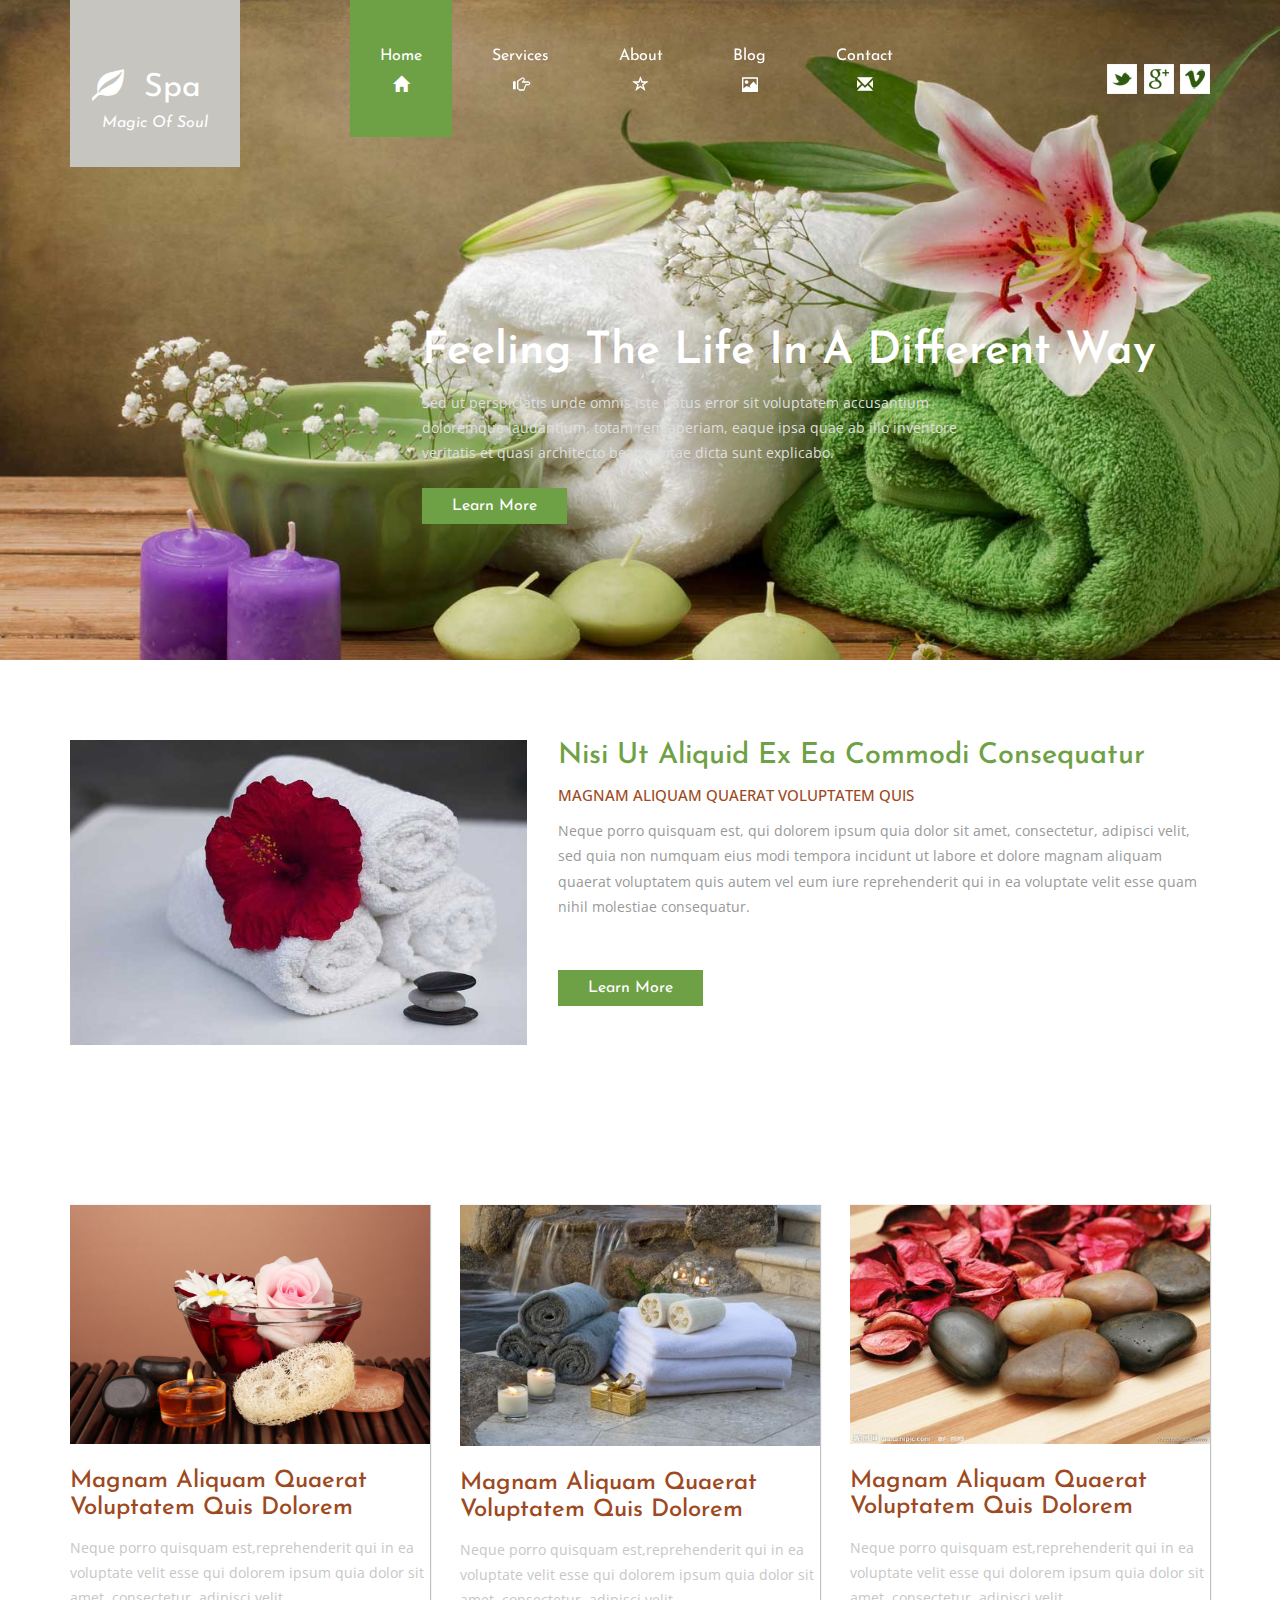
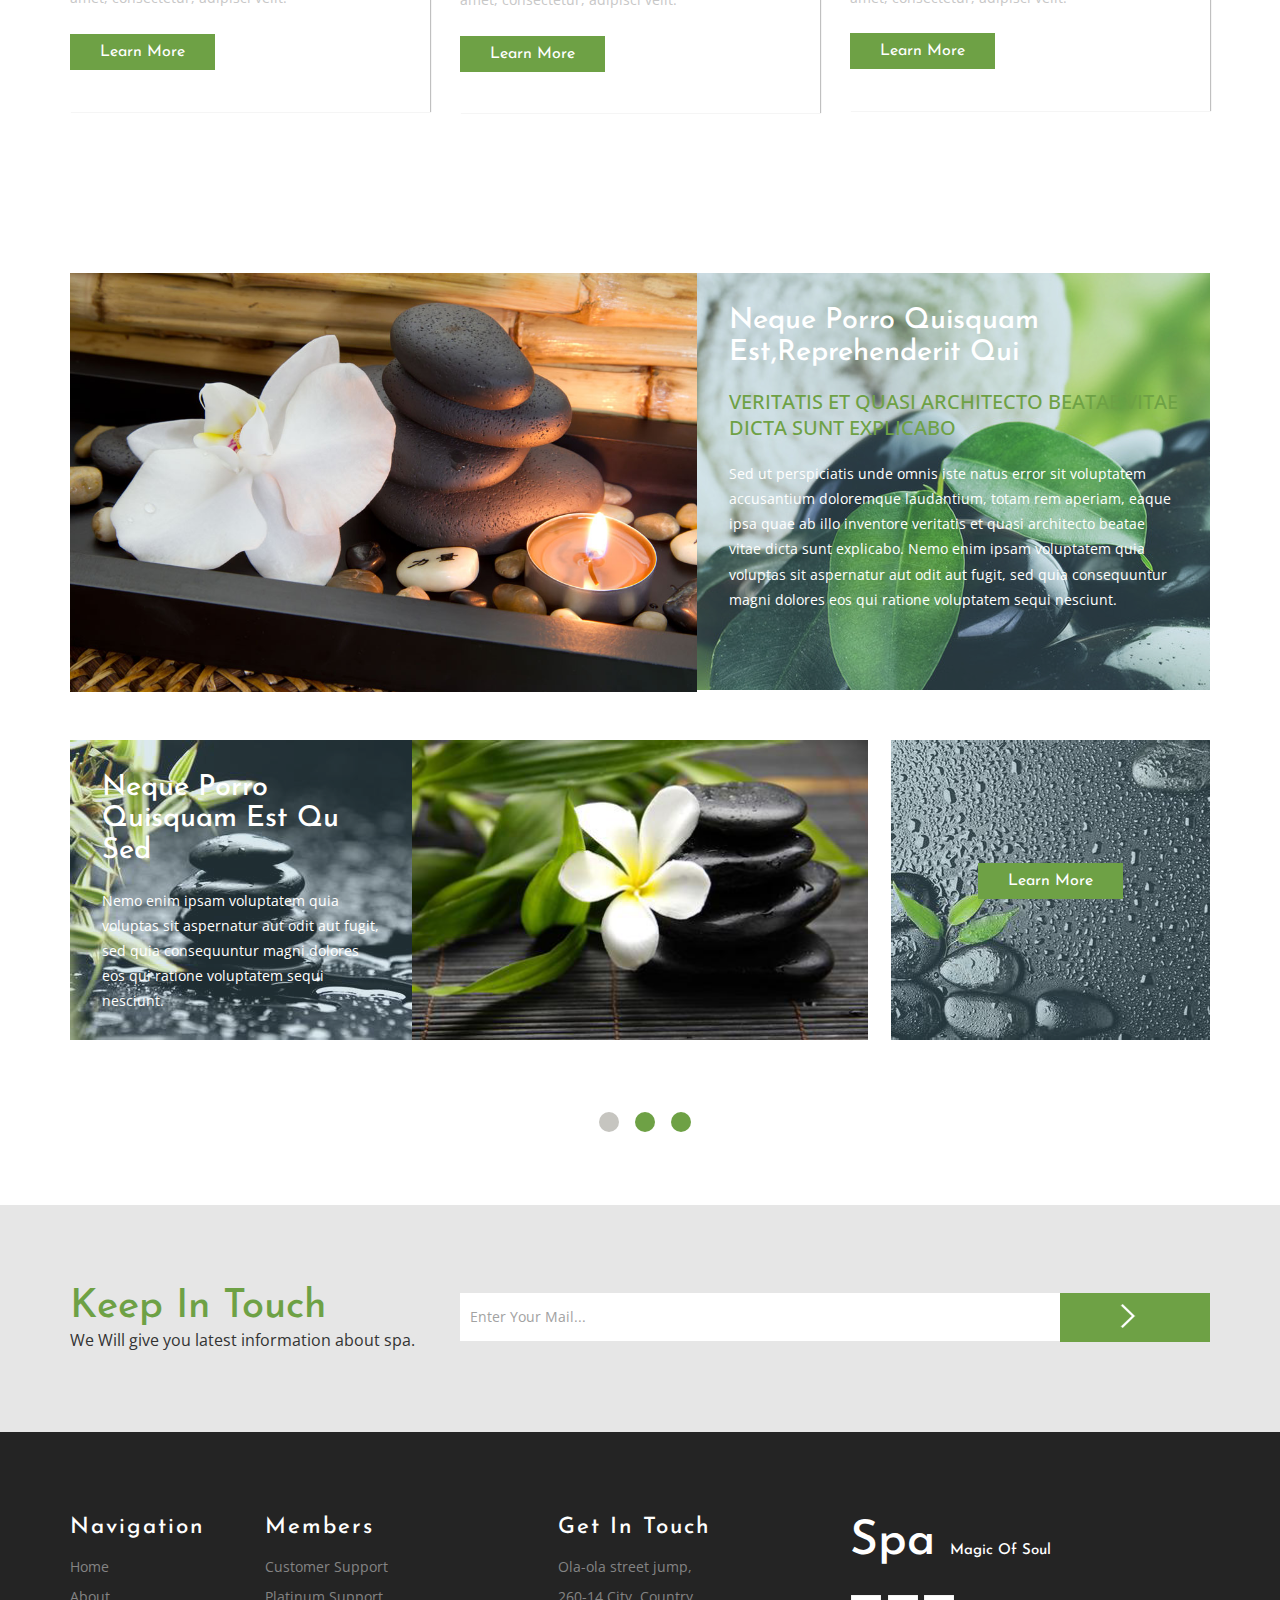
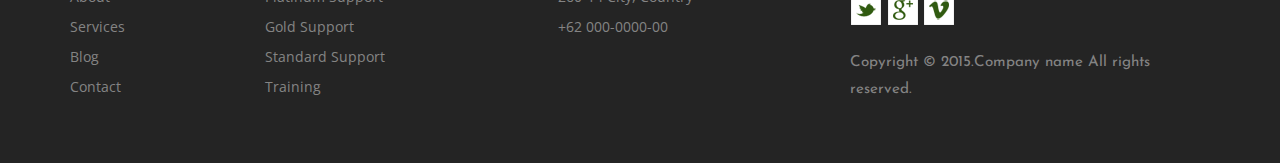
<file: SPA/index.html>
<!DOCTYPE html>
<html lang="en">
<head>
    <meta charset="UTF-8">
    <meta http-equiv="X-UA-Compatible" content="IE=edge">
    <meta name="viewport" content="width=device-width, initial-scale=1">

    <title>Title</title>
    <!-- 解决IE9的 对m媒体查询的兼容性-->
    <!--[if lt IE 9]>
    <script src="https://cdn.bootcss.com/html5shiv/3.7.3/html5shiv.min.js"></script>
    <script src="https://cdn.bootcss.com/respond.js/1.4.2/respond.min.js"></script>
    <![endif]-->
    <link rel="stylesheet" href="bootstrap/css/bootstrap.css">
    <link rel="stylesheet" href="css/common.css">
    <link rel="stylesheet" href="css/index.css">
    <script type="text/javascript" src="js/jquery-1.11.1.min.js"></script>
    <script type="text/javascript" src="bootstrap/js/bootstrap.js"></script>
    <script type="text/javascript" src="js/index.js"></script>

    <!--引入 谷歌的字体库-->
    <link href="https://fonts.googleapis.com/css?family=Open+Sans:300italic,400italic,600italic,700italic,800italic,400,300,600,700,800"
          rel="stylesheet" type="text/css">
    <link href="https://fonts.googleapis.com/css?family=Josefin+Sans:400,100,100italic,300,300italic,400italic,600,600italic,700,700italic"
          rel="stylesheet" type="text/css">
</head>
<body>
<div id="indexHeader"></div><!--加载共头部的容器-->
<!--头部下面 第一层内容  左边头部右边文字-->
<div  class="top_content module ">
    <div class="container">
        <div class="row">
            <div class="col-lg-5 col-md-5 col-sm-12 top_left">
                <!--设置图片为响应式图片-->
                <img src="images/1.jpg" alt=" " class="img-responsive">
            </div>
            <div class="col-lg-7 col-md-7 col-sm-12 top_right">
                <h3>nisi ut aliquid ex ea commodi consequatur</h3>
                <h4>magnam aliquam quaerat voluptatem quis</h4>
                <p>Neque porro quisquam est, qui dolorem ipsum quia dolor sit amet,
                    consectetur, adipisci velit, sed quia non numquam eius modi tempora
                    incidunt ut labore et dolore magnam aliquam quaerat voluptatem quis
                    autem vel eum iure reprehenderit qui in ea voluptate velit esse quam
                    nihil molestiae consequatur.</p>
                <div class="more m1">
                    <a href="learnmore.html">Learn More</a>
                </div>
            </div>
            <div class="clearfix"></div>
        </div>
    </div>
</div>
<!--头部下面第二层内容  三个图文-->
<div  class="middle_content module">
    <div class="container">
        <div class="row">
        	<!--第一部分-->
            <div class="col-lg-4 col-md-4 col-sm-4 col-xs-12">
               <div class="middle_item">	<!--img-responsive是Bootstrap框架中设置图片响应式的CSS样式应用这个样式以后，图片就会变成响应式图片。-->
                    <img src="images/i_2.jpg" alt=" " class="img-responsive">
                    <h3>magnam aliquam quaerat voluptatem quis dolorem</h3>
                    <p>Neque porro quisquam est,reprehenderit qui in ea voluptate velit esse qui dolorem ipsum quia
                        dolor
                        sit amet,
                        consectetur, adipisci velit.</p>
                   	<!--按钮样式都是common.css里公共样式  .more a -->
                   	<div class="more m1">
                        <a href="learnmore.html">Learn More</a>
                    </div>
                </div>
            </div>
            <!--第二部分-->
            <div class="col-lg-4 col-md-4 col-sm-4 col-xs-12 ">
                <div class="middle_item">
                    <img src="images/i_3.jpg" alt=" " class="img-responsive">
                    <h3>magnam aliquam quaerat voluptatem quis dolorem</h3>
                    <p>Neque porro quisquam est,reprehenderit qui in ea voluptate velit esse qui dolorem ipsum quia
                        dolor
                        sit amet,
                        consectetur, adipisci velit.</p>
                    <div class="more m1">
                        <a href="learnmore.html">Learn More</a>
                    </div>
                </div>
            </div>
            <!--第三部分-->
            <div class="col-lg-4 col-md-4 col-sm-4 col-xs-12 ">
                <div class="middle_item">
                    <img src="images/i_1.jpg" alt=" " class="img-responsive">
                    <h3>magnam aliquam quaerat voluptatem quis dolorem</h3>
                    <p>Neque porro quisquam est,reprehenderit qui in ea voluptate velit esse qui dolorem ipsum quia
                        dolor
                        sit amet,
                        consectetur, adipisci velit.</p>
                    <div class="more m1">
                        <a href="learnmore.html">Learn More</a>
                    </div>
                </div>
            </div>
            <!--.clearfix 是  Bootstrap 辅助类  清除浮动的作用-->
            <div class="clearfix"></div>
        </div>
    </div>
</div>
<!--头部下面第三层内容  轮播 -->
<!--创建一个.banner_wrap的div盒子包裹住整体的轮播内容并创建.container的div盒子（在bootstrap为栅格系统的容器）-->
<div class="banner_wrap">
    <div class="container">
    	<!--再创建一个.banner的div放置轮播的列表-->
        <div class="banner"><!-- banner 的框 -->
            <!--.banner_list里面.banner_item为轮播的实际内容-->
            <ul class="banner_list"> <!-- banner 移动的元素-->
                <!--（由于每个轮播的实际内容及布局都一样，所有这里我们只写一个，其余粘贴复制4个就行）-->
                <!--第一块-->
                <li class="banner_item" > <!-- 单个 的bannner的视图-->
                        <!--轮播的上部分内容-->
                        <div class="banner_top"> <!-- banner的 顶部内容-->
                            <!--上面左边图片-->
                            <div class="top_left">
                                <img src="images/xn_banner/11.jpg" alt="">
                            </div>
                            <!--上面右边文字内容-->
                            <div class="top_right img_12">
                                <h3>Neque Porro Quisquam Est,Reprehenderit Qui</h3>
								
                                <h4>VERITATIS ET QUASI ARCHITECTO BEATAE VITAE DICTA SUNT EXPLICABO</h4>
		
                                <p>Sed ut perspiciatis unde omnis iste natus error sit voluptatem accusantium doloremque
                                    laudantium, totam rem aperiam, eaque ipsa quae ab illo inventore veritatis et quasi
                                    architecto beatae vitae dicta sunt explicabo. Nemo enim ipsam voluptatem quia
                                    voluptas
                                    sit aspernatur aut odit aut fugit, sed quia consequuntur magni dolores eos qui
                                    ratione
                                    voluptatem sequi nesciunt.</p>
                            </div>
                            <div class="clearfix"></div>
                        </div>
                        <!--轮播的下部分内容-->
                        <div class="banner_bottom"> 
                        	<!--左边内容-->
                            <div class="btm_left img_13">
                                <h3>Neque Porro Quisquam Est Qu Sed</h3>
                                <p>
                                    Nemo enim ipsam voluptatem quia voluptas sit aspernatur aut odit aut fugit, sed quia
                                    consequuntur magni dolores eos qui ratione voluptatem sequi nesciunt.
                                </p>
                            </div>
                            <!--中间内容-->
                            <div class="btm_left1">
                                <img src="images/xn_banner/14.png" alt="">
                            </div>
                            <!--右边内容-->
                            <div class="btm_right img_15">
                                <div class="more">
                                    <a href="learnmore.html">Learn More</a>
                                </div>
                            </div>
                            <div class="clearfix"></div>
                        </div>
                </li>
                <!--第二块-->
                <li class="banner_item" > <!-- 单个 的bannner的视图-->
                    <div style="width: 100%">
                        <div class="banner_top"> <!-- banner的 顶部内容-->
                            <div class="top_left">
                                <img src="images/6.jpg" alt="">
                            </div>
                            <div class="top_right">
                                <h3>Neque Porro Quisquam Est,Reprehenderit Qui</h3>

                                <h4>VERITATIS ET QUASI ARCHITECTO BEATAE VITAE DICTA SUNT EXPLICABO</h4>

                                <p>Sed ut perspiciatis unde omnis iste natus error sit voluptatem accusantium doloremque
                                    laudantium, totam rem aperiam, eaque ipsa quae ab illo inventore veritatis et quasi
                                    architecto beatae vitae dicta sunt explicabo. Nemo enim ipsam voluptatem quia
                                    voluptas
                                    sit aspernatur aut odit aut fugit, sed quia consequuntur magni dolores eos qui
                                    ratione
                                    voluptatem sequi nesciunt.</p>
                            </div>
                            <div class="clearfix"></div>
                        </div>
                        <div class="banner_bottom"> <!--banner 的下面的内容-->
                            <div class="btm_left">
                                <h3>Neque Porro Quisquam Est Qu Sed</h3>
                                <p>
                                    Nemo enim ipsam voluptatem quia voluptas sit aspernatur aut odit aut fugit, sed quia
                                    consequuntur magni dolores eos qui ratione voluptatem sequi nesciunt.
                                </p>
                            </div>
                            <div class="btm_left1">
                                <img src="images/9.jpg" alt="">
                            </div>
                            <div class="btm_right">
                                <div class="more">
                                    <a href="learnmore.html">Learn More</a>
                                </div>
                            </div>
                            <div class="clearfix"></div>
                        </div>
                    </div>
                </li>
                <!--第三块-->
                <li class="banner_item"> <!-- 单个 的bannner的视图-->
                    <div style="width: 100%">
                        <div class="banner_top"> <!-- banner的 顶部内容-->
                            <div class="top_left">
                                <img src="images/xn_banner/31.jpg" alt="">
                            </div>
                            <div class="top_right  img_32">
                                <h3>Neque Porro Quisquam Est,Reprehenderit Qui</h3>

                                <h4>VERITATIS ET QUASI ARCHITECTO BEATAE VITAE DICTA SUNT EXPLICABO</h4>

                                <p>Sed ut perspiciatis unde omnis iste natus error sit voluptatem accusantium doloremque
                                    laudantium, totam rem aperiam, eaque ipsa quae ab illo inventore veritatis et quasi
                                    architecto beatae vitae dicta sunt explicabo. Nemo enim ipsam voluptatem quia
                                    voluptas
                                    sit aspernatur aut odit aut fugit, sed quia consequuntur magni dolores eos qui
                                    ratione
                                    voluptatem sequi nesciunt.</p>
                            </div>
                            <div class="clearfix"></div>
                        </div>
                        <div class="banner_bottom"> <!--banner 的下面的内容-->
                            <div class="btm_left img_33">
                                <h3>Neque Porro Quisquam Est Qu Sed</h3>
                                <p>
                                    Nemo enim ipsam voluptatem quia voluptas sit aspernatur aut odit aut fugit, sed quia
                                    consequuntur magni dolores eos qui ratione voluptatem sequi nesciunt.
                                </p>
                            </div>
                            <div class="btm_left1">
                                <img src="images/xn_banner/34.png" alt="">
                            </div>
                            <div class="btm_right img_35">
                                <div class="more">
                                    <a href="learnmore.html">Learn More</a>
                                </div>
                            </div>
                            <div class="clearfix"></div>
                        </div>
                    </div>
                </li>
                <!--第四块-->
                <li class="banner_item" > <!-- 单个 的bannner的视图-->
                    <div class="banner_top"> <!-- banner的 顶部内容-->
                        <div class="top_left">
                            <img src="images/xn_banner/11.jpg" alt="">
                        </div>
                        <div class="top_right img_12">
                            <h3>Neque Porro Quisquam Est,Reprehenderit Qui</h3>

                            <h4>VERITATIS ET QUASI ARCHITECTO BEATAE VITAE DICTA SUNT EXPLICABO</h4>

                            <p>Sed ut perspiciatis unde omnis iste natus error sit voluptatem accusantium doloremque
                                laudantium, totam rem aperiam, eaque ipsa quae ab illo inventore veritatis et quasi
                                architecto beatae vitae dicta sunt explicabo. Nemo enim ipsam voluptatem quia
                                voluptas
                                sit aspernatur aut odit aut fugit, sed quia consequuntur magni dolores eos qui
                                ratione
                                voluptatem sequi nesciunt.</p>
                        </div>
                        <div class="clearfix"></div>
                    </div>
                    <div class="banner_bottom"> <!--banner 的下面的内容-->
                        <div class="btm_left img_13">
                            <h3>Neque Porro Quisquam Est Qu Sed</h3>
                            <p>
                                Nemo enim ipsam voluptatem quia voluptas sit aspernatur aut odit aut fugit, sed quia
                                consequuntur magni dolores eos qui ratione voluptatem sequi nesciunt.
                            </p>
                        </div>
                        <div class="btm_left1">
                            <img src="images/xn_banner/14.png" alt="">
                        </div>
                        <div class="btm_right img_15">
                            <div class="more">
                                <a href="learnmore.html">Learn More</a>
                            </div>
                        </div>
                        <div class="clearfix"></div>
                    </div>
                </li>
                <div class="clearfix"></div>
            </ul>
        </div>
    </div>
    <!--分页器小圆点-->
    <ul class="banner_nav">
        <li class="active">1</li>
        <li>2</li>
        <li>3</li>
    </ul>
</div>

<!--设置keep-in-touch的基本标签结构-->
<div class="keep_in_touch">
    <div class="container">
        <div class="row">
        	<!--左边文字-->
            <div class="col-lg-4 col-md-4 col-sm-12 col-xs-12 touch_text">
                <h3>Keep In Touch</h3>
                <p>We Will give you latest information about spa.</p>
            </div>
            <!--右边input框-->
            <div class="col-lg-8 col-md-8 col-sm-12 col-xs-12 touch_input">
                <input type="text" value="Enter Your Mail..." itemscope="Enter Your Mail..." onfocus="this.value = '';" onblur="if (this.value == '') {this.value = 'Enter Your Mail...';}" required="">
                <input type="submit" value=" ">
            </div>
            <div class="clearfix"> </div>
        </div>
    </div>
</div>
<!--引入公共的尾部-->
<div id="footer"></div>
<script>
    $("#indexHeader").load("header.html");
    $("#footer").load("footer.html");
</script>

</body>
</html>
</file>
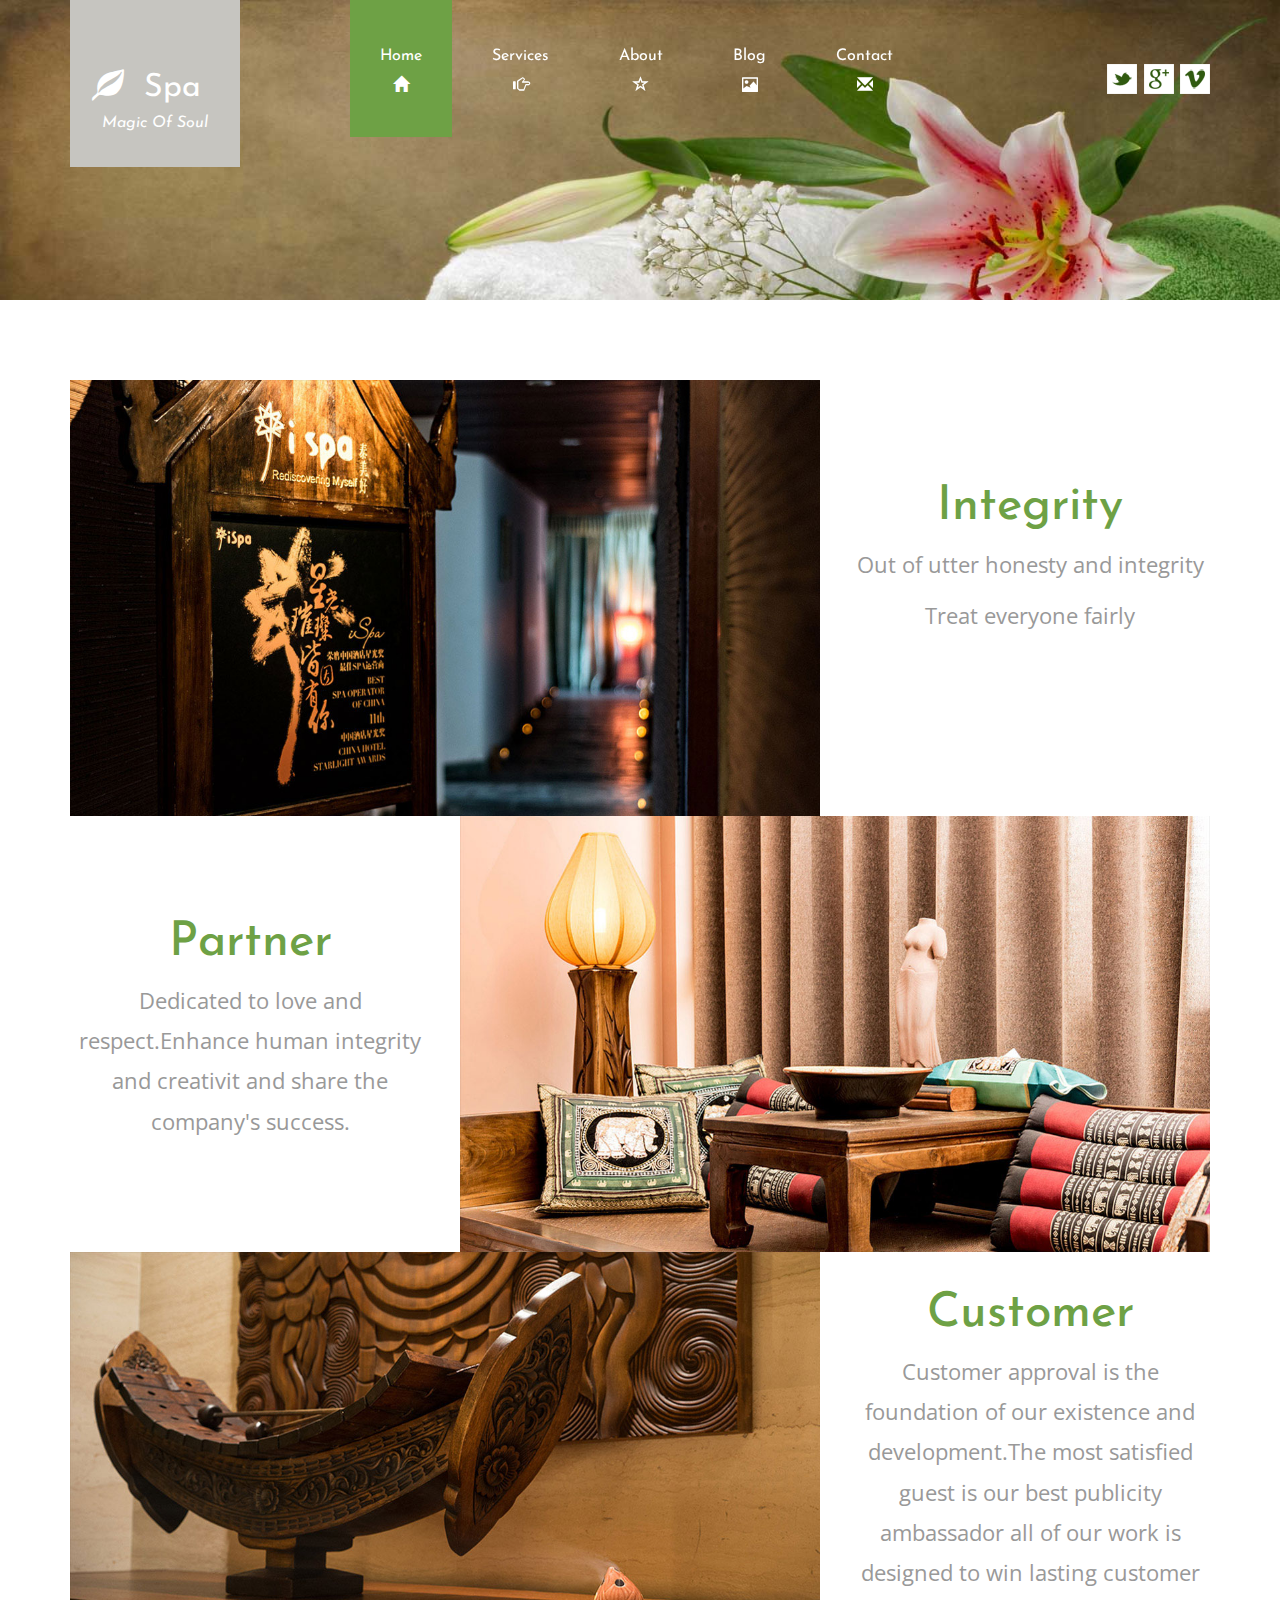
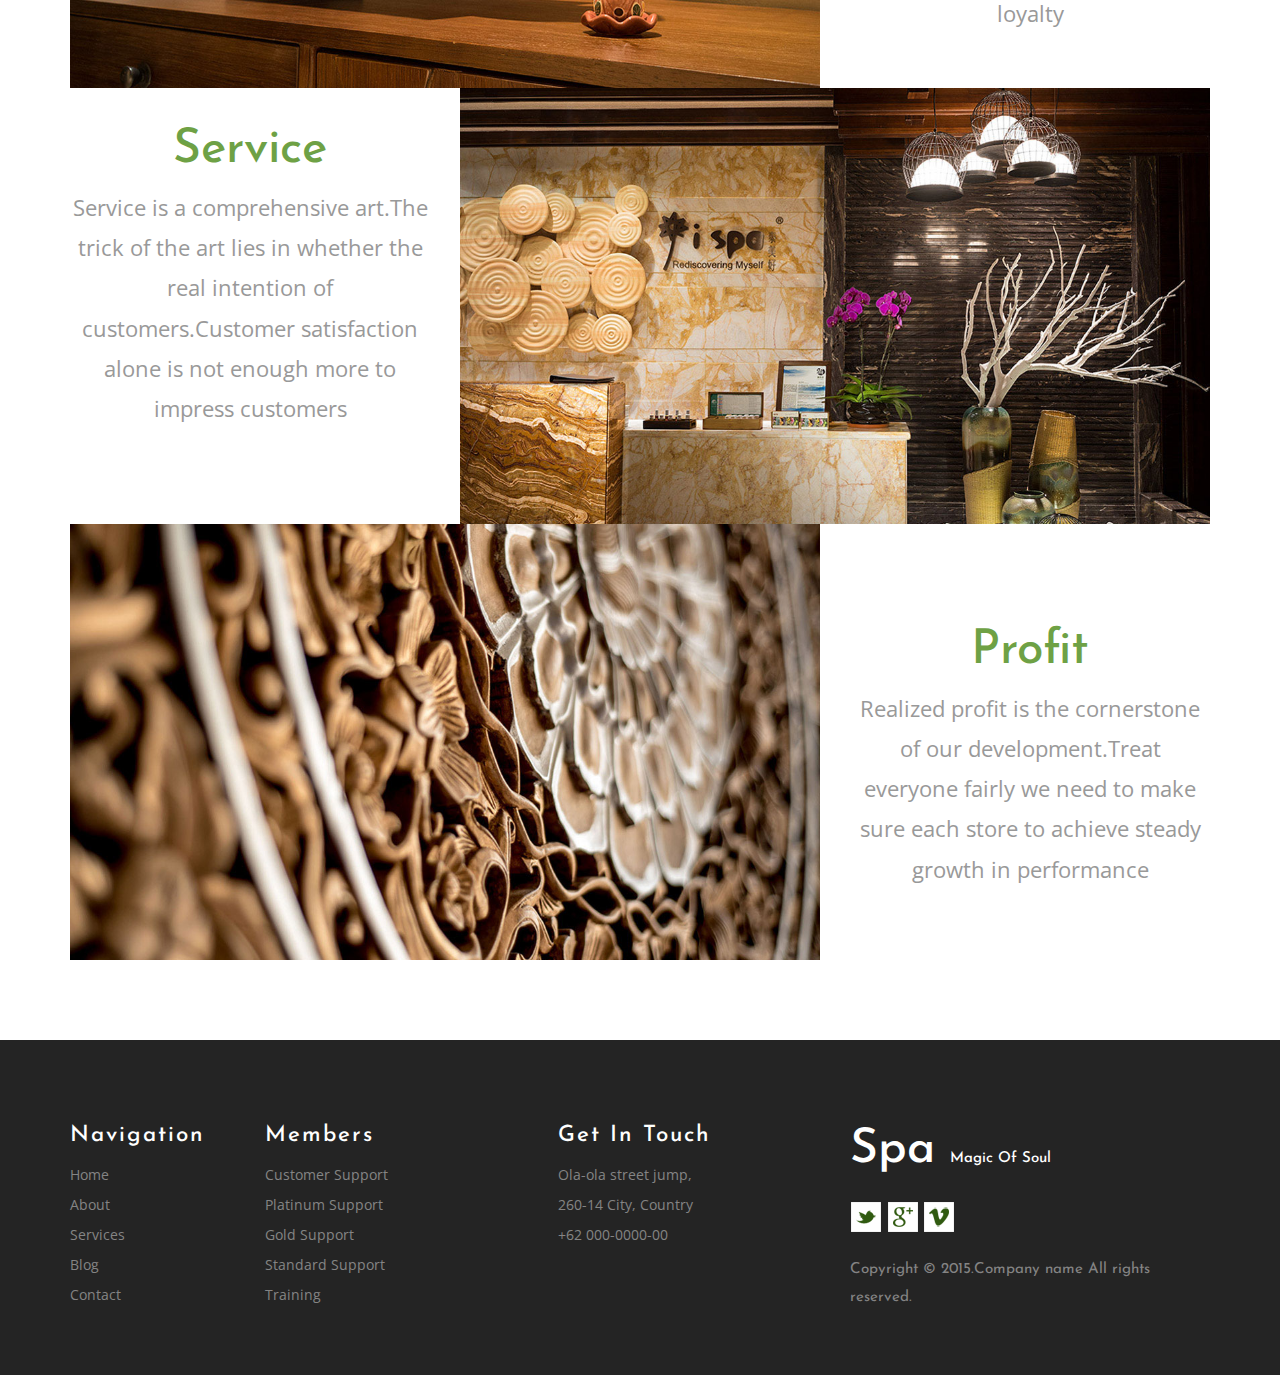
<file: SPA/about.html>
<!DOCTYPE html>
<html lang="en">
<head>
    <meta charset="UTF-8">
    <meta http-equiv="X-UA-Compatible" content="IE=edge">
    <meta name="viewport" content="width=device-width, initial-scale=1">
    <title>Title</title>
    <!-- 解决IE8的 对媒体查询的兼容性-->
    <!--[if lt IE 9]>
    <script src="https://cdn.bootcss.com/html5shiv/3.7.3/html5shiv.min.js"></script>
    <script src="https://cdn.bootcss.com/respond.js/1.4.2/respond.min.js"></script>
    <![endif]-->
    <link rel="stylesheet" href="bootstrap/css/bootstrap.css">
    <link rel="stylesheet" href="css/common.css">
    <link rel="stylesheet" href="css/about.css">
    <script type="text/javascript" src="js/jquery-1.11.1.min.js"></script>
    <script type="text/javascript" src="bootstrap/js/bootstrap.js"></script>

    <!--引入 谷歌的字体库-->
    <link href="https://fonts.googleapis.com/css?family=Open+Sans:300italic,400italic,600italic,700italic,800italic,400,300,600,700,800"
          rel="stylesheet" type="text/css">
    <link href="https://fonts.googleapis.com/css?family=Josefin+Sans:400,100,100italic,300,300italic,400italic,600,600italic,700,700italic"
          rel="stylesheet" type="text/css">
</head>
<body>
<!--引入公共头部-->	
<div id="header"></div>

<!--放置内容的盒子-->
<div class="about_wrap module ">
    <div class="container">
    	<!--图片在左 1 -->
        <div class="row  ">
        	<!--左边图片-->
            <div class="col-lg-8  col-md-8 col-sm-8">
                <img src="images/about_01.png" alt="" class="center-block img-responsive">
            </div>
            <!--右边文字-->
            <div class="col-lg-4  col-md-4 col-sm-4   ">
                <div class="text_wrap">
                    <h2>Integrity</h2>
                    <p>Out of utter honesty and integrity</p>
                    <p>Treat everyone fairly</p>
                </div>
            </div>
        </div>
        <!--图片在右 2 -->
        <div class="row ">
        	<!--文字-->                    <!--.hidden-xs 小设备(小于 768px)隐藏,其余设备显示-->
            <div class="col-lg-4  col-md-4 col-sm-4 hidden-xs">
                <div class="text_wrap">
                    <h2>Partner</h2>
                    <p>Dedicated to love and respect.Enhance human integrity and creativit and share the company's
                        success.</p>
                </div>
            </div>
            <!--右边图片-->
            <div class="col-lg-8 col-md-8 col-sm-8">
                <img src="images/about_02.png" alt="" class="center-block img-responsive">
            </div>
			<!--文字-->    								<!--.visible-xs小设备(小于 768px)可见 ,其余设备隐藏-->
            <div class="col-lg-4  col-md-4 col-sm-4 visible-xs">
                <div class="text_wrap">
                    <h2>Partner</h2>
                    <p>Dedicated to love and respect.Enhance human integrity and creativit and share the company's
                        success.</p>
                </div>
            </div>
        </div>
        <!--图片在左 3 -->
        <div class="row ">
            <div class="col-lg-8  col-md-8 col-sm-8">
                <img src="images/about_03.png" alt="" class="center-block img-responsive">
            </div>
            <div class="col-lg-4  col-md-4 col-sm-4">
                <div class="text_wrap text_1">
                    <h2>Customer</h2>
                    <p>Customer approval is the foundation of our existence and development.The most satisfied guest is
                        our best publicity ambassador all of our work is designed to win lasting customer loyalty</p>
                </div>
            </div>
        </div>
        <!--图片在右 4 -->
        <div class="row ">
            <div class="col-lg-4  col-md-4 col-sm-4 hidden-xs">
                <div class="text_wrap text_1">
                    <h2>Service</h2>
                    <p>Service is a comprehensive art.The trick of the art lies in whether the real intention of
                        customers.Customer satisfaction alone is not enough more to impress customers</p>
                </div>
            </div>
            <div class="col-lg-8 col-md-8 col-sm-8">
                <img src="images/about_04.png" alt="" class="center-block img-responsive">
            </div>

            <div class="col-lg-4  col-md-4 col-sm-4 visible-xs">
                <div class="text_wrap">
                    <h2>Service</h2>
                    <p>Service is a comprehensive art.The trick of the art lies in whether the real intention of
                        customers.Customer satisfaction alone is not enough more to impress customers</p>
                </div>
            </div>
        </div>
        <!--图片在左 5 -->
        <div class="row ">
            <div class="col-lg-8  col-md-8 col-sm-8">
                <img src="images/about_05.png" alt="" class="center-block img-responsive">
            </div>
            <div class="col-lg-4  col-md-4 col-sm-4">
                <div class="text_wrap ">
                    <h2>Profit</h2>
                    <p>Realized profit is the cornerstone of our development.Treat everyone fairly we need to make sure
                        each store to achieve steady growth in performance</p>
                </div>
            </div>
        </div>
    </div>

</div>
<!--引入公共尾部-->	
<div id="footer"></div>
<script>
    $("#header").load("header.html");
    $("#footer").load("footer.html");
</script>
</body>
</html>
</file>
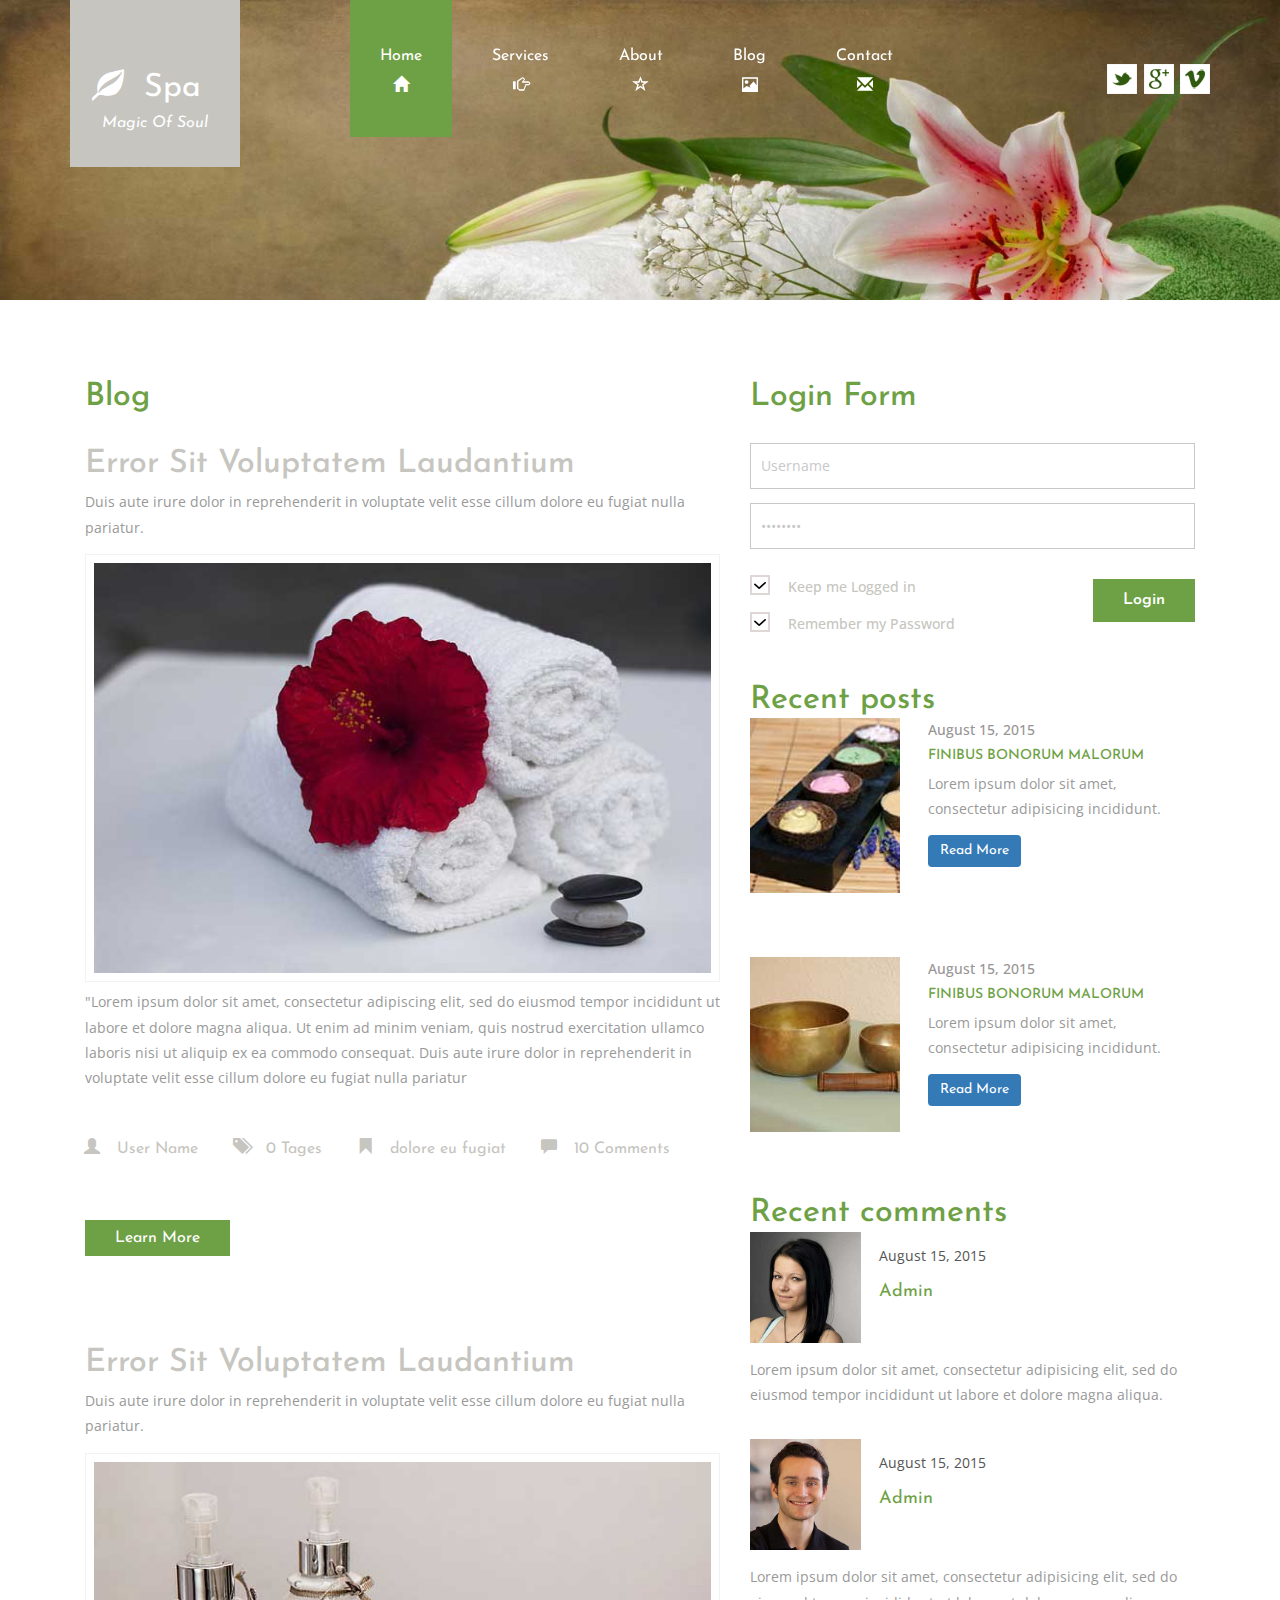
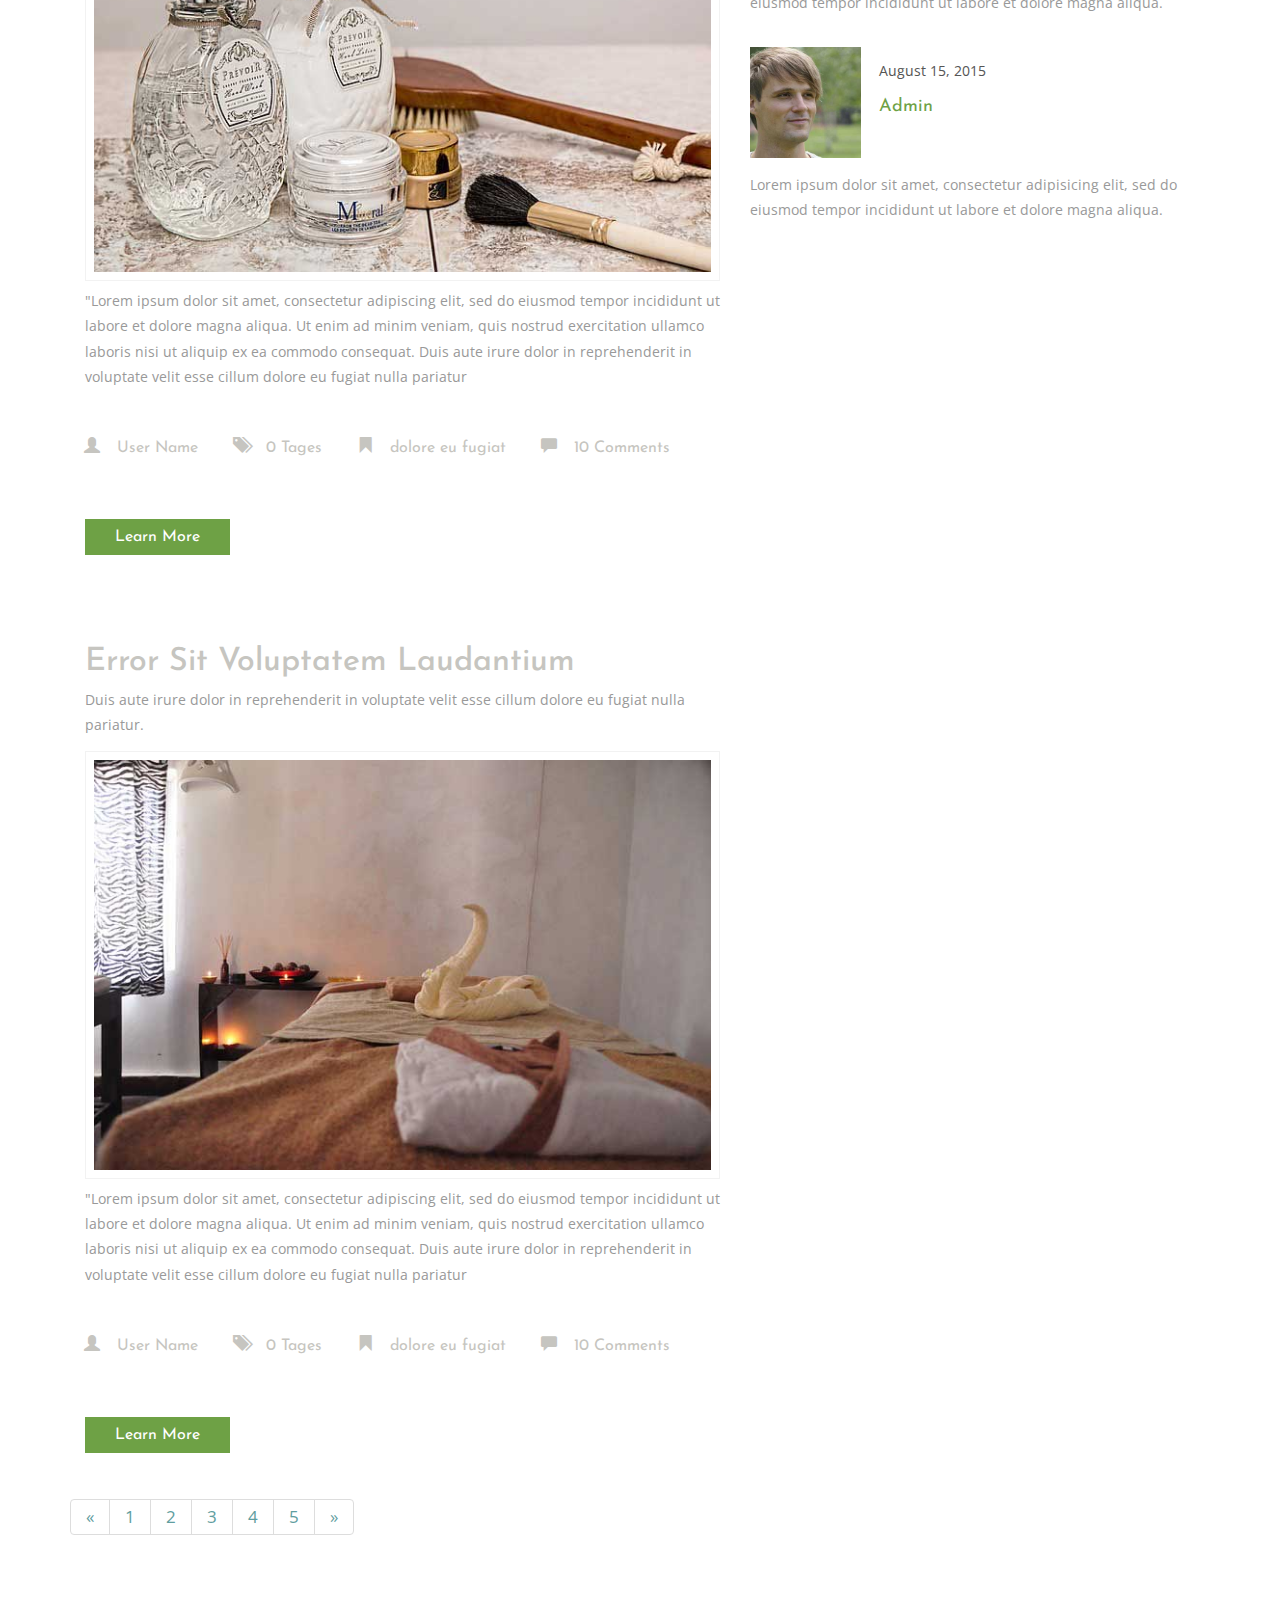
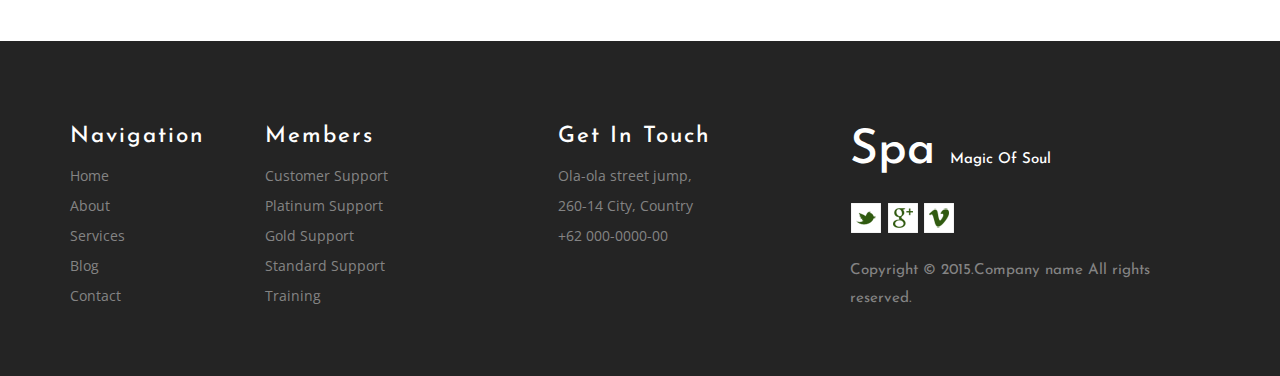
<file: SPA/blog.html>
<!DOCTYPE html>
<html>
<head>
<title>Blog</title>
	<!--定义编码格式-->
	<meta charset="UTF-8">
	<!--设置IE渲染方式默认为最高( 让它永远按最新的文档模型渲染）-->
	<meta http-equiv="X-UA-Compatible" content="IE=edge">
	<meta name="viewport" content="width=device-width, initial-scale=1">

	<title>Title</title>
	<!-- 解决IE8的 对媒体查询的兼容性-->
	<!--[if lt IE 9]>
	<script src="https://cdn.bootcss.com/html5shiv/3.7.3/html5shiv.min.js"></script>
	<script src="https://cdn.bootcss.com/respond.js/1.4.2/respond.min.js"></script>
	<![endif]-->
	<link rel="stylesheet" href="bootstrap/css/bootstrap.css">
	<link rel="stylesheet" href="css/common.css">
	<link rel="stylesheet" href="css/blog.css">
	<script type="text/javascript" src="js/jquery-1.11.1.min.js"></script>
	<script type="text/javascript" src="bootstrap/js/bootstrap.js"></script>

	<!--引入 谷歌的字体库-->
	<link href="https://fonts.googleapis.com/css?family=Open+Sans:300italic,400italic,600italic,700italic,800italic,400,300,600,700,800"
		  rel="stylesheet" type="text/css">
	<link href="https://fonts.googleapis.com/css?family=Josefin+Sans:400,100,100italic,300,300italic,400italic,600,600italic,700,700italic"
		  rel="stylesheet" type="text/css">
</head>
<body>
<div id="header"></div>
<!-- blog 主体内容-->
	<div class="blog">
		<div class="container">
			<!--左边blog部分占栅格的7列-->
			<div class="col-md-7 blog-left">
				<h3>Blog</h3>
				<!--第一部分 图文-->
				<div class="blog-left-grid">
					<h4><a href="learnmore.html">error sit voluptatem laudantium</a></h4>
					<p>Duis aute irure dolor in reprehenderit in voluptate velit esse 
						cillum dolore eu fugiat nulla pariatur.</p>
					<!--图片-->	
					<a href="learnmore.html"><img src="images/1.jpg" alt=" " class="img-responsive" /></a>
					<!--文字部分-->
					<p class="dolore">"Lorem ipsum dolor sit amet, consectetur adipiscing elit, 
						sed do eiusmod tempor incididunt ut labore et dolore magna aliqua.
						Ut enim ad minim veniam, quis nostrud exercitation ullamco laboris
						nisi ut aliquip ex ea commodo consequat. Duis aute irure dolor in 
						reprehenderit in voluptate velit esse cillum dolore eu fugiat nulla 
						pariatur
					</p>
					<!--四个小图标和文字-->	
					<ul>
						<li><a href="#"><i class="glyphicon glyphicon-user" aria-hidden="true"></i>User Name</a></li>
						<li><a href="#"><i class="glyphicon glyphicon-tags" aria-hidden="true"></i>0 Tages</a></li>
						<li><a href="#"><i class="glyphicon glyphicon-bookmark" aria-hidden="true"></i>dolore eu fugiat</a></li>
						<li><a href="#"><i class="glyphicon glyphicon-comment" aria-hidden="true"></i>10 Comments</a></li>
					</ul>
					<!--Learn More按钮-->
					<div class="more m1">
						<a href="learnmore.html">Learn More</a>
					</div>
				</div>
				<!--第二部分 图文-->
				<div class="blog-left-grid">
					<h4><a href="learnmore.html">error sit voluptatem laudantium</a></h4>
					<p>Duis aute irure dolor in reprehenderit in voluptate velit esse
						cillum dolore eu fugiat nulla pariatur.</p>
					<a href="learnmore.html"><img src="images/17.jpg" alt=" " class="img-responsive" /></a>
					<p class="dolore">"Lorem ipsum dolor sit amet, consectetur adipiscing elit,
						sed do eiusmod tempor incididunt ut labore et dolore magna aliqua.
						Ut enim ad minim veniam, quis nostrud exercitation ullamco laboris
						nisi ut aliquip ex ea commodo consequat. Duis aute irure dolor in
						reprehenderit in voluptate velit esse cillum dolore eu fugiat nulla
						pariatur</p>
					<ul>
						<li><a href="#"><i class="glyphicon glyphicon-user" aria-hidden="true"></i>User Name</a></li>
						<li><a href="#"><i class="glyphicon glyphicon-tags" aria-hidden="true"></i>0 Tages</a></li>
						<li><a href="#"><i class="glyphicon glyphicon-bookmark" aria-hidden="true"></i>dolore eu fugiat</a></li>
						<li><a href="#"><i class="glyphicon glyphicon-comment" aria-hidden="true"></i>10 Comments</a></li>
					</ul>
					<div class="more m1">
						<a href="learnmore.html">Learn More</a>
					</div>
				</div>
				<!--第三部分 图文-->
				<div class="blog-left-grid">
					<h4><a href="learnmore.html">error sit voluptatem laudantium</a></h4>
					<p>Duis aute irure dolor in reprehenderit in voluptate velit esse
						cillum dolore eu fugiat nulla pariatur.</p>
					<a href="learnmore.html"><img src="images/16.jpg" alt=" " class="img-responsive" /></a>
					<p class="dolore">"Lorem ipsum dolor sit amet, consectetur adipiscing elit,
						sed do eiusmod tempor incididunt ut labore et dolore magna aliqua.
						Ut enim ad minim veniam, quis nostrud exercitation ullamco laboris
						nisi ut aliquip ex ea commodo consequat. Duis aute irure dolor in
						reprehenderit in voluptate velit esse cillum dolore eu fugiat nulla
						pariatur</p>
					<ul>
						<li><a href="#"><i class="glyphicon glyphicon-user" aria-hidden="true"></i>User Name</a></li>
						<li><a href="#"><i class="glyphicon glyphicon-tags" aria-hidden="true"></i>0 Tages</a></li>
						<li><a href="#"><i class="glyphicon glyphicon-bookmark" aria-hidden="true"></i>dolore eu fugiat</a></li>
						<li><a href="#"><i class="glyphicon glyphicon-comment" aria-hidden="true"></i>10 Comments</a></li>
					</ul>
					<div class="more m1">
						<a href="learnmore.html">Learn More</a>
					</div>
				</div>
			</div>
			<!--右边的登录部分占5列-->
			<div class="col-md-5 blog-right">
				<h3>Login Form</h3>
				<!--表单的内容-->
				<div class="in-form">
					<form>
						<input type="text" value="Username" placeholder="Username" onfocus="this.value = '';" onblur="if (this.value == '') {this.value = 'Username';}" required="">
						<input type="password" value="password" placeholder="password" onfocus="this.value = '';" onblur="if (this.value == '') {this.value = 'password';}" required="">
					</form>
					<div class="ckeck-bg">
						
						<div class="checkbox-form">
							<div class="check-left">
								<div class="check">
									<!--<label> 标签为 input 元素定义标注（标记）。label 元素不会向用户呈现任何特殊效果。-->
									<label class="checkbox"><input type="checkbox" name="checkbox" checked=""><i> </i>Keep me Logged in</label>
								</div>
								<div class="check">
									<label class="checkbox"><input type="checkbox" name="checkbox" checked=""><i> </i>Remember my Password</label>
								</div>
							</div>
							<div class="check-right">
								<form>
									<input type="submit" value="Login">
								</form>
							</div>
							<div class="clearfix"> </div>
						</div>
					</div>
				</div>
				<!--表单下面的图文内容-->
				<div class="recent-posts">
					<h4>Recent posts</h4>
					<div class="recent-posts-info">
						<div class="posts-left sngl-img">
							<a href="learnmore.html"> <img src="images/11.jpg" alt="" class="img-responsive" /> </a>
						</div>
						<div class="posts-right">
							<lable>August 15, 2015</lable>
							<h5><a href="learnmore.html">FINIBUS BONORUM MALORUM </a></h5>
							<p>Lorem ipsum dolor sit amet, consectetur adipisicing incididunt.</p>
							<!--Read More 按钮-->
							<a href="learnmore.html" class="btn btn-primary hvr-rectangle-in">Read More</a>
						</div>
						<div class="clearfix"> </div>
					</div>
					<div class="recent-posts-info">
						<div class="posts-left sngl-img">
							<a href="learnmore.html"> <img src="images/12.jpg" alt="" class="img-responsive" /></a>
						</div>
						<div class="posts-right">
							<lable>August 15, 2015</lable>
							<h5><a href="learnmore.html">FINIBUS BONORUM MALORUM </a></h5>
							<p>Lorem ipsum dolor sit amet, consectetur adipisicing incididunt.</p>
							<a href="learnmore.html" class="btn btn-primary hvr-rectangle-in">Read More</a>
						</div>
						<div class="clearfix"> </div>
					</div>
					<div class="clearfix"> </div>
				</div>
				
				<!--最新评论 内容-->
				<div class="comments">
					<h4>Recent comments</h4>
					<!--1-->
					<div class="comments-info">
						<!--头像图片内容-->
						<div class="cmnt-icon-left">
							<a href="learnmore.html"><img src="images/13.jpg" alt="" class="img-responsive" /></a>
						</div>
						<!--日期和名字-->
						<div class="cmnt-icon-right">
							<p>August 15, 2015</p>
							<p><a href="learnmore.html">Admin</a></p>
						</div>
						<div class="clearfix"> </div>
						<!--评论内容-->
						<p class="cmmnt">Lorem ipsum dolor sit amet, consectetur adipisicing elit,
							sed do eiusmod tempor incididunt ut labore et dolore magna aliqua.
						</p>
					</div>
					<!--复制上面修改内容-->
					<!--2-->
					<div class="comments-info cmnts-mddl">
						<div class="cmnt-icon-left">
							<a href="learnmore.html"><img src="images/14.jpg" alt="" class="img-responsive" /></a>
						</div>
						<div class="cmnt-icon-right">
							<p>August 15, 2015</p>
							<p><a href="learnmore.html">Admin</a></p>
						</div>
						<div class="clearfix"> </div>
						<p class="cmmnt">Lorem ipsum dolor sit amet, consectetur adipisicing elit,
							sed do eiusmod tempor incididunt ut labore et dolore magna aliqua.</p>
					</div>
					<!--复制上面修改内容-->
					<!--3-->
					<div class="comments-info">
						<div class="cmnt-icon-left">
							<a href="learnmore.html"><img src="images/15.jpg" alt="" class="img-responsive" /></a>
						</div>
						<div class="cmnt-icon-right">
							<p>August 15, 2015</p>
							<p><a href="learnmore.html">Admin</a></p>
						</div>
						<div class="clearfix"> </div>
						<p class="cmmnt">Lorem ipsum dolor sit amet, consectetur adipisicing elit,
							sed do eiusmod tempor incididunt ut labore et dolore magna aliqua.</p>
					</div>
				</div>
			</div>
			<!--清浮动-->
			<div class="clearfix"> </div>
			
			<!--最下面分分页器-->
			<nav>
				<ul class="pagination blog-pagination">
					<li>
						<a href="#" aria-label="Previous">
							<span aria-hidden="true">&laquo;</span>
						</a>
					</li>
					<li><a href="#">1</a></li>
					<li><a href="#">2</a></li>
					<li><a href="#">3</a></li>
					<li><a href="#">4</a></li>
					<li><a href="#">5</a></li>
					<li>
						<a href="#" aria-label="Next">
							<span aria-hidden="true">&raquo;</span>
						</a>
					</li>
				</ul>
			</nav>
		</div>
	</div>
<!-- //blog -->
<div id="footer"></div>
<script>
	$("#header").load("header.html");
	$("#footer").load("footer.html");
</script>
</body>
</html>
</file>
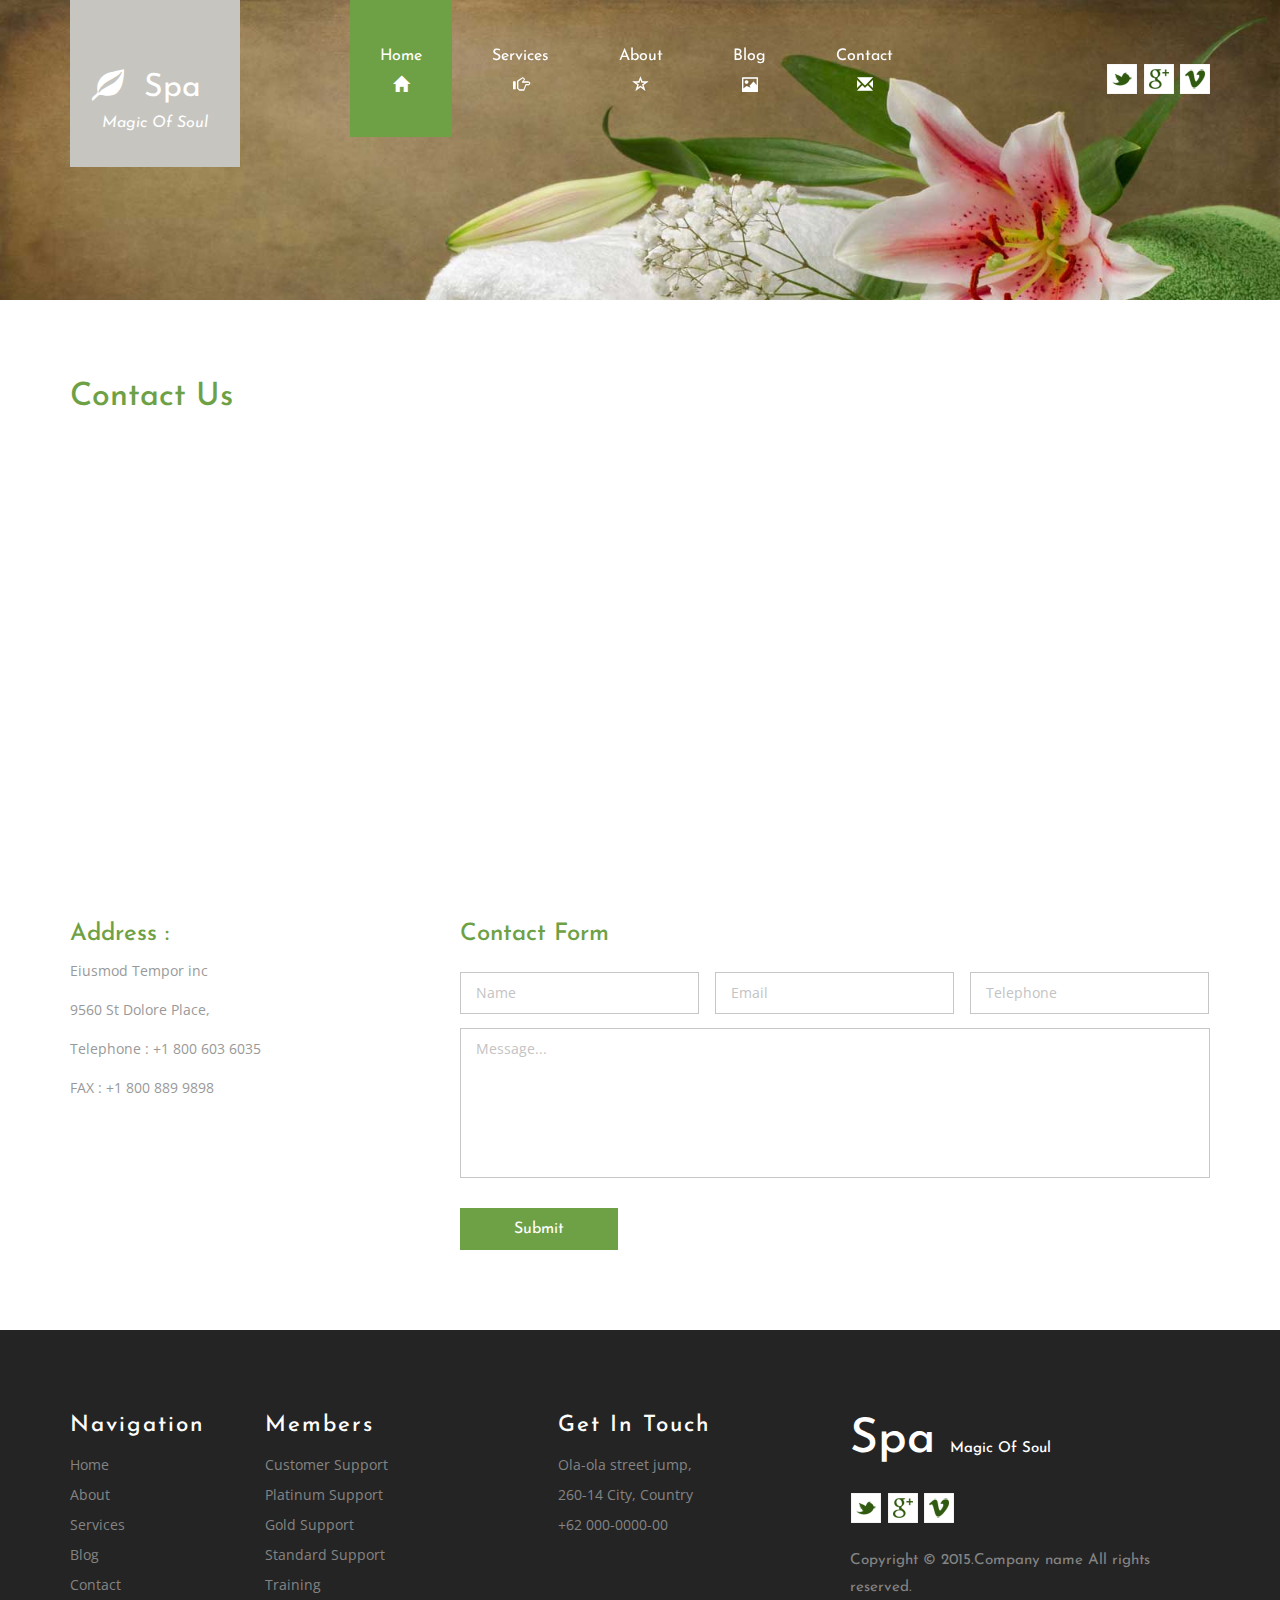
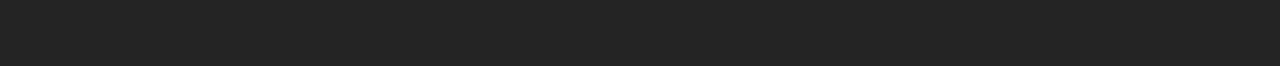
<file: SPA/contact.html>
<!DOCTYPE html>
<html lang="en">
<head>
    <meta charset="UTF-8">
    <meta http-equiv="X-UA-Compatible" content="IE=edge">
    <meta name="viewport" content="width=device-width, initial-scale=1">
    <title>Title</title>
    <!--[if lt IE 9]>
    <script src="https://cdn.bootcss.com/html5shiv/3.7.3/html5shiv.min.js"></script>
    <script src="https://cdn.bootcss.com/respond.js/1.4.2/respond.min.js"></script>
    <![endif]-->
    <link rel="stylesheet" href="bootstrap/css/bootstrap.css">
    <link rel="stylesheet" href="css/common.css">
    <link rel="stylesheet" href="css/contact.css">
    <script type="text/javascript" src="js/jquery-1.11.1.min.js"></script>
    <script type="text/javascript" src="bootstrap/js/bootstrap.js"></script>

    <!--引入 谷歌的字体库-->
    <link href="https://fonts.googleapis.com/css?family=Open+Sans:300italic,400italic,600italic,700italic,800italic,400,300,600,700,800"
          rel="stylesheet" type="text/css">
    <link href="https://fonts.googleapis.com/css?family=Josefin+Sans:400,100,100italic,300,300italic,400italic,600,600italic,700,700italic"
          rel="stylesheet" type="text/css">
</head>
<body>
<div id="header"></div>
<!--contact主体内容-->
<div class="contact module">
    <div class="container">
        <h3>Contact Us</h3>
        <!--地图内容-->
        <div id="allmap" class="baidu_map">
        	<!--由于地图是用js引入的，所以不用设置地图的具体内容。-->
        </div>
        <!--地图下面的内容-->
        <div class=" row  contact_form">
        	 <!--地图下面左边的地址内容-->
        	 <!--设置12栅格，由于在小于992px以下的屏上是占的列数是12列一行全占，不设置的时候也会一行全占，所以设不设都一样。-->
            <div class="col-lg-4 col-md-4  contact_form_left">
                <h4>Address :</h4>
                <p>Eiusmod Tempor inc</p>
                <p>9560 St Dolore Place,</p>
                <p>Telephone : +1 800 603 6035</p>
                <p>FAX : +1 800 889 9898</p>
            </div>
            <!--地图下面右边的联系申请表-->
            <div class="col-lg-8 col-md-8 contact_form_right">
                <h4>Contact Form</h4>
                <form>
                	<!--onfocus 事件在对象获得焦点时发生。-->
                	<!--onfocus="this.value = '';"  当焦点移动到该text框时，text框的内容清空-->
                    <!--onblur 属性在元素失去焦点时触发。-->
                    <!--onblur="if (this.value == '') {this.value = 'Name';}" 当焦点失去时value值会变成指定值-->
                    <input type="text" value="Name" onfocus="this.value = '';"
                           onblur="if (this.value == '') {this.value = 'Name';}" required="">
                    <input type="email" value="Email" onfocus="this.value = '';"
                           onblur="if (this.value == '') {this.value = 'Email';}" required="">
                    <input type="text" value="Telephone" onfocus="this.value = '';"
                           onblur="if (this.value == '') {this.value = 'Telephone';}" required="">
                    <textarea type="text" onfocus="this.value = '';"
                              onblur="if (this.value == '') {this.value = 'Message...';}"
                              required="">Message...</textarea>
                    <input type="submit" value="Submit" >
                </form>
            </div>
            <div class="clearfix"></div>
        </div>
    </div>
</div>
<!--百度地图js-->
<!--主要代码均为百度地图api复制代码，相应的配置项，都有注释说明，大家可自行修改。-->
 <!--引入百度地图的在线css+js库，编写js代码-->
<link rel="stylesheet" href="http://api.map.baidu.com/library/SearchInfoWindow/1.5/src/SearchInfoWindow_min.css"/>
<script type="text/javascript" src="http://api.map.baidu.com/api?v=2.0&ak=2.0&ak=3qkFf2G2rUbWKsNYmc2dDvL7"></script>
<script type="text/javascript" src="http://api.map.baidu.com/library/SearchInfoWindow/1.5/src/SearchInfoWindow_min.js"></script>
<script type="text/javascript">
    // 百度地图API功能
    var map = new BMap.Map("allmap"); // 创建Map实例
    var poi = new BMap.Point(116.356158, 40.09425);//创建点坐标
    map.centerAndZoom(poi, 16); // 初始化地图,设置中心点坐标和地图级别
    map.addControl(new BMap.MapTypeControl()); //添加地图类型控件
    map.setCurrentCity("北京"); // 设置地图显示的城市 此项是必须设置的
    //map.enableScrollWheelZoom(true); //开启鼠标滚轮缩放

    //地图控件添加函数：
    (function () {
        //向地图中添加缩放控件
        var ctrl_nav = new BMap.NavigationControl({
            anchor: BMAP_ANCHOR_TOP_LEFT,
            type: BMAP_NAVIGATION_CONTROL_LARGE
        });
        map.addControl(ctrl_nav);
        //向地图中添加缩略图控件
        var ctrl_ove = new BMap.OverviewMapControl({
            anchor: BMAP_ANCHOR_BOTTOM_RIGHT,
            isOpen: 1
        });
        map.addControl(ctrl_ove);
        // 向地图中添加比例尺控件
        var ctrl_sca = new BMap.ScaleControl({
            anchor: BMAP_ANCHOR_BOTTOM_LEFT
        });
        map.addControl(ctrl_sca);
    })();
    var content = '<div style="margin:0;line-height:20px;padding:2px;width: 310px;">' +
            '<img src="images/xiaoniao_icon.png" alt="" style="float:right;zoom:1;margin-top:9px;overflow:hidden;width:90px;height:90px;margin-left:3px;"/>' +
            '地址：北京市昌平区站前东街2号<br/>电话：(010)028-8888888<br/>简介：田园风光综合商业楼3层，为小鸟掌学综合研发及办公地址。' +
            '</div>';
    var infoWindow = new BMap.InfoWindow(content); //创建信息窗口对象
    var marker = new BMap.Marker(poi);//创建 marker
    marker.setAnimation(BMAP_ANIMATION_BOUNCE); //跳动的动画
    marker.addEventListener("click", function (e) {//给marker 添加 点击事件
        this.openInfoWindow(infoWindow);
    })
    map.addOverlay(marker);//向map中添加 marker

    $(window).resize(function () {//窗口改变时  重新 初始化地图
	   map.centerAndZoom(poi, map.getZoom());// 初始化地图,设置中心点坐标和地图级别
    })
</script>

<div id="footer"></div>
<script>
    $("#header").load("header.html");
    $("#footer").load("footer.html");
</script>
</body>
</html>
</file>
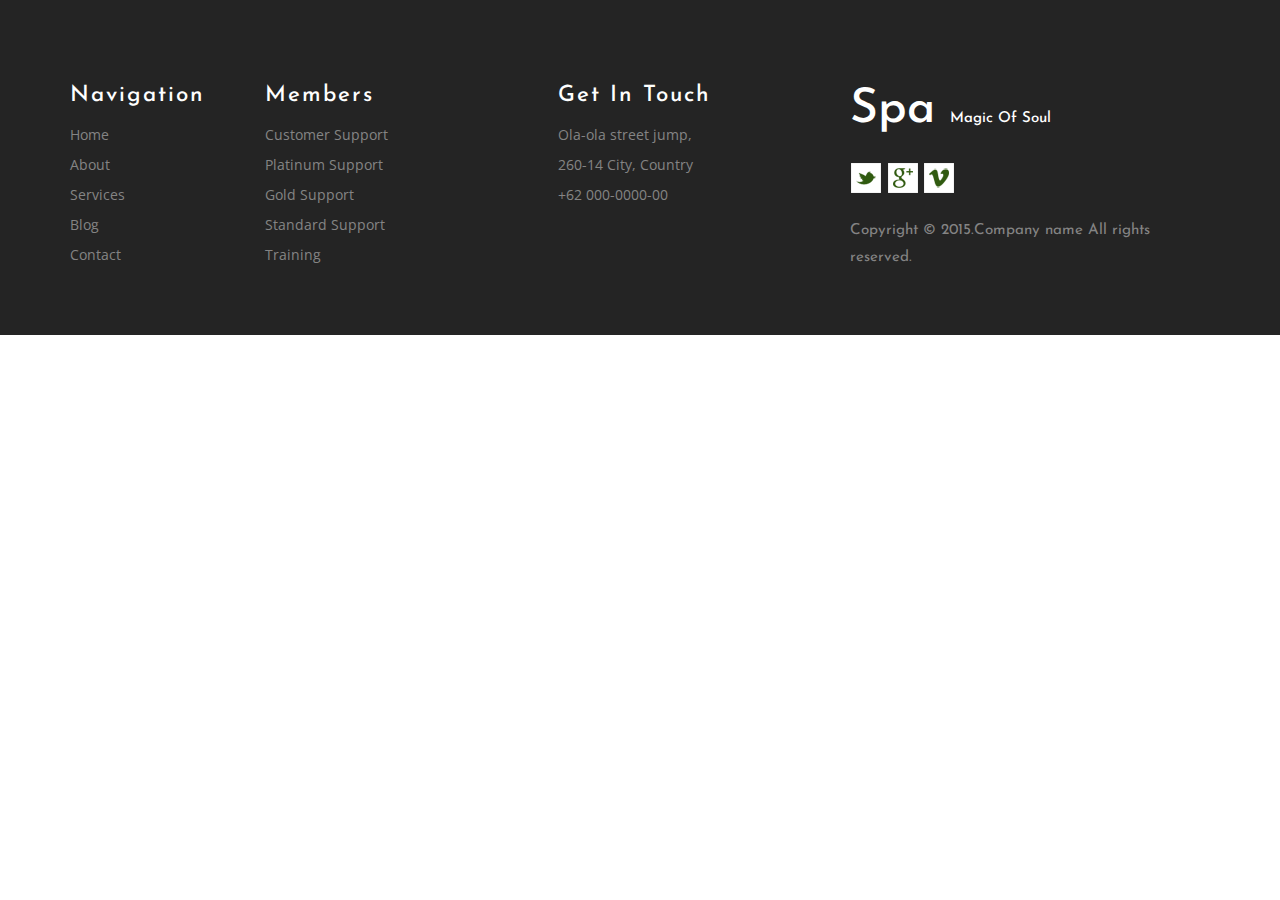
<file: SPA/footer.html>
<!DOCTYPE html>
<html lang="en">
<head>
    <meta charset="UTF-8">
    <meta http-equiv="X-UA-Compatible" content="IE=edge">
    <meta name="viewport" content="width=device-width, initial-scale=1">
    <title>Title</title>
    <!--[if lt IE 9]>
    <script src="https://cdn.bootcss.com/html5shiv/3.7.3/html5shiv.min.js"></script>
    <script src="https://cdn.bootcss.com/respond.js/1.4.2/respond.min.js"></script>
    <![endif]-->
    <link rel="stylesheet" href="bootstrap/css/bootstrap.css">
    <link rel="stylesheet" href="css/common.css">
    <link rel="stylesheet" href="css/footer.css">
    <script type="text/javascript" src="js/jquery-1.11.1.min.js"></script>
    <script type="text/javascript" src="bootstrap/js/bootstrap.js"></script>


    <!--引入 谷歌的字体库-->
    <link href="https://fonts.googleapis.com/css?family=Open+Sans:300italic,400italic,600italic,700italic,800italic,400,300,600,700,800"
          rel="stylesheet" type="text/css">
    <link href="https://fonts.googleapis.com/css?family=Josefin+Sans:400,100,100italic,300,300italic,400italic,600,600italic,700,700italic"
          rel="stylesheet" type="text/css">
</head>
<body>
<div class="footer_wrap">
	<!--栅格系统  布局容器.container-->
    <div class="container">
    	<div class="row">
	        <div class="col-lg-2 col-md-2 col-sm-3 col-xs-3 ftr_navi ftr">
	            <h3>Navigation</h3>
	            <ul>
	                <li><a href="index.html">Home</a></li>
	                <li><a href="about.html">About</a></li>
	                <li><a href="services.html">Services</a></li>
	                <li><a href="blog.html">Blog</a></li>
	                <li><a href="contact.html">Contact</a></li>
	            </ul>
	        </div>
	        <div class="col-lg-3 col-md-3 col-sm-3 col-xs-3 ftr_navi ftr">
	            <h3>Members</h3>
	            <ul>
	                <li><a href="#">Customer Support</a></li>
	                <li><a href="#">Platinum Support</a></li>
	                <li><a href="#">Gold Support</a></li>
	                <li><a href="#">Standard Support</a></li>
	                <li><a href="#">Training</a></li>
	            </ul>
	        </div>
	        <div class="col-lg-3 col-md-3 col-sm-3 col-xs-3 get_in_touch ftr">
	            <h3>Get In Touch</h3>
	            <p>Ola-ola street jump,</p>
	            <p>260-14 City, Country</p>
	            <p>+62 000-0000-00</p>
	        </div>
	        <div class="col-lg-4 col-md-4 col-sm-3 col-xs-3  ftr_logo">
	            <a href="index.html"><h3>Spa <span> Magic Of Soul</span></h3></a>
	            <ul>
	                <li><a href="#" class="f"> </a></li>
	                <li><a href="#" class="f1"> </a></li>
	                <li><a href="#" class="f2"> </a></li>
	            </ul>
	            <p>Copyright © 2015.Company name All rights reserved.</p>
	        </div>
	        <div class="clearfix"></div>
	    </div>
    </div>
</div>
</body>
</html>
</file>
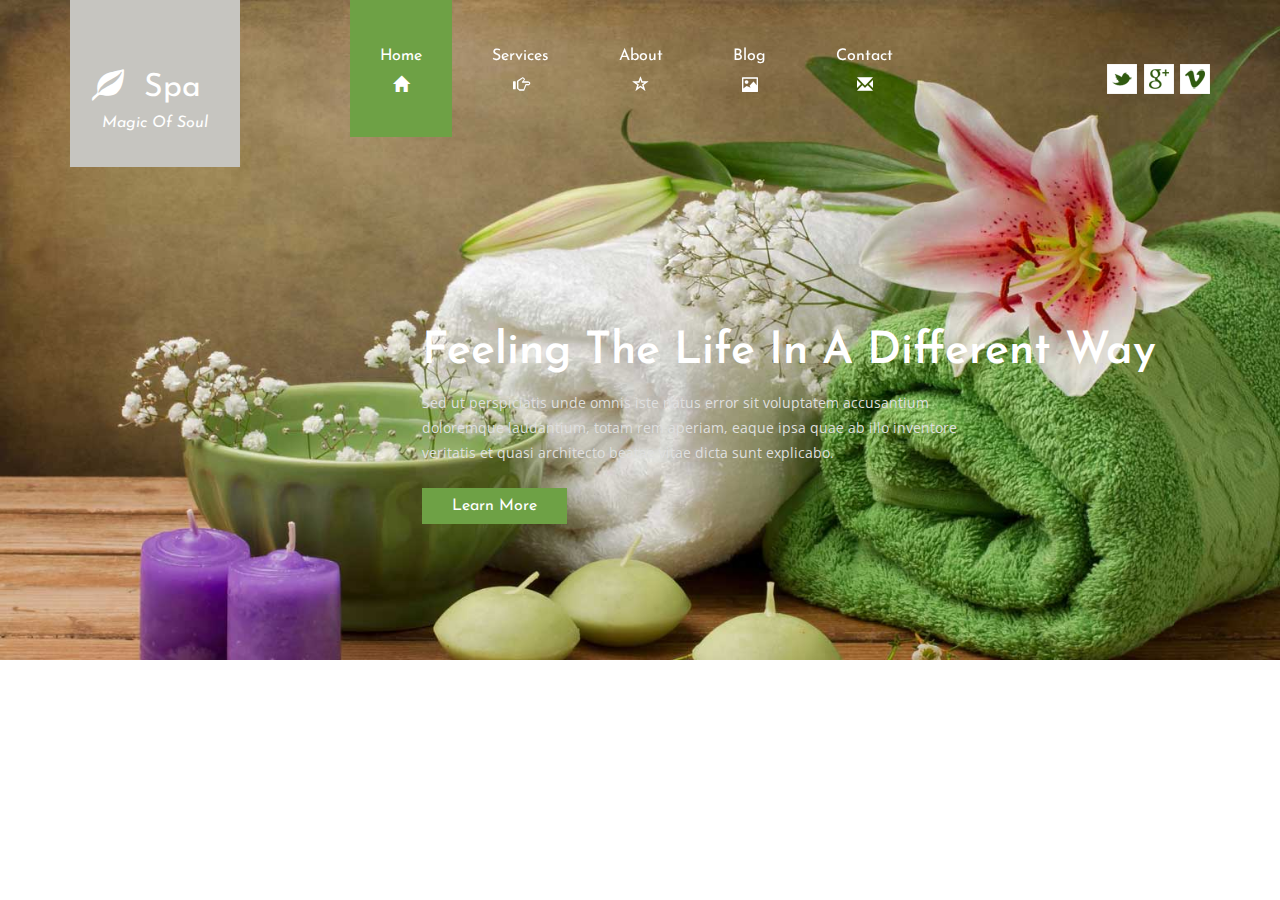
<file: SPA/header.html>
<!DOCTYPE html>
<html lang="en">
<head>
    <meta charset="UTF-8">
    <!--设置IE渲染方式默认为最高(让它永远按最新的IE文档模型渲染视图）-->	
    <meta http-equiv="X-UA-Compatible" content="IE=edge">
    <!--为了确保适当的绘制和屏屏幕缩放，需要在<head>中添加viewport元数据标签-->	
    <!--width=device-width     宽度等于设备宽度-->
    <!--initial-scale=1        初始显示大小——原始大小，即不进行缩放-->
    <meta name="viewport" content="width=device-width, initial-scale=1">
    <!--由于bootstrap使用的媒体查询在IE8上不支持，所以还要在meta标签下面加入如下代码-->
    <!--利用条件注释法判断浏览器版本，如果是IE9以下的的浏览器就加载下面两个js文件解决媒体查询在IE8上的不支持情况-->
    <!--[if lt IE 9]>
    <script src="https://cdn.bootcss.com/html5shiv/3.7.3/html5shiv.min.js"></script>
    <script src="https://cdn.bootcss.com/respond.js/1.4.2/respond.min.js"></script>
    <![endif]-->
    
    <title>Title</title>
    
    <!--引入bootstrap文件和我们新建的两个css文件-->
    <link rel="stylesheet" href="bootstrap/css/bootstrap.css">
    <link rel="stylesheet" href="css/common.css">
    <link rel="stylesheet" href="css/header.css">
    <script type="text/javascript" src="js/jquery-1.11.1.min.js"></script>
    <script type="text/javascript" src="bootstrap/js/bootstrap.js"></script>
	<!--由于项目中用到了第三方的字体库，所以引入第三方的字体库-->
    <!--引入 谷歌的字体库-->
    <link href="https://fonts.googleapis.com/css?family=Open+Sans:300italic,400italic,600italic,700italic,800italic,400,300,600,700,800"
          rel="stylesheet" type="text/css">
    <link href="https://fonts.googleapis.com/css?family=Josefin+Sans:400,100,100italic,300,300italic,400italic,600,600italic,700,700italic"
          rel="stylesheet" type="text/css">

</head>
<body>
	<!--在html头部创建放置公共头部的div，并设置bootstrap的基本栅格系统的标签结构-->
<!-- header wrap 包裹层-->
<div class="header_wrap">
	<!--.container是包裹头部栅格系统的容器，用于放置栅格系统。-->
    <div class="container">
        <!-- header -->
        <div class="row">
        <!--由于头部内有导航在不同分辨率下 会发生很大的变化,故用一个宽度为12的盒子包裹住 头部里面的内容 单独写媒体适配-->
            <div class="col-lg-12 col-md-12 col-sm-12 col-xs-12 header">
                <!--在上方面列数为12列的盒子里设置里面内容的标签结构-->
                <div class="header_left">
                	<!--左边的logo和文字-->
                    <a href="index.html#0">
                        <i class="glyphicon glyphicon-leaf" aria-hidden="true"></i>
                        Spa<span>Magic Of Soul</span>
                    </a>
                </div>
                <!--右边三个小图标-->
                <div class="header_right">
                    <ul>
                        <li><a href="#" class="facebook"></a></li>
                        <li><a href="#" class="g"></a></li>
                        <li><a href="#" class="twitter"></a></li>
                    </ul>
                </div>
                <div class="header_middle">
                    <!--设置在屏幕小于768px 时显示menu图标-->
                    <span class="menu"><img src="images/menu.png" alt=" "></span>
                   <!--.nav_list是导航栏的主体-->
                   <ul class="nav_list">
                        <li class="nav_item active">
                            <a href="index.html#0">
                                Home
                                <i class="glyphicon glyphicon-home" aria-hidden="true"></i>
                            </a>
                        </li>
                        <li class="nav_item">
                            <a href="services.html#1">
                                Services
                                <i class="glyphicon glyphicon-hand-right" aria-hidden="true"></i>
                            </a>
                        </li>
                        <li class="nav_item">
                            <a href="about.html#2">
                                About
                                <i class="glyphicon glyphicon-star-empty" aria-hidden="true"></i>
                            </a>
                        </li>
                        <li class="nav_item">
                            <a href="blog.html#3">
                                Blog
                                <i class="glyphicon glyphicon-picture" aria-hidden="true"></i>
                            </a>
                        </li>
                        <li class="nav_item">
                            <a href="contact.html#4">
                                Contact
                                <i class="glyphicon glyphicon-envelope" aria-hidden="true"></i>
                            </a>
                        </li>
                    </ul>
                </div>
                <div class="clearfix"></div>
            </div>
            <!--<div class="clearfix"></div>-->
        </div>
        <!--设置头部内下方内容信息的标签结构-->
        <div class="row">
        	<!--我们同样也只给他设置一个列数为12的盒子包裹住它。-->
            <div class="col-xs-12">
                <div class="header_info">
                    <h1>Feeling The Life In A Different Way</h1>
                    <p>Sed ut perspiciatis unde omnis iste natus error sit voluptatem
                        accusantium doloremque laudantium, totam rem aperiam, eaque ipsa
                        quae ab illo inventore veritatis et quasi architecto beatae vitae
                        dicta sunt explicabo.</p>
                    <div class="more">
                        <a href="javascript:;">Learn More</a>
                    </div>
                </div>
            </div>
        </div>
    </div>
</div>
<!--// header wrap-->
<script>
    $(function () {
        $(".nav_item").click(function () {
            $(this).addClass("active").siblings().removeClass("active")
        });
        
        var isShow = true;
//      屏幕缩小到768px 时 .menu显示。点击.menu 显示导航
        $(".menu").click(function () {
            if (isShow) {
                $("ul.nav_list").slideDown(300)
            } else {
                $("ul.nav_list").slideUp(300)
            }
            isShow = !isShow
        });
        /*根据地址栏的hash值 来设置头部导航内的子项的绿色背景*/
        var hash=window.location.hash.substr(1);
        $(".nav_item").eq(hash).addClass("active").siblings().removeClass("active")
    })
</script>
</body>
</html>
</file>
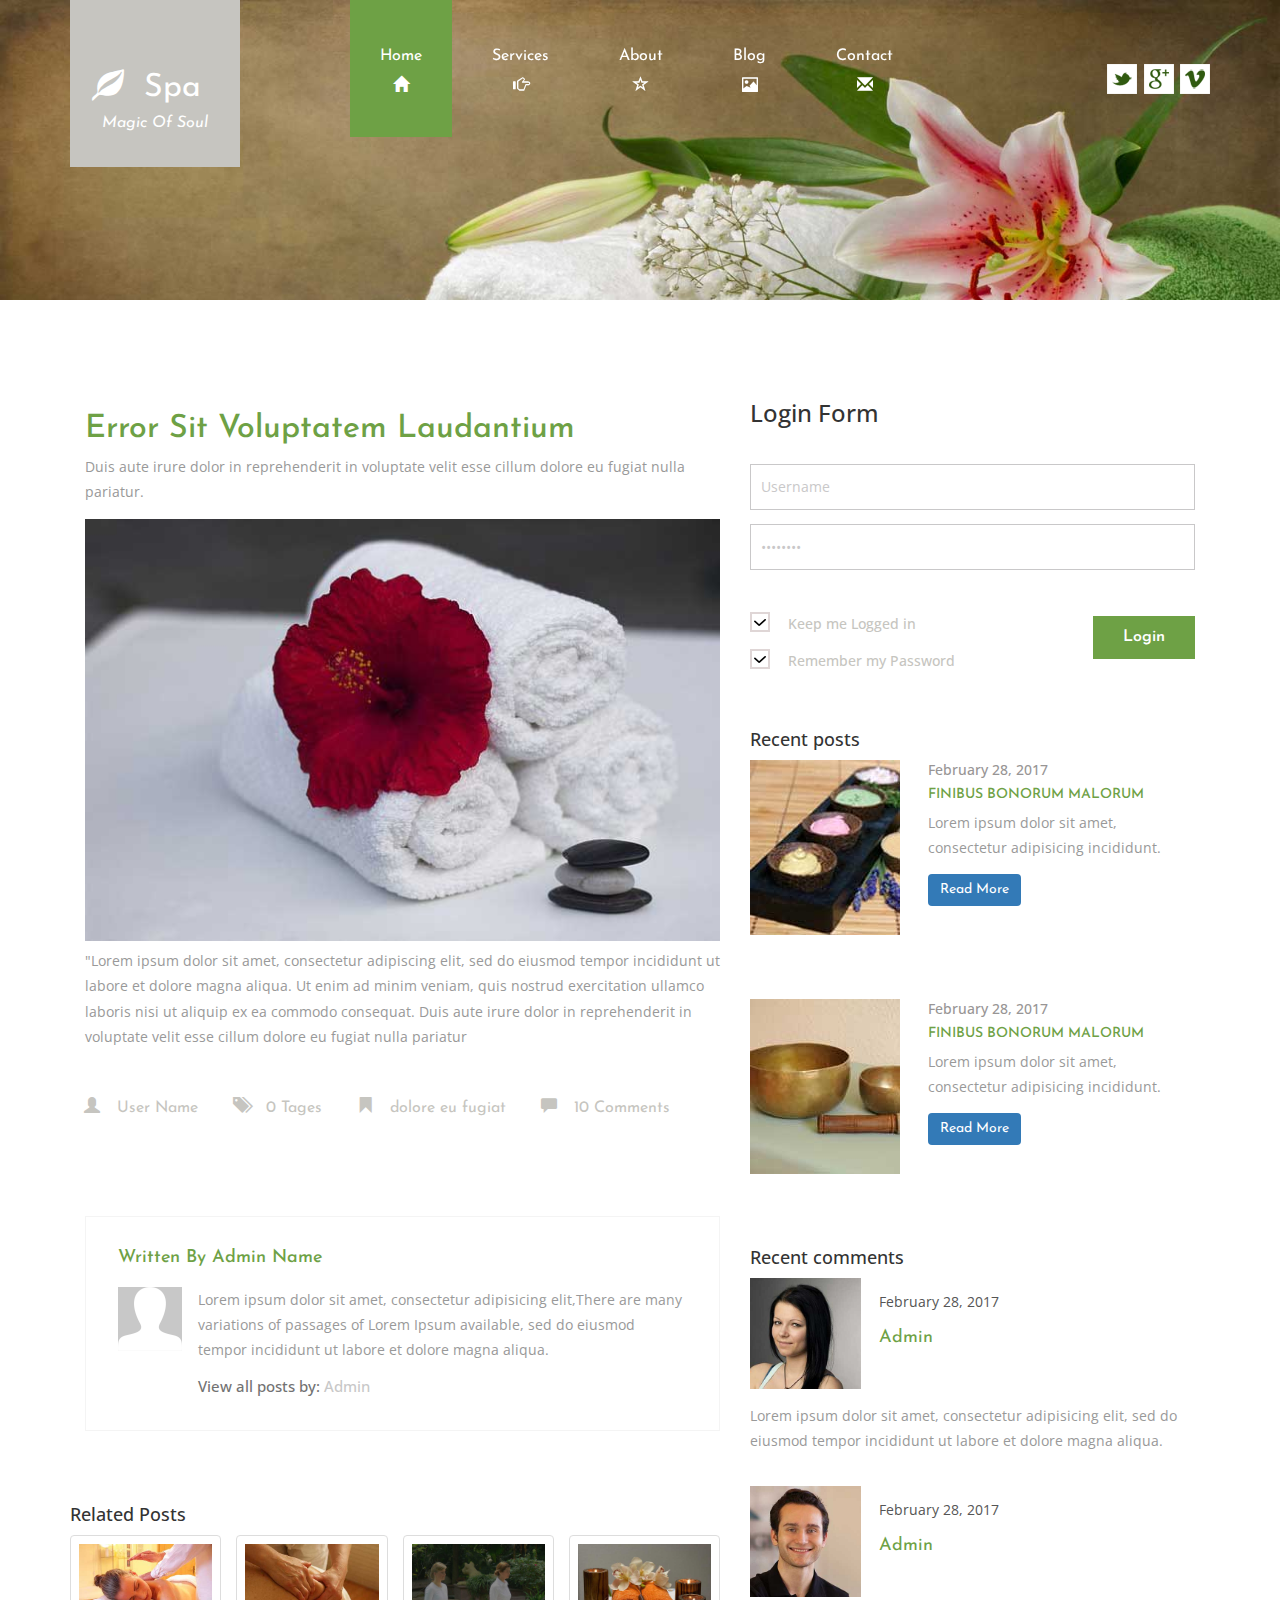
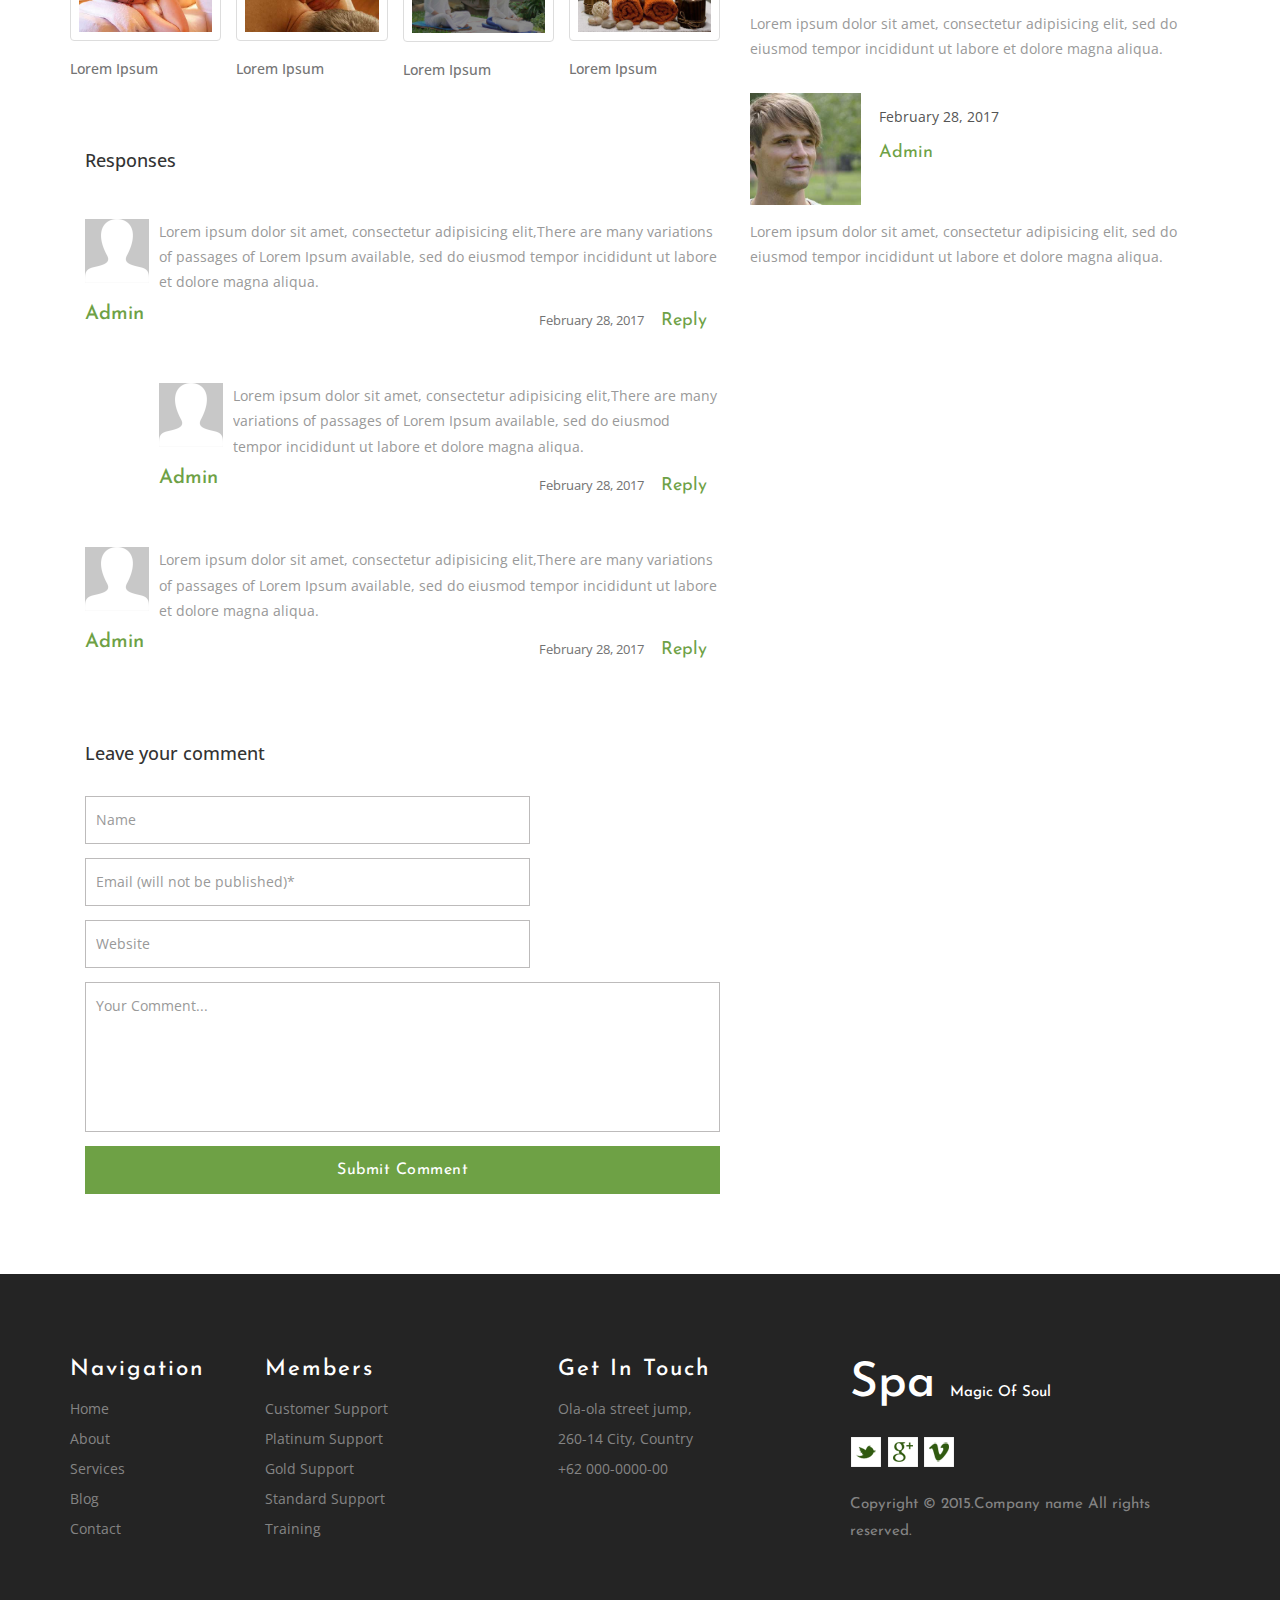
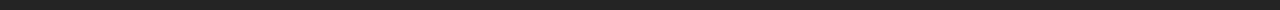
<file: SPA/Learnmore.html>
<head>
	<title>Learmore</title>
	<!--定义编码格式-->
	<meta charset="UTF-8">
	<!--设置IE渲染方式默认为最高( 让它永远按最新的文档模型渲染）-->
	<meta http-equiv="X-UA-Compatible" content="IE=edge">
	<meta name="viewport" content="width=device-width, initial-scale=1">

	<title>Title</title>
	<!-- 解决IE8的 对媒体查询的兼容性-->
	<!--[if lt IE 9]>
	<script src="https://cdn.bootcss.com/html5shiv/3.7.3/html5shiv.min.js"></script>
	<script src="https://cdn.bootcss.com/respond.js/1.4.2/respond.min.js"></script>
	<![endif]-->
	<link rel="stylesheet" href="bootstrap/css/bootstrap.css">
	<link rel="stylesheet" href="css/common.css">
	<link rel="stylesheet" href="css/Learmore.css">
	<script type="text/javascript" src="js/jquery-1.11.1.min.js"></script>
	<script type="text/javascript" src="bootstrap/js/bootstrap.js"></script>
	<!--引入 谷歌的字体库-->
	<link href="https://fonts.googleapis.com/css?family=Open+Sans:300italic,400italic,600italic,700italic,800italic,400,300,600,700,800" rel="stylesheet" type="text/css">
	<link href="https://fonts.googleapis.com/css?family=Josefin+Sans:400,100,100italic,300,300italic,400italic,600,600italic,700,700italic" rel="stylesheet" type="text/css">

	<body dh="1" rlt="1">
		<div id="header"></div>
		
		<!-- 左边部分 -->
		<div class="single">
			<div class="container">
				<div class="col-md-7 blog-left">
					<div class="blog-left-grid sit">
						<h4>error sit voluptatem laudantium</h4>
						<p>Duis aute irure dolor in reprehenderit in voluptate velit esse cillum dolore eu fugiat nulla pariatur.</p>
						<img src="images/1.jpg" alt=" " class="img-responsive">
					<p class="dolore">"Lorem ipsum dolor sit amet, consectetur adipiscing elit, sed do eiusmod tempor incididunt ut labore et dolore magna aliqua. Ut enim ad minim veniam, quis nostrud exercitation ullamco laboris nisi ut aliquip ex ea commodo consequat. Duis aute irure dolor in reprehenderit in voluptate velit esse cillum dolore eu fugiat nulla pariatur
						</p>
						<ul>
							<li>
								<a href="#"><i class="glyphicon glyphicon-user" aria-hidden="true"></i>User Name</a>
							</li>
							<li>
								<a href="#"><i class="glyphicon glyphicon-tags" aria-hidden="true"></i>0 Tages</a>
							</li>
							<li>
								<a href="#"><i class="glyphicon glyphicon-bookmark" aria-hidden="true"></i>dolore eu fugiat</a>
							</li>
							<li>
								<a href="#"><i class="glyphicon glyphicon-comment" aria-hidden="true"></i>10 Comments</a>
							</li>
						</ul>
					</div>
					<!--Written By Admin Name-->
					<div class="admin-text">
						<h5>Written By Admin Name</h5>
						<div class="admin-text-left">
							<a href="#"><img src="images/icon1.png" alt=""></a>
						</div>
						<div class="admin-text-right">
							<p>Lorem ipsum dolor sit amet, consectetur adipisicing elit,There are many variations of passages of Lorem Ipsum available, sed do eiusmod tempor incididunt ut labore et dolore magna aliqua.</p>
							<span>View all posts by:<a href="#"> Admin </a></span>
						</div>
						<div class="clearfix"> </div>
					</div>
					<!--related-posts-->
					<div class="row related-posts">
						<h4>Related Posts</h4>
						<div class="col-xs-6 col-md-3 related-grids">
							<a href="#" class="thumbnail">
								<img src="images/3.jpg" alt="" class="img-responsive">
							</a>
							<h5><a href="#">Lorem Ipsum</a></h5>
						</div>
						<div class="col-xs-6 col-md-3 related-grids">
							<a href="#" class="thumbnail">
								<img src="images/4.jpg" alt="" class="img-responsive">
							</a>
							<h5><a href="#">Lorem Ipsum</a></h5>
						</div>
						<div class="col-xs-6 col-md-3 related-grids">
							<a href="#" class="thumbnail">
								<img src="images/5.jpg" alt="" class="img-responsive">
							</a>
							<h5><a href="#">Lorem Ipsum</a></h5>
						</div>
						<div class="col-xs-6 col-md-3 related-grids">
							<a href="#" class="thumbnail">
								<img src="images/6.jpg" alt="" class="img-responsive">
							</a>
							<h5><a href="#">Lorem Ipsum</a></h5>
						</div>
					</div>
					<!--Responses-->
					<div class="response">
						<h4>Responses</h4>
						<div class="media response-info">
							<div class="media-left response-text-left">
								<a href="#">
									<img class="media-object" src="images/icon1.png" alt="">
								</a>
								<h5><a href="#">Admin</a></h5>
							</div>
							<div class="media-body response-text-right">
								<p>Lorem ipsum dolor sit amet, consectetur adipisicing elit,There are many variations of passages of Lorem Ipsum available, sed do eiusmod tempor incididunt ut labore et dolore magna aliqua.</p>
								<ul>
									<li>February 28, 2017</li>
									<li>
										<a href="#">Reply</a>
									</li>
								</ul>
								<div class="media response-info">
									<div class="media-left response-text-left">
										<a href="#">
											<img class="media-object" src="images/icon1.png" alt="">
										</a>
										<h5><a href="#">Admin</a></h5>
									</div>
									<div class="media-body response-text-right">
										<p>Lorem ipsum dolor sit amet, consectetur adipisicing elit,There are many variations of passages of Lorem Ipsum available, sed do eiusmod tempor incididunt ut labore et dolore magna aliqua.</p>
										<ul>
											<li>February 28, 2017</li>
											<li>
												<a href="#">Reply</a>
											</li>
										</ul>
									</div>
									<div class="clearfix"> </div>
								</div>
							</div>
							<div class="clearfix"> </div>
						</div>
						<div class="media response-info">
							<div class="media-left response-text-left">
								<a href="#">
									<img class="media-object" src="images/icon1.png" alt="">
								</a>
								<h5><a href="#">Admin</a></h5>
							</div>
							<div class="media-body response-text-right">
								<p>Lorem ipsum dolor sit amet, consectetur adipisicing elit,There are many variations of passages of Lorem Ipsum available, sed do eiusmod tempor incididunt ut labore et dolore magna aliqua.</p>
								<ul>
									<li>February 28, 2017</li>
									<li>
										<a href="#">Reply</a>
									</li>
								</ul>
							</div>
							<div class="clearfix"> </div>
						</div>
					</div>
					<!--Leave your comment-->
					<div class="coment-form">
						<h4>Leave your comment</h4>
						<form>
							<input type="text" value="Name " onfocus="this.value = &#39;&#39;;" onblur="if (this.value == &#39;&#39;) {this.value = &#39;Name&#39;;}" required="">
							<input type="email" value="Email (will not be published)*" onfocus="this.value = &#39;&#39;;" onblur="if (this.value == &#39;&#39;) {this.value = &#39;Email (will not be published)*&#39;;}" required="">
							<input type="text" value="Website" onfocus="this.value = &#39;&#39;;" onblur="if (this.value == &#39;&#39;) {this.value = &#39;Website&#39;;}" required="">
							<textarea type="text" onfocus="this.value = &#39;&#39;;" onblur="if (this.value == &#39;&#39;) {this.value = &#39;Your Comment...&#39;;}" required="">Your Comment...</textarea>
							<input type="submit" value="Submit Comment">
						</form>
					</div>
				</div>
				<!--右边部分-->
				<div class="col-md-5 blog-right">
					<h3>Login Form</h3>
					<div class="in-form">
						<form>
							<input type="text" value="Username" placeholder="Username" onfocus="this.value = &#39;&#39;;" onblur="if (this.value == &#39;&#39;) {this.value = &#39;Username&#39;;}" required="">
							<input type="password" value="password" placeholder="password" onfocus="this.value = &#39;&#39;;" onblur="if (this.value == &#39;&#39;) {this.value = &#39;password&#39;;}" required="">
						</form>
						<div class="ckeck-bg">
							<div class="checkbox-form">
								<div class="check-left">
									<div class="check">
										<label class="checkbox"><input type="checkbox" name="checkbox" checked=""><i> </i>Keep me Logged in</label>
									</div>
									<div class="check">
										<label class="checkbox"><input type="checkbox" name="checkbox" checked=""><i> </i>Remember my Password</label>
									</div>
								</div>
								<div class="check-right">
									<form>
										<input type="submit" value="Login">
									</form>
								</div>
								<div class="clearfix"> </div>
							</div>
						</div>
					</div>
					<!--Recent posts-->
					<div class="recent-posts">
						<h4>Recent posts</h4>
						<div class="recent-posts-info">
							<div class="posts-left sngl-img">
								<a href="#"> <img src="images/11.jpg" alt="" class="img-responsive"> </a>
							</div>
							<div class="posts-right">
								<lable>February 28, 2017</lable>
								<h5><a href="#">FINIBUS BONORUM MALORUM </a></h5>
								<p>Lorem ipsum dolor sit amet, consectetur adipisicing incididunt.</p>
								<a href="#" class="btn btn-primary hvr-rectangle-in">Read More</a>
							</div>
							<div class="clearfix"> </div>
						</div>
						<div class="recent-posts-info">
							<div class="posts-left sngl-img">
								<a href="#"> <img src="images/12.jpg" alt="" class="img-responsive"></a>
							</div>
							<div class="posts-right">
								<lable>February 28, 2017</lable>
								<h5><a href="#">FINIBUS BONORUM MALORUM </a></h5>
								<p>Lorem ipsum dolor sit amet, consectetur adipisicing incididunt.</p>
								<a href="#" class="btn btn-primary hvr-rectangle-in">Read More</a>
							</div>
							<div class="clearfix"> </div>
						</div>
						<div class="clearfix"> </div>
					</div>
					<div class="comments">
						<h4>Recent comments</h4>
						<div class="comments-info">
							<div class="cmnt-icon-left">
								<a href="#"><img src="images/13.jpg" alt="" class="img-responsive"></a>
							</div>
							<div class="cmnt-icon-right">
								<p>February 28, 2017</p>
								<p>
									<a href="#">Admin</a>
								</p>
							</div>
							<div class="clearfix"> </div>
							<p class="cmmnt">Lorem ipsum dolor sit amet, consectetur adipisicing elit, sed do eiusmod tempor incididunt ut labore et dolore magna aliqua.</p>
						</div>
						<div class="comments-info cmnts-mddl">
							<div class="cmnt-icon-left">
								<a href="#"><img src="images/14.jpg" alt="" class="img-responsive"></a>
							</div>
							<div class="cmnt-icon-right">
								<p>February 28, 2017</p>
								<p>
									<a href="#">Admin</a>
								</p>
							</div>
							<div class="clearfix"> </div>
							<p class="cmmnt">Lorem ipsum dolor sit amet, consectetur adipisicing elit, sed do eiusmod tempor incididunt ut labore et dolore magna aliqua.</p>
						</div>
						<div class="comments-info">
							<div class="cmnt-icon-left">
								<a href="#"><img src="images/15.jpg" alt="" class="img-responsive"></a>
							</div>
							<div class="cmnt-icon-right">
								<p>February 28, 2017</p>
								<p>
									<a href="#">Admin</a>
								</p>
							</div>
							<div class="clearfix"> </div>
							<p class="cmmnt">Lorem ipsum dolor sit amet, consectetur adipisicing elit, sed do eiusmod tempor incididunt ut labore et dolore magna aliqua.</p>
						</div>
					</div>
				</div>
				<div class="clearfix"> </div>
			</div>
		</div>
		<!-- //single -->

		<div id="footer"></div>
		<script>
			$("#header").load("header.html");
			$("#footer").load("footer.html");
		</script>
	</body>

	</html>
</file>
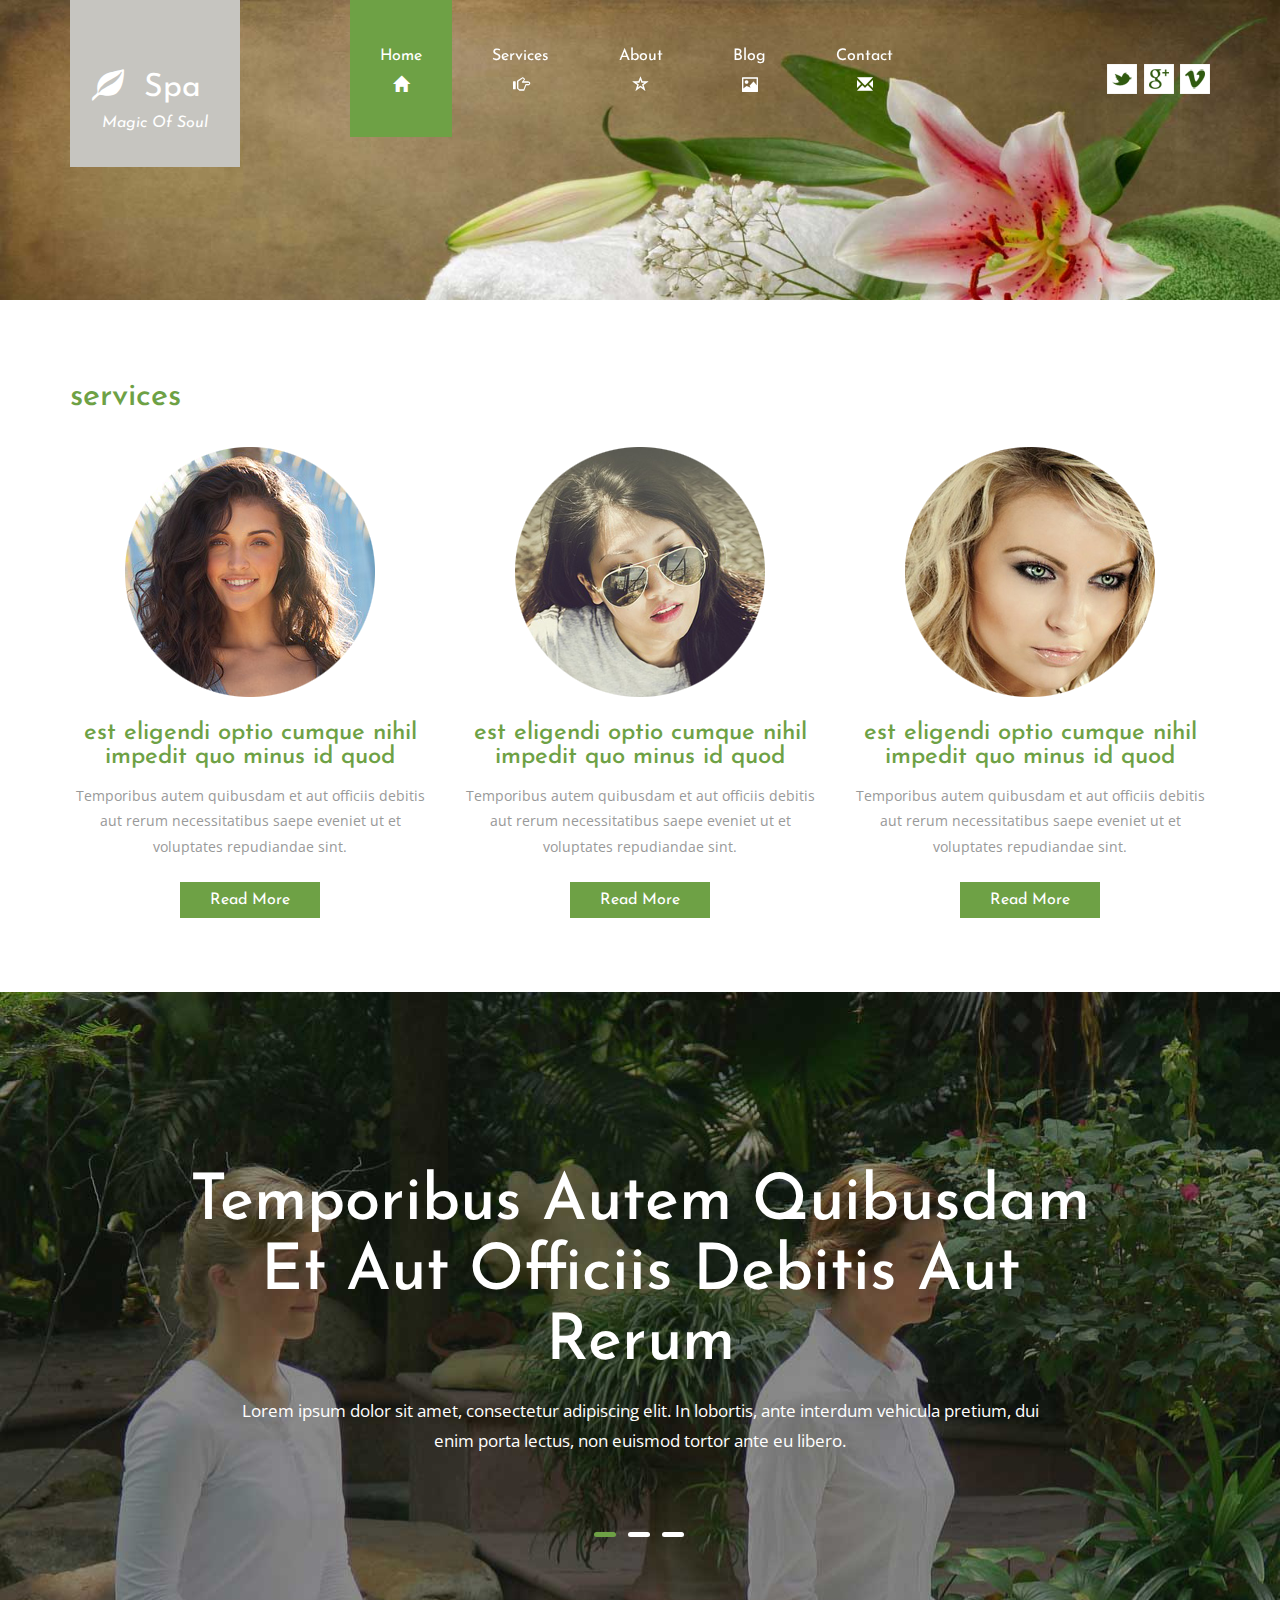
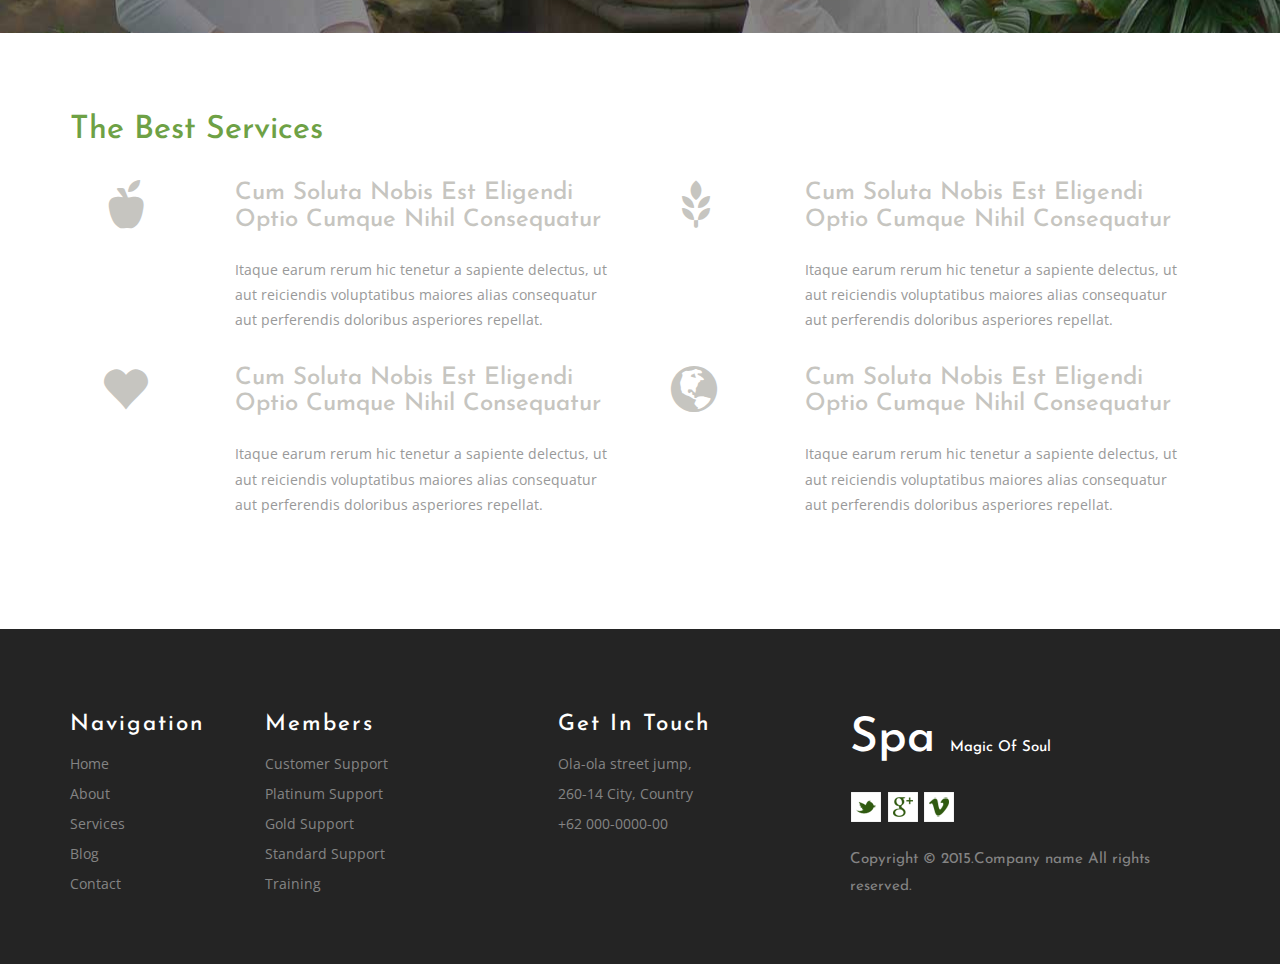
<file: SPA/services.html>
<!DOCTYPE html>
<html lang="en">
<head>
    <!--定义编码格式-->
    <meta charset="UTF-8">
    <!--设置IE渲染方式默认为最高( 让它永远按最新的文档模型渲染）-->
    <meta http-equiv="X-UA-Compatible" content="IE=edge">
    <meta name="viewport" content="width=device-width, initial-scale=1">

    <title>Title</title>
    <!-- 解决IE8的 对媒体查询的兼容性-->
    <!--[if lt IE 9]>
    <script src="https://cdn.bootcss.com/html5shiv/3.7.3/html5shiv.min.js"></script>
    <script src="https://cdn.bootcss.com/respond.js/1.4.2/respond.min.js"></script>
    <![endif]-->
    <link rel="stylesheet" href="bootstrap/css/bootstrap.css">
    <link rel="stylesheet" href="css/common.css">
    <link rel="stylesheet" href="css/services.css">
    <script type="text/javascript" src="js/jquery-1.11.1.min.js"></script>
    <script type="text/javascript" src="bootstrap/js/bootstrap.js"></script>

    <!--引入 谷歌的字体库-->
    <link href="https://fonts.googleapis.com/css?family=Open+Sans:300italic,400italic,600italic,700italic,800italic,400,300,600,700,800"
          rel="stylesheet" type="text/css">
    <link href="https://fonts.googleapis.com/css?family=Josefin+Sans:400,100,100italic,300,300italic,400italic,600,600italic,700,700italic"
          rel="stylesheet" type="text/css">

</head>
<body>
<!--放置公共头部 在js中引入-->	
<div id="header"></div>

<!--             主体内容开始                         -->
<!--第一部分内容-->
<div class="services_wrap module" >
    <div class="container">
        <h3>services</h3>
        <div class="row">
        	<!--左-->
            <div class="col-lg-4 col-md-4  col-sm-12 service_item">
                <img src="images/2.png" alt=" " class="img-responsive">
                <h4> est eligendi optio cumque nihil impedit quo minus id quod</h4>
                <p>Temporibus autem quibusdam et aut officiis debitis aut rerum
                    necessitatibus saepe eveniet ut et voluptates repudiandae sint.</p>
                <div class="more">
                    <a href="learnmore.html">Read More</a>
                </div>
                <div class="service_hide">
                    <h5>Specialist</h5>
                    <p>Voluptates repudiandae sint et
                        molestiae.</p>
                </div>
            </div>
            <!--中-->
            <div class="col-lg-4 col-md-4 col-sm-12 service_item">
                <img src="images/3.png" alt=" " class="img-responsive">
                <h4> est eligendi optio cumque nihil impedit quo minus id quod</h4>
                <p>Temporibus autem quibusdam et aut officiis debitis aut rerum
                    necessitatibus saepe eveniet ut et voluptates repudiandae sint.</p>
                <div class="more m1">
                    <a href="learnmore.html">Read More</a>
                </div>
                <!--鼠标移入时的遮罩层-->
                <div class="service_hide">
                    <h5>Specialist</h5>
                    <p>Voluptates repudiandae sint et
                        molestiae.</p>
                </div>
            </div>
            <!--右-->
            <div class="col-lg-4 col-md-4 col-sm-12 service_item">
                <img src="images/4.png" alt=" " class="img-responsive">
                <h4> est eligendi optio cumque nihil impedit quo minus id quod</h4>
                <p>Temporibus autem quibusdam et aut officiis debitis aut rerum
                    necessitatibus saepe eveniet ut et voluptates repudiandae sint.</p>
                <div class="more m1">
                    <a href="learnmore.html">Read More</a>
                </div>
                <div class="service_hide">
                    <h5>Specialist</h5>
                    <p>Voluptates repudiandae sint et
                        molestiae.</p>
                </div>
            </div>
        </div>
    </div>
</div>

<!--第二部分轮播banner-->
<div class="services_banner module">
    <div class="container">
        <div class="banner_wrap">
        	<!--第一块文字内容-->
            <div class="banner_item">
                <div class="service_info"  >
                    <h3>Temporibus autem quibusdam et aut officiis debitis aut rerum</h3>
                    <p>Lorem ipsum dolor sit amet, consectetur adipiscing elit. In lobortis, ante interdum vehicula
                        pretium, dui enim porta
                        lectus, non euismod tortor ante eu libero.</p>
                </div>
            </div>
            <!--第二块文字内容-->
            <div class="banner_item" style="display: none;">
                <div class="service_info">
                    <h3>consectetur autem quibusdam et aut officiis debitis</h3>
                    <p>Lobortis ipsum dolor sit amet, consectetur adipiscing elit. In lobortis, ante interdum vehicula
                        pretium, dui enim porta
                        lectus, non euismod tortor ante eu libero.</p>
                </div>
            </div>
            <!--第三块文字内容-->
            <div class="banner_item" style="display: none;">
                <div class="service_info">
                    <h3>adipiscing autem quibusdam et aut officiis debitis</h3>
                    <p>Libero ipsum dolor sit amet, consectetur adipiscing elit. In lobortis, ante interdum vehicula
                        pretium, dui enim porta
                        lectus, non euismod tortor ante eu libero.</p>
                </div>
            </div>
          
            <!--轮播下面分页器-->
            <ul class="banner_nav">
                <li class="active">0</li>
                <li>1</li>
                <li style="margin: 0">2</li>
            </ul>
        </div>
    </div>
</div>
<!--轮播的js代码部分-->
<!--由于这部分js代码较少，所以直接写在services.html里面-->
<script>
    $(function () {
//     获取要操作的dom元素
        var aItem = $(".banner_item");  //获取每一块轮播内容
        var aNav = $("ul.banner_nav li"); //获取每一个焦点
		
//		var oldIndex=0;
//		设置焦点的点击事件
        aNav.click(function () {
        	
            var index = $(this).index();
/*。。。。。。。。。。。。下面内容可以不写。。。。。。。。。。。。。。。*/
//			if(index==oldIndex){
//			return
//			}
//			return;把控制权返回给页面.
//			oldIndex=index;
/*。。。。。。。。。。。。。。。。。。。。。。。。。。。。。。。。。。。*/

//			设置选中小点的状态和清除其他小点的状态
            $(this).addClass("active").siblings().removeClass("active");
//          让所有轮播块隐藏,delay延迟300毫秒，让对应下标的轮播块文字显示
            aItem.fadeOut(300).delay(300).eq(index).fadeIn(500);
        })
    })
</script>

<!--第三部分The Best Services-->
<!--这部分写在上面的第三部分的内容里面。此部分的每一行内容的布局结构相同，所有在这里就写了一个，然后复制粘贴一个就可以了-->
<div class=" best_services module">
    <div class="container">
        <h3>The Best Services</h3>
        <!--上面部分-->
        <div class="row" style="margin: 2em 0">
        	<!--第一块-->
            <div class="col-lg-6 col-md-6  col-sm-6 col-xs-12 best_item">
                <div class="col-xs-3 item_left">
                    <span class="glyphicon glyphicon-apple" aria-hidden="true"></span>
                </div>
                <div class="col-xs-9 item_right">
                    <h4>cum soluta nobis est eligendi optio cumque nihil consequatur</h4>
                    <p>Itaque earum rerum hic tenetur a sapiente delectus, ut aut
                        reiciendis voluptatibus maiores alias consequatur aut perferendis
                        doloribus asperiores repellat.</p>
                </div>
                <div class="clearfix"></div>
            </div>
            <!--第二块-->
            <div class="col-lg-6 col-md-6  col-sm-6 col-xs-12 best_item">
                <div class="col-xs-3 item_left">
                    <span class="glyphicon glyphicon-grain" aria-hidden="true"></span>
                </div>
                <div class="col-xs-9 item_right">
                    <h4>cum soluta nobis est eligendi optio cumque nihil consequatur</h4>
                    <p>Itaque earum rerum hic tenetur a sapiente delectus, ut aut
                        reiciendis voluptatibus maiores alias consequatur aut perferendis
                        doloribus asperiores repellat.</p>
                </div>
                <div class="clearfix"></div>
            </div>
            <div class="clearfix"></div>
        </div>
        <!--下面部分-->
        <div class="row" style="margin: 2em 0">
        	<!--第一块-->
            <div class="col-lg-6 col-md-6  col-sm-6 col-xs-12 best_item">
                <div class="col-xs-3 item_left">
                    <span class="glyphicon glyphicon-heart" aria-hidden="true"></span>
                </div>
                <div class="col-xs-9 item_right">
                    <h4>cum soluta nobis est eligendi optio cumque nihil consequatur</h4>
                    <p>Itaque earum rerum hic tenetur a sapiente delectus, ut aut
                        reiciendis voluptatibus maiores alias consequatur aut perferendis
                        doloribus asperiores repellat.</p>
                </div>
                <div class="clearfix"></div>
            </div>
            <!--第二块-->
            <div class="col-lg-6 col-md-6  col-sm-6 col-xs-12 best_item">
                <div class="col-xs-3 item_left">
                    <span class="glyphicon glyphicon-globe" aria-hidden="true"></span>
                </div>
                <div class="col-xs-9 item_right">
                    <h4>cum soluta nobis est eligendi optio cumque nihil consequatur</h4>
                    <p>Itaque earum rerum hic tenetur a sapiente delectus, ut aut
                        reiciendis voluptatibus maiores alias consequatur aut perferendis
                        doloribus asperiores repellat.</p>
                </div>
                <div class="clearfix"></div>
            </div>
            <div class="clearfix"></div>
        </div>
    </div>
</div>
<!--             主体内容结束                        -->
<!--公共尾部，在js中引入公共尾部-->
<div id="footer"></div>

<script>
//	引入公共的头部和尾部
    $("#header").load("header.html");
    $("#footer").load("footer.html");
</script>

</body>
</html>
</file>
<file: SPA/css/common.css>
/*公共*/
html, body {
    background: #fff;
    font-size: 100%;
    /*公共的字体为'Open Sans', sans-serif；*/
    font-family: 'Open Sans', sans-serif !important;
}
/*清除img标签的边框（低版本ie会默认给img设置1px边框）。*/
img{
	border: none 0;
}
/*设置a标签，在鼠标移入时取消其下划线；*/
body a:hover {
    text-decoration: none;
}

p {
    margin: 0;
}
/*清除ul、li的默认列表样式；*/
ul, li {
    list-style: none;
    margin: 0;
    padding: 0;
}

/*按钮的公共样式*/
.more a {
    font-size: 16px;
    color: #FFF;
    padding: 10px 30px;
    text-decoration: none;
    background-color: #6ea145;
    font-family: 'Josefin Sans', sans-serif;
    transition: .5s all;
    -webkit-transition: .5s all;
    -moz-transition: .5s all;
    -o-transition: .5s all;
    -ms-transition: .5s all;
}

.more a:hover {
    color: #6ea145;
    background: #fff;
    text-decoration: none;
}


/*除index之外的 头部样式*/
/*设置模块间的距离*/
.module {
    padding: 5em 0;
}
/*由于service页面的头部样式与index页面不同，所以头部样式单独设置在common.js中*/
/*隐藏掉头部内下方的内容和设置它的最小高度*/
#header .header_wrap {
    min-height: 300px;
}
/*把#header 里面的  .header_info 文字部分隐藏掉，否则他会被文字撑开*/
#header .header_info {
    display: none;
}


@media (max-width: 992px) {
    
    /*设置模块间的间距随着屏幕宽的的变小而变小*/
    .module  {
        padding: 4em 0;
    }
    /*调整屏幕头部的最小高度*/
    #header .header_wrap {
        min-height: 181px;
    }
}
@media (max-width: 768px) {
	/*设置模块间的间距随着屏幕宽的的变小而变小*/
    .module  {
        padding: 3em 0;
    }
}
@media (max-width: 480px) {
    /*设置模块间的间距随着屏幕宽的的变小而变小*/
    .module {
        padding: 2em 0;
    }
     /*调整屏幕头部的最小高度*/
    #header .header_wrap {
        min-height: 136px;
    }
}
</file>
<file: SPA/css/index.css>
/*头部下面 第一层内容的样式*/
.top_content {
    padding: 5em 0;
}

.top_content .top_right h3 {
	/*text-transform 转换不同元素中的文本  */  
	/*capitalize	文本中的每个单词以大写字母开头。
    uppercase	定义仅有大写字母。
	lowercase	定义无大写字母，仅有小写字母。 */
    text-transform: capitalize;
    font-size: 1.8em;
    color: #6ea145;
    font-family: 'Josefin Sans', sans-serif;
    margin: 0;
}

.top_content .top_right h4 {
    text-transform: uppercase;
    color: #9D4922;
    margin: 1em 0;
    font-size: 15px;
}

.top_content .top_right p {
    font-size: 14px;
    color: #999;
    line-height: 1.8em;
    margin: 0 0 4em;
}

.top_content .top_right .m1 a:hover {
    background: #c6c5c0;
    color: #fff;
}

/*头部下面第二层内容的样式*/
.middle_content .middle_item {
    padding: 0 0 3em;
    box-shadow: 1px 0 1px #C0C0C0;
    -webkit-box-shadow: 1px 0 1px #C0C0C0;
    -moz-box-shadow: 1px 0 1px #C0C0C0;
    -o-box-shadow: 1px 0 1px #C0C0C0;
    -ms-box-shadow: 1px 0 1px #C0C0C0;
}
/*设置图片宽和父级一样*/
.middle_content .middle_item img{
	width: 100%;
}


.middle_content .middle_item h3 {
    text-transform: capitalize;
    font-size: 1.5em;
    color: #9D4922;
    font-family: 'Josefin Sans', sans-serif;
    margin: 1em 0 0;
}

.middle_content .middle_item p {
    color: #C7C7C7;
    font-size: 14px;
    margin: 1em 0 2em;
    line-height: 1.8em;
}


/*在小于等于1200px的屏上调整 头部下面 第一层内容  文字的位置*/
/*-----start-responsive-design------*/
@media (max-width: 1200px) {  
    .top_content .top_right p {
        margin: 0 0 2em;
    }
}
/*在小于等于991px的屏上调整模块一.top_content的padding值和它右面的margin值*/
@media (max-width: 991px) {  
    .top_content {
        padding: 3em 0;
    }
    .top_content .top_right {
        margin: 2em 0 0;
    }
}
/*在小于等于768px的屏上调整模块一.top_content和.middle_content中文字的大小*/
@media (max-width: 768px) {  
    .top_content .top_right h3 {
        font-size: 1.6em;
    }
    .middle_content .middle_item h3 {
        font-size: 1.2em;
    }
}
/*在小于等于480px的屏上是调整模块一.top_content的padding值和它右面的margin值*/
@media (max-width: 480px) {   
    .top_content {
        padding: 2em 0;
    }

    .top_content .top_right {
        margin: 1em 0 0;
    }
}
/*在小于等于320px的屏上是调整各个部分的细节的位置关系和字体的大小*/
@media (max-width: 320px) {
    .top_content .top_left {
        padding: 0 !important;
    }

    .top_content .top_right h3 {
        font-size: 1.4em;
    }

    .top_content .top_rightt h4 {
        margin: 0.5em 0;
        font-size: 13px;
    }

    .top_content .top_right p {
        margin: 0 0 1em;
        font-size: 13px;
    }

    .middle_content .middle_item p {
        font-size: 13px;
        margin: 0.5em 0 1em;
    }

}

/*头部下面第三层内容 轮播内容*/
/*banner*/
/*设置轮播包裹.banner_wrap距上方和下方的部分的距离这里我们用padding撑开*/
.banner_wrap {
    padding: 5em 0 10em;
    position: relative;
}
/*设置轮播盒子.banner的属性并设置它的定位方式为relative方便轮播列表.banner_list的移动。设置overflow:hidden;使超出部分隐藏掉*/
.banner {
    width: 100%;
    overflow: hidden;
    position: relative;
}
/*设置.banner_list的宽度为1000%（以免宽度不够）*/
.banner .banner_list {
    width: 1000%;
    zoom: 1;
/*定位方式为absolute在这里我们先注释掉，为了防止我们静态页面显示不出来*/    
/*（在父级元素为相对定位并设有超出隐藏且不设置高度时，子元素定位方式设置为absolute后会脱离文档流，撑不开父级的高度，造成子元素不显示）。*/   
    position: absolute;
}

/*浮动轮播里的每一块内容,让其排成一行*/
.banner .banner_list li.banner_item {
    float: left;
    width: 1140px;
}

/*设置轮播中上部分内容的样式（里面的大宽度利用百分比设置，方便一会设置不同屏幕的适配）*/
/*上面左边图片左浮动*/
.banner_top .top_left {
    float: left;
    width: 55%;
}

.banner_top .top_left img {
    width: 100%;
    display: block;
}
/*上面右边内容右浮动*/
.banner_top .top_right {
    float: right;
    width: 45%;
    background: url(../images/7.jpg) no-repeat 0px 0px;
    display: block;
    min-height: 417px;
    padding: 2em;
}

.banner_top .top_right h3 {
    text-transform: capitalize;
    color: #fff;
    font-size: 1.8em;
    margin: 0;
    font-family: 'Josefin Sans', sans-serif;
}

.banner_top .top_right h4 {
    text-transform: uppercase;
    font-size: 20px;
    margin: 1em 0;
    line-height: 1.3em;
    color: #6ea145;
}

.banner_top .top_right p {
    font-size: 14px;
    color: #fff;
    margin: 0;
    line-height: 1.8em;
}

/*设置轮播中下部分内容的样式（同样里面的大宽度利用百分比设置）*/
.banner_bottom {
    margin: 3em 0 0;
}
/*轮播内下部分左边内容*/
.banner_bottom .btm_left {
    float: left;
    width: 30%;
    background: url(../images/8.jpg) no-repeat 0px 0px;
    display: block;
    min-height: 301px;
    padding: 2em;
}

.banner_bottom .btm_left h3 {
    text-transform: capitalize;
    color: #fff;
    font-size: 1.8em;
    margin: 0;
    font-family: 'Josefin Sans', sans-serif;
}

.banner_bottom .btm_left p {
    font-size: 14px;
    color: #fff;
    margin: 1.5em 0 0em;
    line-height: 1.8em;
}
/*轮播内下部分中间内容*/
.banner_bottom .btm_left1 {
    float: left;
    width: 40%;
}

.banner_bottom .btm_left1 img {
    display: block;
    width: 100%;
}
/*轮播内下部分右边内容*/
.banner_bottom .btm_right {
    float: right;
    width: 28%;
    background: url(../images/10.jpg) no-repeat 0px 0px;
    display: block;
    min-height: 301px;
    padding: 8em 0 0;
    text-align: center;
}

/*  轮播的小点 */
/*设置轮播焦点的样式*/
.banner_nav {
	/*设置.banner_nav的定位方式为absolute并调整它的位置*/
    position: absolute;
    left: 46.3%;
    bottom: 7%;
    /*border: 1px solid;*/
}

.banner_nav li {
    /*设置li的display为inline-block让它变为行块元素并设置它们的距离和小点的样式*/
    display: inline-block;
    margin: 0 6px;
    zoom: 1;
    width: 20px;
    height: 20px;
    background: #6EA145;
    border-radius: 15px;
    cursor: pointer;
    /*文字缩进*/
    /*text-indent:-9999px;将图片上的字体隐藏*/
    text-indent: -9999px;
}
/*设置当前显示的.active的样式*/
.banner_nav li.active {
    background: #C6C5C0;
    cursor: default;
}


/*在小于等于1200px的屏上是轮播的图片会出现错位，用min-height来调整图片的高度值并调整h3标签内的字体大小*/
@media (max-width: 1200px) {
	
    .banner_top .top_left img {
        min-height: 426px;
    }
    .banner_bottom .btm_left1 img {
        min-height: 301px;
    }
    .banner_top .top_right h3, .banner_bottom .btm_left h3 {
        font-size: 1.5em;
    }
}
/*在小于等于991px的屏上调整轮播内的细节样式问题*/
@media (max-width: 991px) {
    .banner_top .top_left img {
        min-height: 417px;
    }

    .banner_top .top_right {
        padding: 1.5em;
    }

    .banner_top .top_right h4 {
        margin: 0.5em 0;
    }

    .banner_top .top_right p, .banner_bottom .btm_left p {
        line-height: 1.5em;
    }

    .banner_bottom .btm_left {
        padding: 1em;
    }

}

/*在小于等于768px的屏上时轮播上下部分中的内容变成单行显示，
所以要清除掉浮动，然后设置宽的为100%，背景是图片的还要设置background:cover;
让背景图片保持图片本身的宽高比例，将图片缩放到整好完全覆盖定义背景的区域。
调整其他细节样式。*/
@media (max-width: 768px) {
    .banner_top .top_left {
        float: none;
        width: 100%;
    }
	/*轮播上部分左边内容*/
    .banner_top .top_left img {
        min-height: initial;
    }
	/*轮播上部分右边内容*/
    .banner_top .top_right {
        float: none;
        width: 100%;
        background: url(../images/7.jpg) no-repeat 0px 0px;
        background-size: cover;
        -webkit-background-size: cover;
        -moz-background-size: cover;
        -o-background-size: cover;
        -ms-background-size: cover;
        min-height: 300px;
    }
    /*轮播下部分左边内容*/
    .banner_bottom .btm_left {
        float: none;
        width: 100%;
        background: url(../images/8.jpg) no-repeat 0px 0px;
        background-size: cover;
        -webkit-background-size: cover;
        -moz-background-size: cover;
        -o-background-size: cover;
        -ms-background-size: cover;
        min-height: 165px;
    }
	/*轮播下部分中间内容*/
    .banner_bottom .btm_left1 {
        float: none;
        width: 100%;
    }
	/*轮播下部分右边内容*/
    .banner_bottom .btm_right {
        float: none;
        width: 100%;
        background: url(../images/10.jpg) no-repeat 0px 0px;
        background-size: cover;
        -webkit-background-size: cover;
        -moz-background-size: cover;
        -o-background-size: cover;
        -ms-background-size: cover;
        min-height: 150px;
        padding: 4em 0 0;
    }
	/*轮播最外层包裹*/
    .banner_wrap {
        padding: 3em 0 6em;
    }
	/*分页器小圆点*/
    .banner_nav {
        left: 41.3%;
        bottom: 2%;
    }

}
/*在小于等于480px的屏上是调整轮播整体的变形和其他小细节*/
@media (max-width: 480px) {
    .banner_bottom .more a {
        font-size: 15px;
        padding: 8px 20px;
    }
    .banner_top .top_right h3, .banner_bottom .btm_left h3 {
        font-size: 1.2em;
    }

    .banner_top .top_right h4 {
        font-size: 16px;
    }

    .banner_top .top_right {
        padding: 1em 1.5em;
    }

    .banner_bottom .btm_left1 {
        margin: 1em 0 0;
    }

    .banner_wrap {
        padding: 1em 0 4em;
    }
    .banner_nav li a {
        width: 15px;
        height: 15px;
    }

    .banner_nav {
        left: 38.3%;
        bottom: 1%;
    }
}
/*在小于等于320px的屏上是调整各个部分的细节的位置关系和字体的大小*/
@media (max-width: 320px) {
    .banner_wrap {
        padding: 0em 0 3em;
    }

    .banner_top .top_right h4 {
        font-size: 13px;
        margin: .5em 0;
    }

    .banner_top .top_right {
        padding: 1em;
    }

    .banner_top .top_right p, .banner_bottom .btm_left p {
        font-size: 13px;
    }

    .banner_bottom .btm_left p {
        margin: 0.5em 0 0em;
    }

    .banner_bottom .btm_left {
        padding: 1em;
    }

    .banner_top .top_right h3, .banner_bottom .btm_left h3 {
        font-size: 1em;
    }

    .banner_bottom .btm_right {
        min-height: 90px;
        padding: 2em 0 0;
    }

    .banner_nav {
        left: 31.3%;
        bottom: 0.5%;
    }

    .banner_nav li a {
        width: 10px;
        height: 10px;
    }
}



/*-- keep_in_touch --*/

.keep_in_touch{
    padding: 5em 0;
    background-color: #E6E6E6;
}
.touch_text h3 {
    font-family: 'Josefin Sans', sans-serif;
    font-size: 2.5em;
    color: #6ea145;
    margin: 0;
}

.touch_input{
    margin: 0.5em 0 0;
}

.touch_textp {
    font-size: 14px;
    color: #999;
    margin: 0;
}

.touch_input input[type="text"] {
    width: 80%;
    background: #fff;
    border: none;
    font-size: 14px;
    color: #A2A2A2;
    outline: none;
    padding: 14px 10px;
    float: left;
}

.touch_input input[type="submit"] {
    width: 20%;
    float: left;
    background: url(../images/1.png) no-repeat 56px 11px #6ea145;
    outline: none;
    border: none;
    padding: 13px 0;
    text-align: center;
    transition: .5s all;
    -webkit-transition: .5s all;
    -moz-transition: .5s all;
    -o-transition: .5s all;
    -ms-transition: .5s all;
}

.touch_input input[type="submit"]:hover {
    background: url(../images/1.png) no-repeat 56px 11px #c6c5c0;
}



/*响应式*/
/*在小于等于1024px的屏上调整*/
@media (max-width: 1024px) {
    .touch_text p {
        font-size: 13px;
    }
    .touch_text h3 {
        font-size: 2.2em;
    }
}

/*调整.keep_in_touch距外面部分的距离通过padding来调整
在小于等于768px的屏上时这个模块分为上下两部分，上部分的文字设置为居中对齐*/
@media (max-width: 768px) {
    .keep_in_touch{
        padding: 3em 0;
    }

    .touch_text{
        text-align: center;
        margin: 0 0 1em;
    }
}
/*在小于等于480px的屏上调整调 整各个部分的位置关系和字体大小还有按钮的背景图片的位置*/
@media (max-width: 480px) {
    .touch_text h3 {
        font-size: 1.5em;
    }

    .keep_in_touch{
        padding: 2em 0;
    }

    .touch_input input[type="submit"] {
        background: url(../images/1.png) no-repeat 30px 11px #6ea145;
    }

    .touch_input input[type="submit"]:hover {
        background: url(../images/1.png) no-repeat 30px 11px #c6c5c0;
    }
}
/*在小于等于320px的屏上调整 调整各个部分的位置关系和字体的大小还有按钮背景图片的位置*/
@media (max-width: 320px) {
    .touch_text p {
        font-size: 12px;
    }

    .touch_text h3 {
        font-size: 1.2em;
    }

    .keep_in_touch{
        padding: 1em 0;
    }

    .touch_input input[type="text"] {
        font-size: 13px;
        padding: 10px 10px;
    }

    .touch_input input[type="submit"] {
        padding: 8px 0;
        background: url(../images/1.png) no-repeat 14px 7px #6ea145;
    }

    .touch_input input[type="submit"]:hover {
        background: url(../images/1.png) no-repeat 14px 7px #c6c5c0;
    }

    .get_in_touch h3 {
        letter-spacing: 0px;
        font-size: 1.1em;
    }
}
/*轮播的图片*/
.img_12{
     background-image: url(../images/xn_banner/12.png)!important;
 }

.img_13{
    background-image: url(../images/xn_banner/13.png)!important;
}
.img_15{
    background-image: url(../images/xn_banner/15.png)!important;
}

.img_32{
    background-image: url(../images/xn_banner/32.png)!important;
}

.img_33{
    background-image: url(../images/xn_banner/33.png)!important;
}
.img_35{
    background-image: url(../images/xn_banner/35.png)!important;
}
</file>
<file: SPA/css/about.css>
.text_wrap{
    text-align: center;
    margin-top: 28%;
}
/*由于第三行和第四行文字比较多,所以单独调整高度*/
.text_1{
    margin-top: 10%;
}
.text_wrap h2{
    color: #6ea145;
    font-size: 3em;
    margin: 0;
    font-family: 'Josefin Sans', sans-serif;
 }

.text_wrap p{
    font-size: 1.4em;
    margin-top: 0.5em;
    color: #999;
    line-height: 1.8em;
}

/*在不同宽度的屏幕上调节细节样式*/
@media (max-width:1220px){
    .text_wrap {
       font-size: 14px;
    }
}
@media (max-width:1024px){
    .text_wrap {
        font-size: 11px;
    }
    .text_1{
        margin-top: 15%;
    }
}
@media (max-width:992px){
    .text_wrap {
        font-size: 10px;
    }
}
@media (max-width:768px){
    .text_wrap{
        margin-top: 0;
        padding: 2em;
        font-size: 14px;
    }
}

@media (max-width:480px){
    .text_wrap{
       font-size: 10px;
    }
}
</file>
<file: SPA/css/blog.css>
/*-- blog --*/
/* blog 主体内容*/
.blog{
    padding:5em 0;
}
.blog h3,.blog h4{
    color:#6ea145;
    font-size:2em;
    margin:0;
    font-family: 'Josefin Sans', sans-serif;
}

/*左边blog部分  图文模块*/
.blog-left-grid{
    padding:2em 0;
}

.blog-left-grid h4{
    text-transform: capitalize;
    margin: 0;
}
.blog-left-grid h4 a{
    color: #c6c5c0;
    font-size:1em;
    text-decoration:none;
    font-family: 'Josefin Sans', sans-serif;
}
.blog-left-grid a img {
    padding: .5em;
    border: 1px solid #F2F2F2;
}
.blog-left-grid h4 a:hover{
    color: #606060;
    text-decoration:none;
}
.blog-left-grid p{
    font-size:14px;
    color:#999;
    margin:.5em 0 1em;
    line-height:1.8em;
}
.blog-left-grid ul{
    padding:2em 0 4em;
}
.blog-left-grid ul li{
    display:inline-block;
    margin:0 2em 0 0;
}
.blog-left-grid ul li a{
    font-size:1em;
    color:#c6c5c0;
    text-decoration:none;
    padding-left: 1em;
    font-family: 'Josefin Sans', sans-serif;
}
.blog-left-grid ul li a:hover{
    color:#000;
    text-decoration:none;
}
.blog-left-grid ul li a i {
    left: -17px;
}
.more a{
    font-size: 16px;
    color: #FFF;
    padding: 10px 30px;
    text-decoration: none;
    background-color: #6ea145;
    font-family: 'Josefin Sans', sans-serif;
    transition:.5s all;
    -webkit-transition:.5s all;
    -moz-transition:.5s all;
    -o-transition:.5s all;
    -ms-transition:.5s all;
}
.more a:hover{
    color:#6ea145;
    background:#fff;
    text-decoration:none;
}

.blog-left-grid:nth-child(3){
    margin:2em 0;
}

/*右边的登录部分*/
/*-- 表单样式部分 --*/

.in-form input[type="password"],.in-form input[type="text"]{
    outline:none;
    border:1px solid #C9C8C9;
    width:100%;
    padding:12px 10px;
    color:#C9C8C9;
    font-size:14px;
    background:none;
}
.in-form input[type="text"]{
    margin:2em 0 0;
}
.in-form input[type="password"]{
    margin:1em 0;
}
.checkbox-form{
    position:absolute;
    top: 0%;
    width: 100%;
}
.check{
    margin: .5em 0;
}
.checkbox {
    margin-bottom: 4px;
    padding-left: 38px !important;
    font-size: 1.1em;
    line-height: 27px;
    cursor: pointer;
}
.checkbox {
    position: relative;
    font-size: 14px;
    color: #c6c5c0;
    font-weight: 500;
}
.checkbox:last-child {
    margin-bottom: 0;
}
.checkbox i {
    position: absolute;
    bottom: 5px;
    left: 0;
    display: block;
    width:20px;
    height:20px;
    outline: none;
    border: 2px solid #DFD6D6;
}
.checkbox input + i:after {
    content: '';
    background: url("../images/tick-mark.png") no-repeat 1px 2px;
    top: 3px;
    left: 1px;
    width: 15px;
    height: 15px;
    font: normal 12px/16px FontAwesome;
    text-align: center;
}
.checkbox input + i:after {
    position: absolute;
    opacity: 0;
    transition: opacity 0.1s;
    -o-transition: opacity 0.1s;
    -ms-transition: opacity 0.1s;
    -moz-transition: opacity 0.1s;
    -webkit-transition: opacity 0.1s;
}
.checkbox input {
    position: absolute;
    left: -9999px;
}
.check-left{
    float:left;
}
.checkbox input:checked + i:after {
    opacity: 1;
}
.ckeck-bg{
    position:relative;
    min-height: 120px;
}
.checkbox-form input[type="submit"] {
    border: none;
    outline: none;
    color: #FFF;
    padding:10px 30px;
    font-family: 'Josefin Sans', sans-serif;
    font-size: 16px;
    font-weight: 600;
    margin: 1em 0 0 0;
    -webkit-appearance: none;
    background:#6ea145;
    transition: 0.5s all;
    -webkit-transition: 0.5s all;
    -o-transition: 0.5s all;
    -moz-transition: 0.5s all;
    -ms-transition: 0.5s all;
}
.check-right{
    float:right;
}
.checkbox-form input[type="submit"]:hover{
    background:#c6c5c0;
    color:#FFF;
}

/*表单下面的图文内容样式*/
.recent-posts-info {
    margin-bottom: 4em;
}
/*左边图片*/
.posts-left{
    float: left;
    width:35%;
}
/*右边文字*/
.posts-right{
    float:right;
    width:60%;
}
.posts-right lable {
    font-size: 14px;
    font-weight: 500;
    color: #989595
}
.posts-right h5{
    font-size: 14px;
    font-family: 'Josefin Sans', sans-serif;
    margin: .5em 0;
}
.posts-right h5 a {
    color:#6ea145;
}
.posts-right h5 a:hover{
    color: #5F9EA0;
}
.posts-right p {
    color:#999;
    margin: 0 0 1em 0;
    font-size: 14px;
    line-height: 1.8em;
}
.related-posts-grids {
    float: left;
    width: 30%;
    margin-left: 1em;
}
.related-posts-grids img{
    width:100%;
}
.related-posts-grids h5 {
    font-size: 15px;
    font-weight: 600;
    margin: .5em 0;
    color: #1C90F4;
}
.comments-info.cmnts-mddl {
    margin: 2em 0;
}
.comments-info p.cmmnt {
    margin: 1em 0 0 0;
    font-size: 14px;
    line-height: 1.8em;
    color: #999;
}
.cmnt-icon-left {
    float: left;
    width: 25%;
    margin-right:1em;
}
.cmnt-icon-right {
    float: right;
    width: 71%;
}
.cmnt-icon-left a img {
    width: 100%;
}
.cmnt-icon-right p {
    margin:1em 0 0;
    font-size: 14px;
    color: #555555;
}
.cmnt-icon-right  p a{
    color: #6ea145;
    font-size: 18px;
    font-family: 'Josefin Sans', sans-serif;
}
.cmnt-icon-right p a:hover{
    color:#c6c5c0;
}


/*最下面分分页器样式*/
.blog-pagination {
    margin: 2em 0 0;
}
ul.pagination li a {
    color: rgb(95, 158, 160) !important;
    font-size: 17px;
    padding: 5px 15px;
}
.btn-primary {
    color: #fff;
    background-color: #6ea145;
    border: none !important;
    font-family: 'Josefin Sans', sans-serif;
}
.btn{
    border-radius:0px;
}
.btn-primary:hover{
    color: #fff;
    background-color: #c6c5c0;
    border: none !important;
}

/*媒体查询响应式布局*/
@media (max-width:1024px){
    .blog-left-grid ul li {
        margin: 0 1em 0 0;
    }
    .banner-bottom-right h3 {
        font-size: 1.5em;
    }
    .banner-bottom-right p {
        margin: 0em 0 2em;
    }
    .service-type-grd-left img {
        min-height: 417px;
    }
    .service-type-grd-right h3, .service-type-grd1-left h3 {
        font-size: 1.5em;
    }
    .service-type-grd1-left1 img {
        min-height: 301px;
    }
    .keep-in-touch-gridl p {
        font-size: 13px;
    }
    .keep-in-touch-gridl h3 {
        font-size: 2.2em;
    }
    .banner-info h1 {
        font-size: 2.5em;
    }
    .header-right ul {
        padding: 3.5em 0 0;
    }
    .service-hov p {
        width: 100%;
    }
    .service1-info h3 {
        font-size: 3em;
    }
    .service1-info p {
        width: 75%;
    }
    .servc-grid-left h4 {
        font-size: 1.3em;
    }
    .blog-left-grid h4 {
        font-size: 1.7em;
    }
    .cmnt-icon-left {
        width: 24%;
        margin-right: 0em;
    }
    .admin-text-left img {
        width: 100%;
    }
    .contact input[type="text"], .contact input[type="email"], .contact textarea {
        width: 31.4%;
    }
    .contact textarea{
        width:100% !important;
    }
}
@media (max-width:768px){
    span.menu {
        display: block;
        cursor: pointer;
        width: 100%;
        position: relative;
        text-align: right;
        margin: 0;
    }
    .header-left1 ul {
        position: absolute;
        padding: 0;
        margin: 13px 0 0;
        left: 2%;
        width: 96%;
        z-index: 999;
    }
    .header-left1 ul.nav1 li {
        display: inline-block;
        margin: 0;
        width: 100%;
        padding:0;
        text-align: center;
    }
    .header-left1 ul li a {
        padding: 1em 0;
    }
    .header-left a {
        padding: 1em 1em 1em;
    }
    .banner-info h1 {
        font-size: 2.2em;
    }
    .banner-bottom-3grid h3 {
        font-size: 1.1em;
    }
    .banner-bottom-3grid p {
        width: 95%;
    }
    .service-type-grd-left img {
        min-height: initial;
    }
    .ftr-logo a h3 {
        font-size: 2em;
    }
    .service-grid h4 {
        font-size: 1.2em;
    }
    .service1-info h3 {
        width: 100%;
    }

    /*-- //t --*/
    .blog-left-grid ul {
        padding: 1em 0 2em;
    }
    .blog-left-grid:nth-child(3) {
        margin: 0;
    }
    .blog-left-grid {
        padding: 2em 0 0;
    }
    .blog-right {
        margin: 2em 0 0;
    }
    .checkbox-form input[type="submit"] {
        padding: 10px 60px;
    }
    .posts-left {
        width: 22%;
    }
    .posts-right {
        width: 73%;
    }
    .recent-posts-info {
        margin-bottom: 2em;
    }
    .contact iframe {
        min-height: 275px;
        margin: 2em 0 0;
    }
    .contact input[type="text"], .contact input[type="email"], .contact textarea {
        width: 31.7%;
    }
}
@media (max-width:640px){
    .header-left a {
        padding: 1em 0.5em 0.5em;
    }
    .header-right ul {
        padding: 2.5em 0 0;
    }
    .banner-info h1 {
        font-size: 2em;
    }
    .banner-info p {
        width: 100%;
    }
    .service-hov h5 {
        padding-top: 2em;
    }
    .service-hov p {
        width: 98%;
    }
    .blog-left h3, .blog-right h3, .contact h3, .service h3, .servc h3, .recent-posts h4, .comments h4, .related-posts h4, .response h4, .coment-form h4 {
        font-size: 1.8em;
    }
    .service1-info h3 {
        font-size: 2.5em;
    }
    .service1-info p {
        font-size: 14px;
    }
    /*-- t --*/
    h1, .h1, h2, .h2, h3, .h3 {
        margin-top: 0px;
        margin-bottom: 0px;
    }
    .grid_5 h3, .grid_5 h2, .grid_5 h1, .grid_5 h4, .grid_5 h5, h3.hdg, h3.bars {
        margin-bottom: .5em;
    }
    ol.breadcrumb li,.grid_3 p,ul.list-group li,li.list-group-item1 {
        font-size: 14px;
    }
    /*-- //t --*/
    .contact input[type="text"], .contact input[type="email"], .contact textarea {
        width: 31.3%;
    }
}
@media (max-width:480px){
    .header-left a {
        font-size: 1.8em;
    }
    .header-left a i {
        left: -5px;
    }
    .banner-info h1 {
        font-size: 1.8em;
    }
    .banner-info p {
        font-size: 13px;
    }
    .more a,.service-grid a {
        font-size: 15px;
        padding: 8px 20px;
    }
    .header-left1 ul li a i {
        font-size: .7em;
        margin: 0.2em 0 0;
    }
    .header-left1 ul li a {
        font-size: 14px;
    }
    .header-left a span {
        font-size: 14px;
    }
    .banner-bottom-right h3 {
        font-size: 1.3em;
    }
    .service-type-grd-right h3, .service-type-grd1-left h3 {
        font-size: 1.2em;
    }
    .service-type-grd-right h4 {
        font-size: 16px;
    }
    .keep-in-touch-gridl h3 {
        font-size: 1.5em;
    }
    .keep-in-touch-gridr input[type="submit"] {
        background: url(../images/1.png) no-repeat 30px 11px #6ea145;
    }
    .keep-in-touch-gridr input[type="submit"]:hover {
        background: url(../images/1.png) no-repeat 30px 11px #c6c5c0;
    }
    .service1-info h3 {
        font-size: 2em;
    }
    .service-hov h5 {
        padding-top: 4em;
    }
    .servc-grid-left h4 {
        font-size: 1.2em;
        margin: 0 0 .5em;
    }
    /*-- t --*/
    .table h1 {
        font-size: 26px;
    }
    .table h2 {
        font-size: 23px;
    }
    .table h3 {
        font-size: 20px;
    }
    .pagination {
        margin: 20px 0 0px;
    }
    /*-- //t --*/
    .blog-left-grid h4 {
        font-size: 1.5em;
    }
    .blog-left-grid {
        padding: 1em 0 0;
    }
    .response-text-left h5,.response-text-right ul li a {
        font-size: 17px;
    }
    .coment-form input[type="text"], .coment-form textarea, .coment-form input[type="email"] {
        width: 85%;
        font-size: 13px;
        padding: 10px 10px;
    }
    .coment-form input[type="submit"] {
        padding: 8px 0;
        font-size: 14px;
    }
    .coment-form textarea{
        width:100%;
    }
    .in-form input[type="password"], .in-form input[type="text"] {
        padding: 10px 10px;
        font-size: 13px;
    }
    .contact input[type="text"], .contact input[type="email"], .contact textarea {
        width: 100%;
        font-size: 13px;
    }
    .contact input[type="email"] {
        margin: 1em 0;
    }
    .contact input[type="submit"] {
        padding: 8px 0px;
        width: 35%;
        font-size: 14px;
    }
}
@media (max-width: 414px){
    .banner-info h1 {
        font-size: 1.5em;
    }
}
@media (max-width: 320px){
    .blog-left-grid p{
        font-size:13px;
    }
    .header-left a {
        font-size: 1.5em;
    }
    .header-left a span {
        font-size: 12px;
    }
    .header-right ul li {
        float: left;
    }
    .banner-info h1 {
        font-size: 1.1em;
    }
    .banner-info p {
        font-size: 12px;
    }
    .blog-left,.blog-right{
        padding: 0 !important;
    }
    .blog-left-grid h4 {
        font-size: 1.3em;
    }
    .check-left,.check-right {
        float: none;
    }
    .checkbox-form input[type="submit"] {
        padding: 6px 40px;
    }
    .ckeck-bg {
        min-height: 160px;
    }
    .blog-left-grid ul li a,.checkbox,.posts-right p,.comments-info p.cmmnt {
        font-size: 13px;
    }
    .recent-posts-info {
        margin-bottom: 1em;
    }
    .recent-posts-info {
        margin: 1em 0;
    }
    .cmnt-icon-right {
        width: 60%;
    }
    .cmnt-icon-left {
        width: 34%;
    }
    .comments-info{
        margin: 1em 0;
    }
    .comments-info.cmnts-mddl {
        margin: 1em 0;
    }
    .pagination {
        margin: 10px 0 0;
    }
    .blog-left-grid ul {
        padding: 0em 0 1em;
    }
    .banner-bottom-right h3 {
        font-size: 1.1em;
    }
    .banner-bottom-right h4 {
        margin: .5em 0;
        font-size: 13px;
    }
    .banner-bottom-right p {
        margin: 0em 0 1em;
        font-size: 13px;
    }
    .banner-bottom-3grid p {
        width: 95%;
        font-size: 13px;
        margin: .5em 0 1em;
    }
    .service-type-grd-right h4 {
        font-size: 13px;
        margin: .5em 0;
    }
    .service-type-grd-right p, .service-type-grd1-left p {
        font-size: 13px;
    }
    .service-type-grd-right h3, .service-type-grd1-left h3 {
        font-size: 1em;
    }
    .keep-in-touch-gridl p {
        font-size: 12px;
    }
    .keep-in-touch-gridl h3 {
        font-size: 1.2em;
    }
    .keep-in-touch-gridr input[type="text"] {
        font-size: 13px;
        padding: 10px 10px;
    }
    .keep-in-touch-gridr input[type="submit"] {
        padding: 8px 0;
        background: url(../images/1.png) no-repeat 14px 7px #6ea145;
    }
    .keep-in-touch-gridr input[type="submit"]:hover {
        background: url(../images/1.png) no-repeat 14px 7px #c6c5c0;
    }
    .get_in_touch h3, .ftr_navi h3 {
        letter-spacing: 0px;
        font-size: 1.1em;
    }
    .ftr_navi ul li a,.get_in_touch p,.get_in_touch a,.ftr-logo p,.servc-grid-left p,.admin-text-right p,.admin-text-right span {
        font-size: 13px;
    }
    .admin-text-right p {
        margin: 0 0 0.5em;
    }
    .service-grid p {
        font-size: 13px;
        margin: .5em 0 1em;
    }
    .service1-info h3 {
        font-size: 1.5em;
    }
    .service1-info p {
        font-size: 13px;
        width: 100%;
    }
    .header-left1 ul {
        left: 5%;
        width: 92%;
    }
    .blog-left h3, .blog-right h3, .contact h3, .service h3, .servc h3, .recent-posts h4, .comments h4, .related-posts h4, .response h4, .coment-form h4 {
        font-size: 1.6em;
    }
    .servc-grid-left h4 {
        font-size: 1em;
    }
    /*-- t --*/
    p,ol.breadcrumb li, .grid_3 p, ul.list-group li {
        font-size: 13px;
    }
    ul.pagination li a {
        font-size: 14px;
        padding: 5px 11px;
    }
    .nav > li > a {
        font-size: 14px;
    }
    /*-- //t --*/
    .related-grids h5 {
        font-size: 13px;
        margin: 0;
    }
    .response-text-right p,.contact-form-left p {
        font-size: 13px;
    }
    .contact iframe {
        min-height: 190px;
        margin: 1em 0 0;
    }
    .contact-form-left a {
        font-size: 15px;
    }
    .contact-form-left p {
        margin: 0 auto 0em;
    }
    .contact h4 {
        font-size: 1.2em;
    }
}
</file>
<file: SPA/css/contact.css>
/*Contact Us的文字样式设置*/
.contact h3{
    color: #6ea145;
    font-size: 2em;
    margin: 0;
    font-family: 'Josefin Sans', sans-serif;
}
/*地图的大小位置甚至*/
.contact .baidu_map{
    width:100%;
    min-height: 400px;
    margin: 3em 0 0;
}
/*地图下面的内容样式*/
/*设置与上面的距离设置*/
.contact_form {
    padding-top: 3em;
}
/*地图下面左边的地址内容样式*/
.contact_form_left p {
    color: #999;
    font-size: 14px;
    margin: 0 auto 1em;
    line-height: 1.8em;
}
/*.contact_form_left h5 {
    color:#9ec503;
    font-size: 18px;
    font-weight: 600;
    margin: 1.5em 0;
}
.contact_form_left a{
    color: #000;
    font-size: 17px;
    text-decoration:none;
    font-family: 'Josefin Sans', sans-serif;
}
.contact_form_left a:hover{
    color:#6ea145;
    text-decoration:none;
    transition:.5s all;
}*/

/*地图下面右边的联系申请表内容样式*/
.contact input{
    margin-top: 1em;
}
.contact input[type="text"],.contact input[type="email"],.contact textarea {
    display: inline-block;
    background: none;
    border: 1px solid #C7C5C5;
    width: 31.8%;
    outline: none;
    font-size: 14px;
    color: #C3C3C3;
    padding: 10px 15px;
}
.contact input[type="email"] {
    margin:0 .9em;
}
.contact textarea {
    width: 100%;
    display: block;
    min-height: 150px;
    resize: none;
    margin: 1em 0;
}
.contact input[type="submit"]{
    background: #6ea145;
    border: none;
    padding: 10px 0px;
    width: 21%;
    font-size: 16px;
    color: #fff;
    outline: none;
    transition: 0.5s all;
    font-family: 'Josefin Sans', sans-serif;
}
.contact input[type="submit"]:hover{
    background:#c6c5c0;
}
.contact h4 {
    color: #6ea145;
    font-size: 1.5em;
    font-family: 'Josefin Sans', sans-serif;
}



/*在不同宽度的屏幕上调节细节样式*/
@media (max-width:1024px){
/*在最大宽度为1024px时,表单宽度为31.4%;*/
    .contact input[type="text"], .contact input[type="email"], .contact textarea {
        width: 31.4%;
    }
    .contact textarea{
        width:100% !important;
    }
}
@media (max-width:768px){
	/*设置地图的最小宽度和位置*/
    .contact .baidu_map {
        min-height: 275px;
        margin: 2em 0 0;
    }
    .contact_form_left {
        margin: 0 0 2em;
    }
    .contact input[type="text"], .contact input[type="email"], .contact textarea {
        width: 31.7%;
    }

}
@media (max-width:640px){
    .contact h3{
        font-size: 1.8em;
    }
    .contact_form {
        padding-top: 2em;
    }
    /*表单都占满页面宽度 设为100%*/
    .contact input[type="text"], .contact input[type="email"], .contact textarea {
        width: 100%;
    }
    .contact input[type="email"] {
        margin-left: 0;
        margin-top: 1em;
    }
}

@media (max-width:480px){
    .contact input[type="submit"] {
        padding: 8px 0px;
        width: 35%;
        font-size: 14px;
    }
}


@media (max-width: 320px){
    .contact{
    	text-align: right;
    }
    .contact .baidu_map {
        min-height: 190px;
        margin: 1em 0 0;
    }
    
    .contact_form {
        padding-top: 1em;
    }
    .contact_form_left {
        margin: 0 0 1em;
    }
    /*.contact_form_left a {
        font-size: 15px;
    }*/
    .contact_form_left p {
        margin: 0 auto 0em;
    }
    .contact h4 {
        font-size: 1.2em;
    }
    /*.contact h3{
        font-size: 1.6em;
    }*/
}
</file>
<file: SPA/css/footer.css>
@charset "utf-8";
.footer_wrap {
    padding: 4em 0;
    background-color: #242424;
}
.ftr_navi h3,.get_in_touch h3  {
    font-family: 'Josefin Sans', sans-serif;
    letter-spacing: 2px;/*设置字母的间距*/
    font-size: 1.4em;
    margin-bottom: .5em;
    color: #fff;
}
.ftr_navi ul li a {
    display: block;
    padding: 5px 0;
    color: #848484;
    font-size: 14px;
}
.ftr_navi ul li a:hover, .get_in_touch a:hover, .ftr_logo p a:hover {
    color: #fff;
}
.get_in_touch p {
    color: #848484;
    font-size: 14px;
    padding: 5px 0;
}
.ftr_logo a h3 {
    font-family: 'Josefin Sans', sans-serif;
    font-size: 3em;
    color: #fff;
}
.ftr_logo a h3 span{
    font-size:15px;
}
.ftr_logo a:hover{
    text-decoration:none;
}
.ftr_logo p {
    margin: 0em;
    color: #848484;
    line-height: 1.8em;
    font-size: 0.95em;
    font-family: 'Josefin Sans', sans-serif;
}
.ftr_logo p a {
    color:#fff;
}
.ftr_logo ul{
    padding:1em 0;
}

.ftr_logo ul li{
    display:inline-block;
}
.ftr_logo ul li a{
    background:url(../images/icon-tb.png) no-repeat ;
    display: block;
    height: 32px;
    width: 32px;
}
.ftr_logo ul li a.f{
    background-position:  -5px -13px;
}
.ftr_logo ul li a.f:hover{
    background-position: -5px -59px;
}
.ftr_logo ul li a.f1{
    background-position: -48px -13px;
}
.ftr_logo ul li a.f1:hover{
    background-position: -48px -58px;
}
.ftr_logo ul li a.f2{
    background-position: -86px -13px;
}
.ftr_logo ul li a.f2:hover{
    background-position:  -86px -58px;
}


/*-----start-responsive-design------*/
@media (max-width:480px){ /* 在小于等于480px的屏上田字型显示*/
    .ftr, .ftr_logo {
         width: 50%;
         margin: 0 0 1em;
     }
    .footer_wrap {
    	/*顶部| 水平方向| 底部*/
        padding: 2em 0 1em;
    }
}
@media (max-width: 320px){/*在小于等于320px的屏上 一列显示*/
    .ftr, .ftr_logo {
        width: 100%;
    }
    .ftr_navi ul li a,.get_in_touch p,.get_in_touch a,.ftr_logo p {
        font-size: 13px;
    }
}
</file>
<file: SPA/css/header.css>
.header_wrap {
	/*插入背景图片*/
    background: url(../images/banner.jpg) no-repeat 0 0;
    /*将背景图片缩放到整好完全覆盖定义背景的区域*/
    background-size: cover;
    -webkit-background-size: cover;
    -moz-background-size: cover;
    -o-background-size: cover;
    -ms-background-size: cover;
    min-height: 800px;
}

.header_wrap .header {
    position: relative;
}
/*左右两片浮动开，各自设置自己独有的样式*/
.header_left {
    float: left;
}

.header_right {
    float: right;
}

.header_left a {
    padding: 2em 1em 1em;
    background: #c6c5c0;
    color: #fff;
    font-size: 2em;
    font-family: 'Josefin Sans', sans-serif;
    text-decoration: none;
    display: inline-block;
}

.header_left a span {
    display: block;
    font-size: 16px;
    font-style: italic;
}

.header_left a i {
    font-size: 1em;
    color: #fff;
    left: -10px;
    top: 5px;
}

/*设置头部中间的导航样式*/
.header_middle {
    width: 600px;
    position: absolute;
    top: 0;
    bottom: 0;
    left: 0;
    right: 0;
    margin: auto;
    /*border: 1px solid red;*/
}

.header_middle .menu {
    display: none;
}

.header_middle ul li {
    display: inline-block;
    margin: 0 0 0 10px;
    float: left;
}

.header_middle ul li a {
    font-size: 16px;
    color: #fff;
    text-decoration: none;
    font-family: 'Josefin Sans', sans-serif;
    padding: 45px 30px;
    display: block;
}

.header_middle ul li.active a {
    background: #6ea145;
    color: #fff;
}

.nav_item {
    display: inline-block;
    vertical-align: middle;
    /*transform 属性向元素应用 2D 或 3D 转换,该属性允许我们对元素进行旋转、缩放、移动或倾斜。*/
    -webkit-transform: translateZ(0);
    transform: translateZ(0);
    /*盒子阴影,没有就不用设置*/
    box-shadow: 0 0 1px rgba(0, 0, 0, 0);
   /*backface-visibility隐藏被旋转的 div 元素的背面*/
    -webkit-backface-visibility: hidden;
    backface-visibility: hidden;
    /*font-smoothing 是用于兼容火狐浏览器中设置字体的抗锯齿或者说光滑度的属性，看起来会更清晰舒服*/
    -moz-osx-font-smoothing: grayscale;
    position: relative;
    /*transition-property属性规定应用过渡效果的 CSS 属性的名称*/
    -webkit-transition-property: color;
    transition-property: color;
    -webkit-transition-duration: 0.3s;
    transition-duration: 0.3s;
    /*border: 1px solid;*/
}
/*在.nav_item上设置伪类before并设置它的定位方式为相对定位，*/
/*:before 选择器在被选元素的内容前面插入内容。使用 content 属性来指定要插入的内容。*/
.nav_item:before {
    content: "";
    position: absolute; /*定义伪类100%撑开 父级元素*/
    /*然后设置top:0;bottom:0;left:0;right;0; 让它完全撑开*/
    top: 0;
    left: 0;
    right: 0;
    bottom: 0;
    background: #6ea145;
    /*改变它的旋转基点和让它在Y轴进行缩放。*/
    -webkit-transform: scaleY(0); /*通过设置 Y 轴的值来定义缩放转换*/
    transform: scaleY(0); /*通过设置 Y 轴的值来定义缩放转换*/
    -webkit-transform-origin: 50% 0; /*设置旋转元素的基点位置*/
    transform-origin: 50% 0; /*设置旋转元素的基点位置*/
    -webkit-transition-property: transform; /*设置过度的属性*/
   /*再上面设置一些transition属性来控制它的过度，*/
    transition-property: transform; /*设置过度的属性*/
    -webkit-transition-duration: 0.3s; /*设置过度时间*/
    transition-duration: 0.3s; /*设置过度时间*/
    -webkit-transition-timing-function: ease-out; /*设置过度的效果*/
    transition-timing-function: ease-out; /*设置过度的效果*/
	z-index: -1;
}
/*在.nav_item:hover上定义它鼠标移后的改变的属性。
 * （为了防止出现兼容性问题，所有把所有a标签的状态都写了出来）*/
.nav_item:hover, .nav_item:focus, .nav_item:active {
    color: white;
}

.nav_item:hover:before, .nav_item:focus:before, .nav_item:active:before {
    -webkit-transform: scaleY(1);
    transform: scaleY(1);
}

.header_middle ul li a i {
    font-size: 1em;
    color: #fff;
    display: block;
    text-align: center;
    margin: 0.5em 0 0;
}

.header_right ul {
    padding: 4em 0 0;
}

.header_right ul li {
    display: inline-block;
}

.header_right ul li a {
    background: url(../images/icon-tb.png) no-repeat;
    display: block;
    height: 32px;
    width: 32px;
}

.header_right ul li a.facebook {
    background-position: -5px -13px;
}

.header_right ul li a.facebook:hover {
    background-position: -5px -59px;
}

.header_right ul li a.g {
    background-position: -48px -13px;
}

.header_right ul li a.g:hover {
    background-position: -48px -58px;
}

.header_right ul li a.twitter {
    background-position: -86px -13px;
}

.header_right ul li a.twitter:hover {
    background-position: -86px -58px;
}

/*设置头部下方的详情信息的样式*/
/*设置它外面的.header_info的整体宽度为65%，通过margin值来调整它在头部的位置关系*/
.header_info {
    width: 65%;
    margin: 18em auto 0 22em;
}
/*设置h1和p标签里面文字的样式*/
.header_info h1 {
	/*text-transform 属性控制文本的大小写,capitalize文本中的每个单词以大写字母开头*/
    text-transform: capitalize;
    font-size: 2.8em;
    color: #FFFFFF;
    margin: 0;
    font-family: 'Josefin Sans', sans-serif;
    font-weight: 600;
}

.header_info p {
    font-size: 14px;
    color: #DFDFDF;
    margin: 1em 0 2em;
    line-height: 1.8em;
    width: 80%;
}

.more a {
    font-size: 16px;
    color: #FFF;
    padding: 10px 30px;
    text-decoration: none;
    background-color: #6ea145;
    font-family: 'Josefin Sans', sans-serif;
    transition: .5s all;
    -webkit-transition: .5s all;
    -moz-transition: .5s all;
    -o-transition: .5s all;
    -ms-transition: .5s all;
}

.more a:hover {
    color: #6ea145;
    background: #fff;
    text-decoration: none;
}


/*按屏幕的梯度从大到小进行屏幕的适配*/

/*-----start-responsive-design------*/
/*在小于等于1280px的屏上设置*/
/*最大宽度max-width(最常用的一个特性)*/
@media (max-width: 1280px) {

    .header_info {
        margin: 10em auto 0 22em;
    }

    .header_wrap {
        min-height: 660px;
    }
}
/*在小于等于1024px的屏上设置*/
@media (max-width: 1024px) {

    .header_info {
        margin: 10em auto 0 14em;
        width: 71%;
    }

    .header_wrap {
        min-height: 585px;
    }

    .header_right ul {
        padding: 3.5em 0 0;
    }
}
/*最小宽度min-width*/
@media (min-width: 993px) {
    /* 解决 屏幕由小到大时无法 显示 导航的问题*/
    ul.nav_list {
        display: block !important;
    }
}
/*在小于等于922px的屏上设置  ul影藏   .menu显示*/
@media (max-width: 992px) {
    .header_middle { /* 重新设置 头部中间的宽度方便 菜单图标的 居中显示*/
        width: 100%;
    }

    .header_middle .menu {
        display: block;
        position: absolute;
        top: 0;
        bottom: 0;
        left: 0;
        right: 0;
        cursor: pointer;
        width: 32px;
        height: 32px;
        margin: auto;
    }

    .header_middle ul.nav_list {
        position: absolute;
        padding: 0;
        margin: 13px 0 0;
        left: 2%;
        width: 96%;
        z-index: 999;
        display: none;
        background: #C6C5C0;
        margin-top: 8em;
    }

    .header_middle ul.nav_list li {
        display: inline-block;
        margin: 0;
        width: 100%;
        padding: 0;
        text-align: center;
    }

    .header_middle ul.nav_list li a {
        padding: 1em 0;
    }

    .header_left a {
        padding: 1em 1em 1em;
    }

    .header_info h1 {
        font-size: 2.2em;
    }

    .header_info {
        margin: 5em auto 0 5em;
        width: 89%;
    }

    .header_wrap {
        min-height: 480px;
    }

}

@media (max-width: 640px) {
    .header_left a {
        padding: 1em 0.5em 0.5em;
    }

    .header_right ul {
        padding: 2.5em 0 0;
    }

    .header_info h1 {
        font-size: 2em;
    }

    .header_info p {
        width: 100%;
    }
}

@media (max-width: 600px) {
    .header_info {
        margin: 5em auto 0 0em;
        width: 100%;
    }
}

@media (max-width: 480px) {

    .header_left a {
        font-size: 1.8em;
    }

    .header_left a i {
        left: -5px;
    }

    .header_left a span {
        font-size: 14px;
    }

    .header_info {
        margin: 3em auto 0 0em;
    }

    .header_info h1 {
        font-size: 1.8em;
    }

    .header_info p {
        font-size: 13px;
    }

    .header_middle ul li a i {
        font-size: .7em;
        margin: 0.2em 0 0;
    }

    .header_middle ul li a {
        font-size: 14px;
    }

    .more a {
        font-size: 15px;
        padding: 8px 20px;
    }

    .header_wrap {
        min-height: 420px;
    }

}

@media (max-width: 414px) {
    .header_info h1 {
        font-size: 1.5em;
    }
}

@media (max-width: 320px) {
    .header_left a {
        font-size: 1.5em;
    }

    .header_left a span {
        font-size: 12px;
    }
    .header_info h1 {
        font-size: 1.1em;
    }
    .header_info p {
        font-size: 12px;
    }

    .header_wrap {
        min-height: 380px;
    }
}
</file>
<file: SPA/css/Learmore.css>
/*-- blog --*/
.single{
    padding:5em 0;
}

.blog h3,.blog h4{
    color:#6ea145;
    font-size:2em;
    margin:0;
    font-family: 'Josefin Sans', sans-serif;
}

/*左边部分  图文模块*/
.blog-left-grid{
    padding:2em 0;
}
.blog-left-grid h4{
    text-transform: capitalize;
    color: #6ea145;
    margin: 0;
    font-size: 2em;
    font-family: 'Josefin Sans', sans-serif;
}
.blog-left-grid h4 a{
    color: #c6c5c0;
    font-size:1em;
    text-decoration:none;
    font-family: 'Josefin Sans', sans-serif;
}
.blog-left-grid a img {
    padding: .5em;
    border: 1px solid #F2F2F2;
}
.blog-left-grid h4 a:hover{
    color: #606060;
    text-decoration:none;
}
.blog-left-grid p{
    font-size:14px;
    color:#999;
    margin:.5em 0 1em;
    line-height:1.8em;
}
.blog-left-grid ul{
    padding:2em 0 4em;
}
.blog-left-grid ul li{
    display:inline-block;
    margin:0 2em 0 0;
}
.blog-left-grid ul li a{
    font-size:1em;
    color:#c6c5c0;
    text-decoration:none;
    padding-left: 1em;
    font-family: 'Josefin Sans', sans-serif;
}
.blog-left-grid ul li a:hover{
    color:#000;
    text-decoration:none;
}
.blog-left-grid ul li a i {
    left: -17px;
}
.more a{
    font-size: 16px;
    color: #FFF;
    padding: 10px 30px;
    text-decoration: none;
    background-color: #6ea145;
    font-family: 'Josefin Sans', sans-serif;
    transition:.5s all;
    -webkit-transition:.5s all;
    -moz-transition:.5s all;
    -o-transition:.5s all;
    -ms-transition:.5s all;
}
.more a:hover{
    color:#6ea145;
    background:#fff;
    text-decoration:none;
}

/*右边的登录部分*/
.in-form input[type="text"]{
    margin:2em 0 0;
}
.in-form input[type="password"],.in-form input[type="text"]{
    outline:none;
    border:1px solid #C9C8C9;
    width:100%;
    padding:12px 10px;
    color:#C9C8C9;
    font-size:14px;
    background:none;
}
.in-form input[type="password"]{
    margin:1em 0;
}
.checkbox-form{
    position:absolute;
    top: 0%;
    width: 100%;
}
.check{
    margin: .5em 0;
}
.checkbox {
    margin-bottom: 4px;
    padding-left: 38px !important;
    font-size: 1.1em;
    line-height: 27px;
    cursor: pointer;
}
.checkbox {
    position: relative;
    font-size: 14px;
    color: #c6c5c0;
    font-weight: 500;
}
.checkbox:last-child {
    margin-bottom: 0;
}
.checkbox i {
    position: absolute;
    bottom: 5px;
    left: 0;
    display: block;
    width:20px;
    height:20px;
    outline: none;
    border: 2px solid #DFD6D6;
}
.checkbox input + i:after {
    content: '';
    background: url("../images/tick-mark.png") no-repeat 1px 2px;
    top: 3px;
    left: 1px;
    width: 15px;
    height: 15px;
    font: normal 12px/16px FontAwesome;
    text-align: center;
}
.checkbox input + i:after {
    position: absolute;
    opacity: 0;
    transition: opacity 0.1s;
    -o-transition: opacity 0.1s;
    -ms-transition: opacity 0.1s;
    -moz-transition: opacity 0.1s;
    -webkit-transition: opacity 0.1s;
}
.checkbox input {
    position: absolute;
    left: -9999px;
}
.check-left{
    float:left;
}
.checkbox input:checked + i:after {
    opacity: 1;
}
.ckeck-bg{
    position:relative;
    min-height: 120px;
}
.checkbox-form input[type="submit"] {
    border: none;
    outline: none;
    color: #FFF;
    padding:10px 30px;
    font-family: 'Josefin Sans', sans-serif;
    font-size: 16px;
    font-weight: 600;
    margin: 1em 0 0 0;
    -webkit-appearance: none;
    background:#6ea145;
    transition: 0.5s all;
    -webkit-transition: 0.5s all;
    -o-transition: 0.5s all;
    -moz-transition: 0.5s all;
    -ms-transition: 0.5s all;
}
.check-right{
    float:right;
}
.checkbox-form input[type="submit"]:hover{
    background:#c6c5c0;
    color:#FFF;
}
.in-form p.forget span{
    display:block;
}
.in-form p.forget a{
    color:#000;
    font-size:14px;
}
.in-form p.forget a:hover{
    text-decoration:none;
    color: #B687BF;
}
.recent-posts-info {
    margin-bottom: 4em;
}
.posts-left{
    float: left;
    width:35%;
}
.posts-right{
    float:right;
    width:60%;
}
.posts-right lable {
    font-size: 14px;
    font-weight: 500;
    color: #989595
}
.posts-right h5{
    font-size: 14px;
    font-family: 'Josefin Sans', sans-serif;
    margin: .5em 0;
}
.posts-right h5 a {
    color:#6ea145;
}
.posts-right h5 a:hover{
    color: #5F9EA0;
}
.posts-right p {
    color:#999;
    margin: 0 0 1em 0;
    font-size: 14px;
    line-height: 1.8em;
}
.related-posts-grids img{
    width:100%;
}
.related-posts-grids h5 {
    font-size: 15px;
    font-weight: 600;
    margin: .5em 0;
    color: #1C90F4;
}
.comments-info.cmnts-mddl {
    margin: 2em 0;
}
.comments-info p.cmmnt {
    margin: 1em 0 0 0;
    font-size: 14px;
    line-height: 1.8em;
    color: #999;
}
.cmnt-icon-left {
    float: left;
    width: 25%;
    margin-right:1em;
}
.cmnt-icon-right {
    float: right;
    width: 71%;
}
.cmnt-icon-left a img {
    width: 100%;
}
.cmnt-icon-right p {
    margin:1em 0 0;
    font-size: 14px;
    color: #555555;
}
.cmnt-icon-right  p a{
    color: #6ea145;
    font-size: 18px;
    font-family: 'Josefin Sans', sans-serif;
}
.cmnt-icon-right p a:hover{
    color:#c6c5c0;
}
ul.pagination li a {
    color: rgb(95, 158, 160) !important;
    font-size: 17px;
    padding: 5px 15px;
}
.btn-primary {
    color: #fff;
    background-color: #6ea145;
    border: none !important;
    font-family: 'Josefin Sans', sans-serif;
}
.btn{
    border-radius:0px;
}
.btn-primary:hover{
    color: #fff;
    background-color: #c6c5c0;
    border: none !important;
}
/*-- //sign-in --*/
.sngl-title h3 a {
    text-decoration: none;
    transition:.5s all;
}
.sngl-title h3 a:hover{
    color:rgb(58, 205, 188);
}
.single-page h4 {
    font-size: 2em;
    font-weight: 600;
    color: #4d4949;
    margin-bottom: 1em;
    font-family:'Raleway', sans-serif;
}
.single-page-info a {
    display: block;
}
.single-page-left  img {
    width: 100%;
}
.single-page-info h5 {
    font-size: 15px;
    font-weight: 600;
    color: #5F9EA0;
    margin: 1.5em 0 1em;
    line-height: 1.6em;
}
.single-page p {
    color: #989595;
    font-size: 14px;
    line-height: 1.6em;
}
.related-posts {
    padding: 4em 0;
    margin: 0;
}
.related-posts h3{
    margin: 0 0 .6em .3em;
    font-size: 2.5em;
    font-weight: 400;
    color: #E4BB07;
}
.related-grids {
    padding-left: 0 !important;
}
.related-posts img{
    width: 100%;
}
.related-grids h5 {
    font-size: 14px;
    margin: 1em 0 0;
}
.related-grids h5 a {
    color: #747474;
}
.related-grids h5  a:hover{
    color:#6EA145;
}
a.thumbnail:focus, a.thumbnail:hover {
    border-color: #5F9EA0;
}
.admin-text {
    border: 1px solid #f4f4f4;
    padding: 2em;
}
.admin-text h5 {
    font-size: 18px;
    margin: 0 0 1em 0;
    font-family: 'Josefin Sans', sans-serif;
    color: #6ea145;
}
.admin-text-left {
    float: left;
    width: 11%;
}
.admin-text-right {
    float: right;
    width: 86%;
}
.admin-text-right p {
    color: #999;
    font-size: 14px;
    margin: 0 0 1em;
    line-height: 1.8em;
}
.admin-text-right span {
    font-size: 15px;
    margin: 0 0 1em 0;
    font-weight: 500;
    color: #727272;
}
.admin-text-right span a {
    color:#C8C8C8;
    text-decoration:none;
}
.admin-text-right span a:hover{
    color: #838384;
    transition:.5s all;
}
.media.response-info {
    margin-top: 3em;
}
.response {
    margin-bottom: 5em;
}
.media-left.response-text-left {
    width: 11%;
}
.response-text h5 {
    font-size: 15px;
    font-weight: 600;
    margin: 0 0 1em 0;
    color: #fff;
}
.response-text-left h5 a {
    text-decoration: none;
    color: #6ea145;
    font-family: 'Josefin Sans', sans-serif;
}
.response-text-left h5 a:hover{
    text-decoration: none;
    color:#444F5B;
    transition:.5s all;
}
.response-text-left h5{
    font-size: 20px;
    margin: 1em 0 0 0;
}
.response-text-right p {
    color: #999;
    font-size: 14px;
    margin: 0 0 1em;
    line-height: 1.8em;
}
.response-text-right ul{
    padding:0;
    text-align: right;
}
.response-text-right ul li{
    display: inline-block;
    color: #727272;
    font-size: 13px;
    margin-right: 1em;
}
.response-text-right ul li a{
    color: #6ea145;
    font-size: 18px;
    font-family: 'Josefin Sans', sans-serif;
}
.response-text-right ul li a:hover{
    color:#67686b;
    text-decoration:none;
}
.media-left a img {
    width: initial;
}
.coment-form input[type="text"],.coment-form textarea,.coment-form input[type="email"] {
    display: block;
    background: none;
    color: #999;
    border:1px solid #BDBBBB;
    width: 70%;
    outline: none;
    font-size: 14px;
    padding: 13px 10px;
}
.coment-form input[type="email"] {
    margin:1em 0;
}
.coment-form textarea {
    width: 100%;
    display: block;
    min-height: 150px;
    resize: none;
    margin:1em 0;
}
.coment-form input[type="submit"] {
    background:#6ea145;
    border:none;
    padding:13px 0;
    width: 100%;
    font-size: 16px;
    color: #fff;
    letter-spacing: 0.5px;
    outline: none;
    transition:.5s all;
    -webkit-transition:.5s all;
    -moz-transition:.5s all;
    -o-transition:.5s all;
    -ms-transition:.5s all;
    font-family: 'Josefin Sans', sans-serif;
}
.coment-form input[type="submit"]:hover{
    color: #fff;
    background:#c6c5c0;
    outline: none;
}
.thumbnail {
    padding: 8px !important;
}
.btn-primary {
    border-color: #fff !important;
}
.btn-primary:hover, .btn-primary:focus, .btn-primary.focus, .btn-primary:active, .btn-primary.active, .open > .dropdown-toggle.btn-primary {
    border-color: #FFF !important;
    background-color:#c6c5c0 !important;
}
.coment-form form {
    margin: 2em 0 0;
}
</file>
<file: SPA/css/services.css>
@charset "utf-8";

/*第一部service分样式开始*/
/*设置.services_wrap与其它部分的距离用padding撑开，设置内容标题的样式*/
.services_wrap {
    padding: 5em 0;
}
/*此处和第三部分的标题相同一起设置了*/
.services_wrap h3, .best_services h3 {
    color: #6ea145;
    font-size: 2em;
    margin: 0;
    font-family: 'Josefin Sans', sans-serif;
}
/*第一部分的每一个模块*/
.service_item {
    text-align: center;
    margin: 2em 0 0;
    /*border: 1px solid;*/
}

.service_item img {
    display: block;
    margin: 0 auto;
}

.service_item h4 {
    font-size: 1.5em;
    line-height: 1;
    margin: 1em 0 0;
    color: #6ea145;
    font-family: 'Josefin Sans', sans-serif;
}

.service_item p {
    color: #999;
    font-size: 14px;
    line-height: 1.8em;
    margin: 1em 0 2em;
}

.more a:hover {
    background: #c6c5c0 !important;
    color: #fff !important;
}

/*鼠标移入时的遮罩层*/
.service_hide {
    position: absolute;
    top: 0;
    left: 17%;
    width: 66%;
    height: 250px;
    background: rgba(110, 161, 69, 0.48);
    border-radius: 145px;
    /*解决兼容性问题*/
    -webkit-border-radius: 145px;
    -moz-border-radius: 145px;
    -o-border-radius: 145px;
    -ms-border-radius: 145px;
    /*写完下面样式,最后再隐藏*/
     display: none;
}

.service_hide h5 {
    font-size: 20px;
    color: #fff;
    margin: 0;
    font-family: 'Josefin Sans', sans-serif;
    text-align: center;
    padding-top: 4em;
}

.service_hide p {
    font-size: 13px;
    color: #fff;
    width: 60%;
    text-align: center;
    margin: 1em auto 0;
    line-height: 1.7em;
}
/*鼠标移入模块遮罩层显示*/
.service_item:hover .service_hide{
    display: block;
}

/*在最下面媒体查询 media 上调整   不同宽度的屏上 各个部分的样式*/
/*第一部分样式结束*/

/*第二部分轮播banner样式开始*/
.services_banner {
	/*引入轮播背景图片*/
    background: url(../images/5.jpg) no-repeat 0px 0px;
    background-size: cover;
    -webkit-background-size: cover;
    -moz-background-size: cover;
    -ms-background-size: cover;
    -o-background-size: cover;
    min-height: 500px;
}
/*三块轮播文字的包裹*/
.banner_wrap {
    padding: 6em 0;
    position: relative;
}
/*设置每块文字居中*/
.banner_wrap .banner_item {
    text-align: center;
}
.service_info h3 {
    color: #fff;
    font-size: 4em;
    width: 80%;
    margin: 0 auto;
    font-family: 'Josefin Sans', sans-serif;
    text-transform: capitalize;
}

.service_info p {
    color: #fff;
    font-size: 17px;
    line-height: 1.8em;
    width: 70%;
    margin: 1em auto 0;
}

/*轮播下面分页器的样式*/
.banner_nav {
    z-index: 2;
    position: absolute;
    width: 93px;
    height: 22px;
    margin: auto;
    top: 96%;
    left: 0;
    right: 0;
    bottom: 0;
}

.banner_nav li {
    display: inline-block;
    margin: 0 8px 0 0;
    /*text-indent首行文本的缩进*/  
    /*text-indent: -9999px;的作用是隐藏文本*/
   	/*既然-9999隐藏他 干嘛还要写呢？直接把a标签里的文字去掉不行吗？？
    这个值是把内容移到屏幕显示范围之外，多用于做图片定位，加字是为了更直观，
    而且搜索引擎可以索引到，很多网站都这么写*/
    text-indent: -9999px;
    width: 22px;
    height: 5px;
    background: #fff;
    border-radius: 3px;
    -webkit-border-radius: 3px;
    -moz-border-radius: 3px;
    -o-border-radius: 3px;
    cursor: pointer;
}
.banner_nav li.active {
    background: #6ea145;
}
/*在最下面媒体查询 media 上调整   不同宽度的屏上 各个部分的样式*/
/*第二部分轮播样式结束*/

/*第三部分The Best Services样式开始*/
.best_services {
/*设置.best_services距上下部分的距离用padding撑开*/
    padding: 5em 0;
}
/*设置图标的大小和颜色*/
.best_item .item_left span {
    font-size: 3em;
    color: #c6c5c0;
}
/*设置该部分文字的样式*/
.best_item .item_right h4 {
    color: #c6c5c0;
    font-family: 'Josefin Sans', sans-serif;
    text-transform: capitalize;
    font-size: 1.5em;
    margin: 0 0 1em;
}

.best_item .item_right p {
    color: #999;
    font-size: 14px;
    margin: 0;
    line-height: 1.8em;
}

/*适配开始*/
/*在不同宽度的屏幕上调节细节样式*/
/*在小于等于1024px的屏上调整遮罩层的大小位置还有所有文字的字体大小*/
    @media (max-width:1024px){
    	/*调整service内容*/
        .service_hide p {
            width: 100%;
            /*border: 1px solid red;*/
        }
        .service_hide {
            width: 78%;
            left: 11%;
        }
        /*调整轮播内容*/
        .service_info h3 {
            font-size: 3em;
        }

        .services_banner {
            min-height: 405px;
        }
        .service_info p {
            width: 75%;
        }
        .banner_nav{
            top:81%;
        }
        
        /*调整第三部分The Best Services*/
        .item_right h4 {
            font-size: 1.3em;
        }
        
    }
/*在小于等于768px的屏上调整遮罩层的大小位置还有所有文字的字体大小*/
    @media (max-width:768px){
    	/*调整service内容*/
        .service_item {
            float: left;
            width: 33.33%;
        }
        .service_hide {
            width: 87%;
            left: 7%;
            height: 215px;
        }
        .service_item h4 {
            font-size: 1.2em;
        }
        /*调整轮播内容*/
        .service_info h3 {
            width: 100%;
        }
        .banner_nav{
            top:78%;
        }
        
        /*调整第三部分The Best Services*/
        .item_right {
            margin: 0 0 2em;
        }
    }
/*在小于等于640px的屏上调整遮罩层的大小位置还有所有文字的字体大小*/
    @media (max-width:640px){
    	/*调整service内容*/
        .service_hide h5 {
            padding-top: 2em;
        }
        .service_hide p {
            width: 98%;
        }
        .service_hide {
            width: 85%;
            left: 8%;
            height: 168px;
        }
         /*调整轮播内容*/
         .services_wrap h3, .best_services h3 {
            font-size: 1.8em;
        }
        .service_info h3 {
            font-size: 2.5em;
        }
        .service_info p {
            font-size: 14px;
        }
        .services_banner {
            min-height: 335px;
        }
        
        .banner_wrap {
            padding: 3em 0;
        }
        .banner_nav{
            top:96%;
        }
        
        .servc-grids:nth-child(2) {
            margin: 2em 0 0;
        }
    }
/*在小于等于480px的屏上调整遮罩层的大小位置还有所有文字的字体大小*/
    @media (max-width:480px){
    	/*调整service内容*/
        .more a {
            font-size: 15px;
            padding: 8px 20px;
        }
        .service_item {
            float: none;
            width: 80%;
            margin: 0 auto 2em;
        }
        .service_hide {
            width: 72%;
            left: 14%;
            height: 250px;
        }
        /*调整轮播内容*/
        .service_info h3 {
            font-size: 2em;
        }
        .service_hide h5 {
            padding-top: 4em;
        }
    }
/*在小于等于320px的屏上调整遮罩层的大小位置还有所有文字的字体大小*/
    @media (max-width: 320px){
    	/*调整service内容*/
        .service_item {
            width: 100%;
            margin-top: 5px;
        }
        .service_hide {
            width: 84%;
            left: 8%;
            height: 250px;
        }
        .service_item p {
            font-size: 13px;
            margin: .5em 0 1em;
        }
        .service_item:nth-child(3) {
            margin: 0;
        }
        /*调整轮播内容*/
        .service_info h3 {
            font-size: 1.5em;
        }
        .service_info p {
            font-size: 13px;
            width: 100%;
        }
        .services_banner {
            min-height: 290px;
        }
        .services_wrap h3, .best_services h3 {
            font-size: 1.6em;
        }
        
        /*调整第三部分The Best Services*/
       .best_item{
            padding: 0 !important;
        }
        .item_right p{
            font-size: 13px;
        }
        .item_right h4 {
            font-size: 1em;
        }
        .glyphicon-apple, .glyphicon-grain, .glyphicon-heart, .glyphicon-globe {
            font-size: 2em;
        }
        
    }
    
/*由于这个页面的头部样式与index页面不同，所以头部样式单独设置在common.js中*/
</file>
